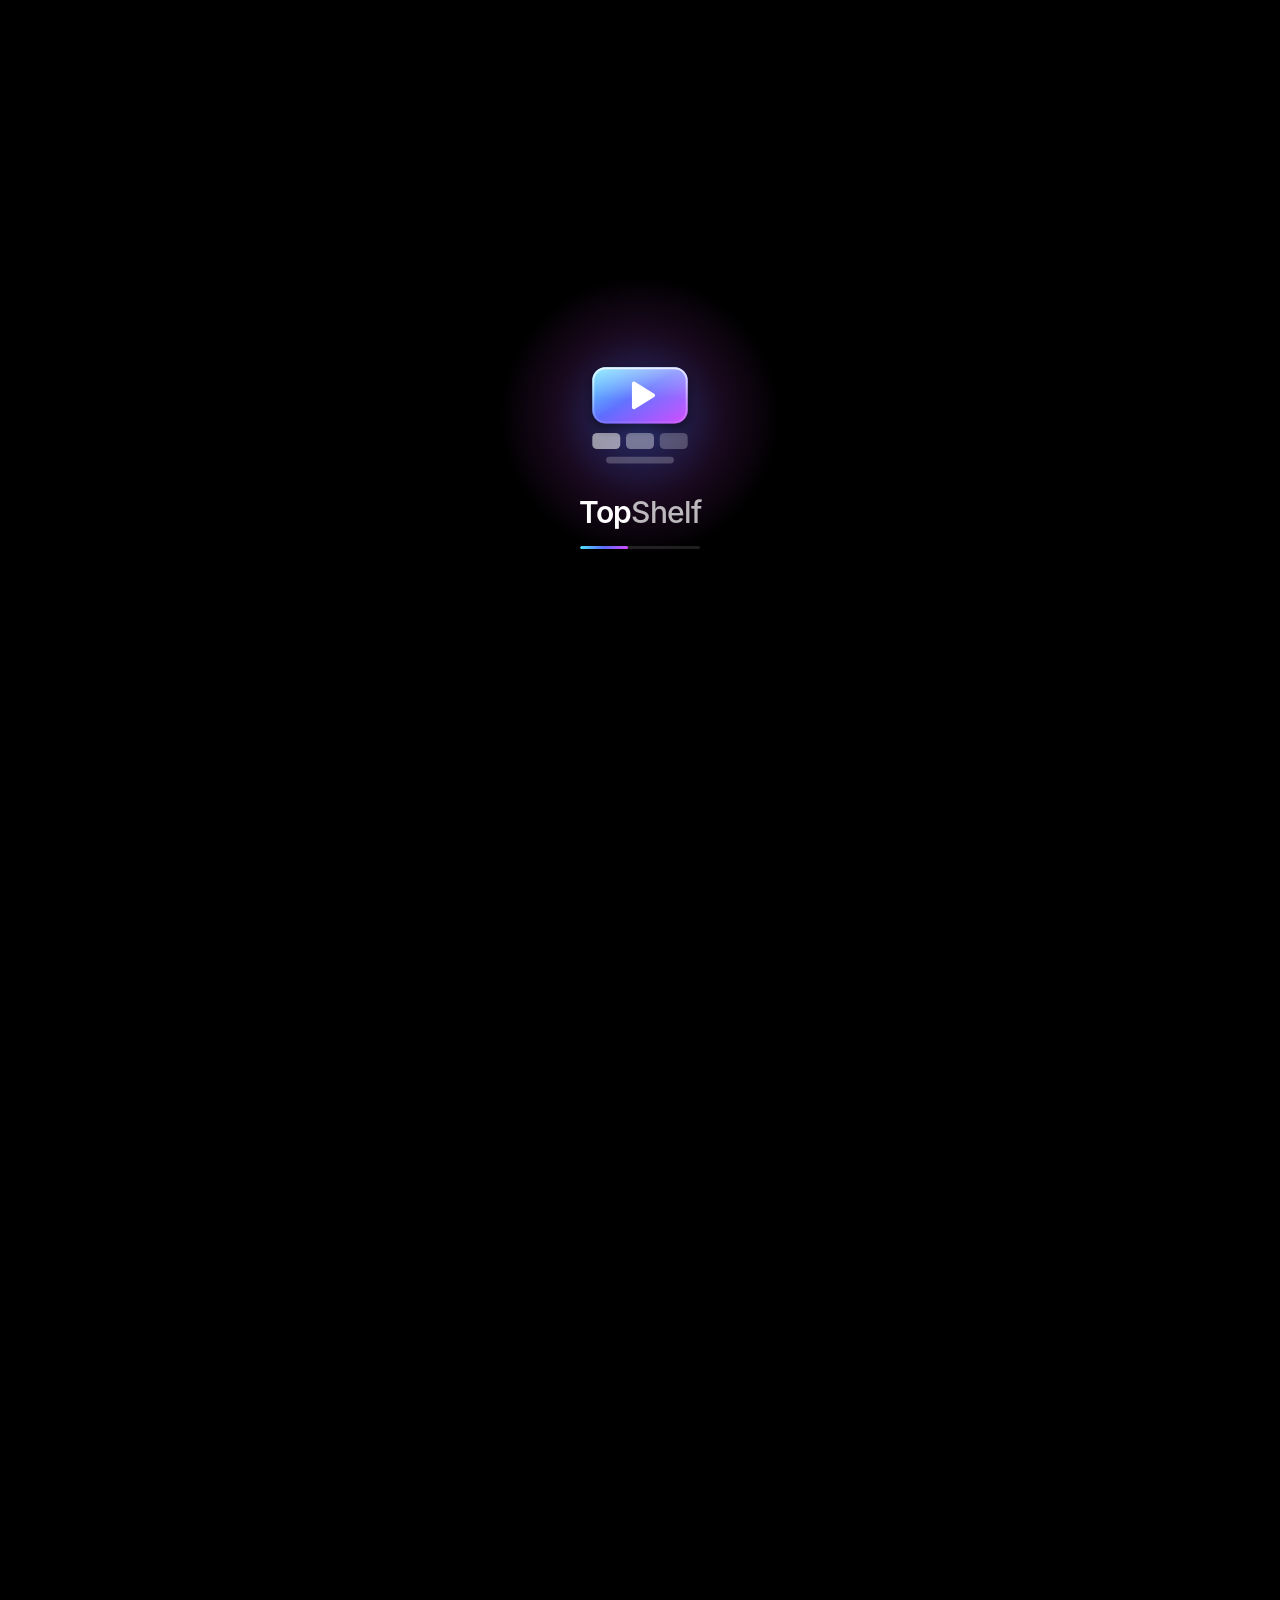
<file: app/src/main/assets/index.html>
<!doctype html>
<html lang="en">
<head>
<meta charset="utf-8">
<meta name="referrer" content="no-referrer">
<meta name="viewport" content="width=device-width, initial-scale=1, user-scalable=no">
<title>TopShelf</title>
<style>
@font-face { font-family: Inter; src: url(fonts/Inter-Regular.otf); font-weight: 400; }
@font-face { font-family: Inter; src: url(fonts/Inter-Medium.otf); font-weight: 500; }
@font-face { font-family: Inter; src: url(fonts/Inter-SemiBold.otf); font-weight: 600 700; }

:root {
  --ease: cubic-bezier(.2, .8, .2, 1);
  --spring: cubic-bezier(.34, 1.4, .5, 1);
  --tw: 19.4rem;              /* tile width: 5 across a 1920px screen */
  --th: calc(var(--tw) * 9 / 16);
  --glass: rgba(42, 42, 46, .58);
  --glass-hi: rgba(255, 255, 255, .14);
  --text-dim: rgba(255, 255, 255, .62);
  --scroll: 0rem;
}
/* 1rem = 16px on a 1920x1080 screen, always 16:9 */
html { font-size: min(calc(100vw / 120), calc(100vh / 67.5)); }
/* phone held upright: the screen is 64rem wide */
@media (max-aspect-ratio: 20/21) { html { font-size: min(calc(100vw / 64), calc(100vh / 100)); } }
html, body {
  margin: 0; height: 100%; overflow: hidden; overflow: clip;   /* clip: the page itself can never be scrolled */ background: #000; color: #fff;
  font-family: Inter, "Google Sans", system-ui, sans-serif;
  -webkit-font-smoothing: antialiased; cursor: none; user-select: none;
}
/* The stage fills the whole screen. 1rem is sized so a 16:9 area fits; wider screens (phones)
   get extra width, which the layout uses (more dock columns, wider guide). */
:root { --sw: 120; --sh: 67.5; --safe-l: 0px; --safe-r: 0px; --safe-t: 0px; --safe-b: 0px; }
/* The stage (all controls) stays clear of the camera cutout; the photo and full-screen video
   reach past it to the real screen edges. */
#stage {
  position: absolute; left: var(--safe-l); right: var(--safe-r); top: 0; bottom: 0; overflow: visible; background: #000;
  touch-action: none; -webkit-tap-highlight-color: transparent;
}

/* ---------- Background photos ---------- */
#bg {
  position: absolute; top: 0; bottom: 0; left: calc(-1 * var(--safe-l)); right: calc(-1 * var(--safe-r));
  overflow: hidden; transition: filter .6s var(--ease), scale .6s var(--ease);
}
.bgimg {
  position: absolute; inset: -3%; background: center / cover no-repeat;
  opacity: 0; transition: opacity 1.6s ease; will-change: opacity, transform;
}
.bgimg.show { opacity: 1; }
.bgimg.kb { animation: kb var(--kbdur, 40s) linear forwards; }
@keyframes kb {
  from { transform: scale(1.0) translate(0, 0); }
  to   { transform: scale(1.09) translate(var(--kx, -1%), var(--ky, -1%)); }
}
body.still .bgimg.kb, body.deep .bgimg.kb, body.paused .bgimg.kb { animation-play-state: paused; }
#aurora {
  position: absolute; inset: 0; opacity: 0; transition: opacity 1.2s ease;
  background:
    radial-gradient(60% 70% at 18% 20%, #2b4b9b 0%, transparent 60%),
    radial-gradient(55% 60% at 85% 15%, #6a2f8a 0%, transparent 60%),
    radial-gradient(70% 70% at 60% 85%, #0f5c6e 0%, transparent 65%),
    #0b0d18;
}
body.nophotos #aurora { opacity: 1; }
body.deep #bg { filter: brightness(.6) saturate(1.15); scale: 1.03; }
body.settings-open #bg { filter: brightness(.7); }

#scrim {
  position: absolute; top: 0; bottom: 0; left: calc(-1 * var(--safe-l)); right: calc(-1 * var(--safe-r)); pointer-events: none;
  background: linear-gradient(to bottom,
    rgba(0,0,0,.42) 0%, rgba(0,0,0,0) 16%, rgba(0,0,0,0) 38%,
    rgba(0,0,0,.08) 62%, rgba(0,0,0,.45) 100%);
  transition: opacity .6s var(--ease);
}
body.shelf #scrim { opacity: .55; }

/* ---------- Clock & caption ---------- */
#topbar {
  position: absolute; top: 2.6rem; right: 6rem; display: flex; align-items: center; gap: 1.1rem; z-index: 30;
}
.tb {
  position: relative; width: 3.8rem; height: 3.8rem; border-radius: 50%; display: grid; place-items: center;
  color: #fff; background: rgba(40, 40, 44, .42);
  backdrop-filter: blur(1.2rem) saturate(1.5); -webkit-backdrop-filter: blur(1.2rem) saturate(1.5);
  box-shadow: 0 .3rem 1rem rgba(0,0,0,.25), inset 0 0 0 1px rgba(255,255,255,.1);
  transition: scale .22s var(--ease), background .2s, color .2s, opacity .4s;
}
.tb svg { width: 1.9rem; height: 1.9rem; }
.tb .tip {
  position: absolute; top: 4.7rem; left: 50%; translate: -50% -.3rem; font-size: 1.05rem; font-weight: 500;
  white-space: nowrap; color: #fff; opacity: 0; transition: opacity .2s, translate .2s; text-shadow: 0 .1rem .6rem rgba(0,0,0,.6);
}
.tb.sel { background: #fff; color: #111; scale: 1.14; }
.tb.sel .tip { opacity: 1; translate: -50% 0; }
body.shelf .tb, body.shelf #topbar { opacity: 0; pointer-events: none; }
#clock {
  margin-left: .8rem; font-size: 2rem; font-weight: 500;
  letter-spacing: -.01em; text-shadow: 0 .1rem .8rem rgba(0,0,0,.45);
  font-variant-numeric: tabular-nums; transition: opacity .4s;
}
body.clock-off #clock { opacity: 0; }

#caption {
  position: absolute; left: 6rem; top: 37.6rem; translate: 0 -100%; max-width: 62rem;
  text-shadow: 0 .1rem 1rem rgba(0,0,0,.55);
  transition: opacity .5s var(--ease), top .6s var(--ease), translate .5s var(--ease);
}
#caption .sub { font-size: 1.05rem; font-weight: 600; letter-spacing: .08em; text-transform: uppercase; color: var(--text-dim); }
#caption .title {
  font-size: 2rem; font-weight: 600; letter-spacing: -.015em; line-height: 1.18; margin-top: .45rem;
  display: -webkit-box; -webkit-line-clamp: 2; -webkit-box-orient: vertical; overflow: hidden;
  transition: font-size .6s var(--ease);
}
#caption .by { font-size: 1.1rem; color: var(--text-dim); margin-top: .5rem; }
#caption.swap { opacity: 0; translate: 0 calc(-100% + .6rem); }
body.deep #caption { opacity: 0; }
body.shelf #caption { top: 60rem; }
/* The photo's title only shows in photo mode, not above the apps. */
body:not(.shelf) #caption { opacity: 0; }
body.shelf #caption .title { font-size: 3rem; }
body.nophotos #caption { opacity: 0; }

#shelfhint {
  position: absolute; right: 6rem; bottom: 5.4rem; font-size: 1.1rem; color: var(--text-dim);
  opacity: 0; transition: opacity .5s; text-shadow: 0 .1rem .6rem rgba(0,0,0,.6);
}
body.shelf #shelfhint { opacity: 1; }
#pausebadge {
  position: absolute; top: 3.2rem; left: 6rem; font-size: 1.1rem; font-weight: 600;
  padding: .5rem 1rem; border-radius: 2rem; background: var(--glass);
  backdrop-filter: blur(1.5rem); opacity: 0; transition: opacity .3s;
}
body.paused #pausebadge { opacity: 1; }

/* ---------- Home grid ---------- */
#content {
  position: absolute; inset: 0; translate: 0 0;
  transition: translate .55s var(--ease), opacity .45s var(--ease);
}
body.shelf #content { opacity: 0; translate: 0 10rem; pointer-events: none; }
body.deep #content { opacity: 0; translate: 0 6rem; pointer-events: none; }

/* All-apps drawer: hidden below the screen, slides up when you go down from the dock */
#drawer {
  position: absolute; left: 3rem; right: 3rem; top: 8.8rem; bottom: 2.2rem; border-radius: 3.4rem;
  overflow: hidden; translate: 0 calc(100% + 5rem); opacity: 0; z-index: 5;
}
body.deep #drawer { translate: 0 0; opacity: 1; }
body.shelf #drawer { opacity: 0; translate: 0 calc(100% + 5rem); }
#gridscroll {
  position: absolute; inset: 0; overflow-x: hidden; overflow-y: auto; overscroll-behavior: contain;
  touch-action: pan-y; scrollbar-width: none; overflow-anchor: none;
}
#gridscroll::-webkit-scrollbar { display: none; }
#gridwrap { position: relative; width: 100%; }
#dockcells { position: absolute; inset: 0; pointer-events: none; }
#dockcells .cell { pointer-events: auto; }

#hint {
  position: absolute; left: 50%; bottom: .55rem; translate: -50% 0; display: flex; align-items: center; gap: .35rem;
  font-size: .95rem; font-weight: 500; color: rgba(255,255,255,.72); text-shadow: 0 .1rem .5rem rgba(0,0,0,.6);
  opacity: 0; transition: opacity .4s; pointer-events: none;
}
#hint svg { width: 1rem; height: 1rem; animation: nudge 2.4s ease-in-out infinite; }
@keyframes nudge { 0%, 70%, 100% { translate: 0 0; } 82% { translate: 0 .25rem; } }
body.hasdrawer:not(.deep):not(.shelf) #hint { opacity: 1; pointer-events: auto; }

#dock {
  position: absolute; left: 0; right: 0; top: 39.4rem; height: calc(var(--th) + 6.2rem);
  background: linear-gradient(to bottom, rgba(255,255,255,.13), rgba(255,255,255,.07));
  backdrop-filter: blur(2.2rem) saturate(1.7);
  -webkit-backdrop-filter: blur(2.2rem) saturate(1.7);
  border-top: 1px solid rgba(255,255,255,.14);
  transition: opacity .5s var(--ease);
}
body.deep #dock, body.deep .cell.r0 { opacity: 0; }

.cell {
  position: absolute; left: 0; top: 0; width: var(--tw);
  translate: var(--x) var(--y);
  transition: translate .38s var(--ease), opacity .3s;
}
.tile {
  position: relative; width: var(--tw); height: var(--th); border-radius: .85rem; overflow: hidden;
  background: #232326; scale: 1; translate: 0 0;
  box-shadow: 0 .4rem 1rem rgba(0,0,0,.35);
  transition: scale .26s var(--ease), box-shadow .26s var(--ease), translate .2s var(--ease);
  will-change: scale;
}
img { -webkit-user-drag: none; user-select: none; pointer-events: none; }
.tile img.banner { position: absolute; inset: 0; width: 100%; height: 100%; object-fit: cover; }
.tile img.ico {
  position: absolute; left: 50%; top: 50%; height: 56%; translate: -50% -50%;
  filter: drop-shadow(0 .3rem .8rem rgba(0,0,0,.35));
}
.tile .glyph {
  position: absolute; inset: 0; display: grid; place-items: center;
  font-size: 4.2rem; font-weight: 600; letter-spacing: -.03em; color: rgba(255,255,255,.92);
}
.tile .gloss {
  position: absolute; inset: 0; pointer-events: none; opacity: 0; transition: opacity .3s;
  background: radial-gradient(130% 85% at 50% -15%, rgba(255,255,255,.28), rgba(255,255,255,0) 60%);
}
.tile .shine {
  position: absolute; inset: -10%; pointer-events: none; translate: -130% 0;
  background: linear-gradient(115deg, transparent 38%, rgba(255,255,255,.26) 50%, transparent 62%);
}
.label {
  position: absolute; left: -25%; width: 150%; top: calc(var(--th) * 1.06 + .9rem);
  text-align: center; font-size: 1.3rem; font-weight: 500; white-space: nowrap; overflow: hidden;
  text-overflow: ellipsis; opacity: 0; translate: 0 -.5rem;
  text-shadow: 0 .1rem .6rem rgba(0,0,0,.5);
  transition: opacity .22s var(--ease), translate .22s var(--ease);
}

.cell.focus { z-index: 10; }
.cell.focus .tile { scale: 1.12; box-shadow: 0 2.2rem 3rem rgba(0,0,0,.55), 0 0 0 1px rgba(255,255,255,.08); }
.cell.focus .gloss { opacity: 1; }
.cell.focus .shine { animation: shine 1s var(--ease) .12s 1 both; }
.cell.focus .label { opacity: 1; translate: 0 0; }
@keyframes shine { to { translate: 130% 0; } }

.cell.press .tile { scale: 1.04; transition-duration: .1s; }
.cell.bump-l .tile { animation: bumpL .32s var(--ease); }
.cell.bump-r .tile { animation: bumpR .32s var(--ease); }
.cell.bump-u .tile { animation: bumpU .32s var(--ease); }
.cell.bump-d .tile { animation: bumpD .32s var(--ease); }
@keyframes bumpL { 40% { translate: -.7rem 0; } }
@keyframes bumpR { 40% { translate: .7rem 0; } }
@keyframes bumpU { 40% { translate: 0 -.6rem; } }
@keyframes bumpD { 40% { translate: 0 .6rem; } }

.cell.moving { z-index: 20; transition: translate .2s var(--ease); }
.cell.moving .tile { scale: 1.16; animation: wiggle .26s ease-in-out infinite alternate; }
.cell.moving .label { opacity: 1; translate: 0 0; }
@keyframes wiggle { from { rotate: -1.3deg; } to { rotate: 1.3deg; } }
body.move .cell:not(.moving) { opacity: .55; }

.tile.gear { background: linear-gradient(160deg, #3a3a40, #1d1d21); }
.tile.gear svg { position: absolute; left: 50%; top: 50%; width: 4.4rem; translate: -50% -50%; opacity: .9; }

/* ---------- Context menu ---------- */
#menu {
  position: absolute; min-width: 19rem; padding: .7rem; border-radius: 1.4rem; z-index: 50;
  background: var(--glass); backdrop-filter: blur(2.6rem) saturate(1.6);
  -webkit-backdrop-filter: blur(2.6rem) saturate(1.6);
  box-shadow: 0 2rem 4rem rgba(0,0,0,.5);
  opacity: 0; scale: .92; pointer-events: none; transform-origin: top left;
  transition: opacity .2s var(--ease), scale .25s var(--spring);
}
#menu.open { opacity: 1; scale: 1; pointer-events: auto; }
.mi {
  display: flex; align-items: center; gap: 1rem; padding: 1rem 1.3rem; border-radius: .9rem;
  font-size: 1.35rem; font-weight: 500; transition: background .15s, color .15s, scale .2s var(--ease);
}
.mi svg { width: 1.5rem; height: 1.5rem; flex: none; }
.mi.sel { background: #fff; color: #111; scale: 1.03; }

/* ---------- Settings sheet ---------- */
#settings {
  position: absolute; top: 0; right: 0; bottom: 0; width: 44rem; z-index: 40;
  background: rgba(28, 28, 31, .72); backdrop-filter: blur(3rem) saturate(1.6);
  -webkit-backdrop-filter: blur(3rem) saturate(1.6);
  box-shadow: -2rem 0 5rem rgba(0,0,0,.4);
  padding: 4.5rem 3rem 3rem; box-sizing: border-box;
  translate: 105% 0; transition: translate .45s var(--ease);
}
body.settings-open #settings { translate: 0 0; }
#settings h1 { font-size: 2.6rem; font-weight: 600; letter-spacing: -.02em; margin: 0 0 2rem 1.4rem; }
.srow {
  display: flex; align-items: center; justify-content: space-between; gap: 1.5rem;
  padding: 1.15rem 1.4rem; border-radius: 1rem; font-size: 1.35rem; font-weight: 500;
  transition: background .15s, color .15s, scale .2s var(--ease);
}
.srow .val { color: var(--text-dim); display: flex; align-items: center; gap: .6rem; white-space: nowrap; }
.srow .val .ar { opacity: 0; font-weight: 600; transition: opacity .15s; }
.srow.sel { background: #fff; color: #111; scale: 1.02; }
.srow.sel .val { color: rgba(0,0,0,.6); }
.srow.sel .val .ar { opacity: 1; }
.srow.sec { padding-top: 1.35rem; padding-bottom: 1.35rem; }
.srow.sec > span:first-child { font-size: 1.5rem; font-weight: 600; white-space: nowrap; }
.srow.sec .val { font-size: 1.05rem; white-space: normal; text-align: right; max-width: 18rem; }
.srow .chev { font-size: 1.6rem; font-weight: 600; margin-left: .4rem; opacity: .6; }
#settings h1 .sback { display: block; font-size: 1.15rem; font-weight: 500; color: var(--text-dim); margin-bottom: .4rem; letter-spacing: 0; }
.srow.gap { margin-top: 1.4rem; }
.shead { font-size: 1.05rem; font-weight: 600; letter-spacing: .08em; text-transform: uppercase; color: var(--text-dim); padding: 1.6rem 1.4rem .5rem; }
.shead:first-child { padding-top: .2rem; }
.srow input {
  font: inherit; font-size: 1.35rem; width: 15rem; padding: .4rem .8rem; border-radius: .6rem;
  border: 2px solid #0a84ff; outline: none; background: #fff; color: #111;
}
#settings .foot { position: absolute; left: 4.4rem; right: 3rem; bottom: 2.4rem; font-size: 1rem; line-height: 1.4; color: var(--text-dim); }

/* ---------- Toast ---------- */
#toast {
  position: absolute; left: 50%; bottom: 4rem; translate: -50% 1rem; z-index: 60;
  padding: 1rem 1.8rem; border-radius: 2rem; font-size: 1.25rem; font-weight: 500;
  background: var(--glass); backdrop-filter: blur(2rem); -webkit-backdrop-filter: blur(2rem);
  opacity: 0; transition: opacity .3s, translate .3s var(--ease); pointer-events: none;
}
#toast.show { opacity: 1; translate: -50% 0; }
/* ==================== Liquid Glass ==================== */
@property --fx { syntax: '<percentage>'; inherits: true; initial-value: 10%; }
@property --la { syntax: '<angle>'; inherits: true; initial-value: 120deg; }
.glass {
  isolation: isolate;
  box-shadow: 0 1.8rem 4rem rgba(0,0,0,.30), inset 0 0 1.8rem rgba(255,255,255,.06);
  transition: --fx .55s var(--ease), --la .7s var(--ease), opacity .5s var(--ease), translate .5s var(--ease), scale .25s var(--spring);
}
/* bright rim of light around the glass edge; its angle follows your focus */
.glass::after {
  content: ''; position: absolute; inset: 0; border-radius: inherit; padding: .13rem; pointer-events: none; z-index: 2;
  background: linear-gradient(var(--la), rgba(255,255,255,.85), rgba(255,255,255,.16) 20%, rgba(255,255,255,0) 42%,
              rgba(255,255,255,.05) 68%, rgba(255,255,255,.5)) border-box;
  -webkit-mask: linear-gradient(#000 0 0) content-box, linear-gradient(#000 0 0);
  -webkit-mask-composite: xor; mask-composite: exclude;
}
body.glass-solid .glass::after { opacity: .35; }

#dock { left: 3rem; right: 3rem; border-radius: 3.4rem; border-top: none; }
/* soft specular glow inside the dock that slides to the focused app */
#dock::before {
  content: ''; position: absolute; inset: 0; border-radius: inherit; pointer-events: none;
  background: radial-gradient(30rem 11rem at var(--fx) -10%, rgba(255,255,255,.24), rgba(255,255,255,0) 70%);
}

#topbar { top: 2.3rem; right: 4.6rem; gap: .5rem; padding: .5rem 1.4rem .5rem .5rem; border-radius: 3rem; }
.tb { width: 3.8rem; height: 3.8rem; background: transparent; box-shadow: none; backdrop-filter: none; -webkit-backdrop-filter: none; }
.tb.sel { background: rgba(255,255,255,.95); color: #111; }
#clock { font-size: 1.75rem; margin-left: .6rem; }

#settings {
  top: 2rem; right: 2rem; bottom: 2rem; width: 42rem; border-radius: 3rem;
  padding: 3.6rem 2.6rem 2.6rem; translate: calc(100% + 3rem + var(--safe-r)) 0; box-shadow: 0 2rem 5rem rgba(0,0,0,.45);
}
.srow { border-radius: 1.5rem; padding-top: 1rem; padding-bottom: 1rem; }
#srows {
  max-height: calc(100% - 9.6rem); overflow-y: auto; overscroll-behavior: contain; touch-action: pan-y;
  scrollbar-width: none; margin: 0 -1rem; padding: .3rem 1rem; overflow-anchor: none;
}
#srows::-webkit-scrollbar { display: none; }
#settings h1 { margin-bottom: 1.4rem; }
#settings .foot { left: 4rem; bottom: 2.2rem; }
#menu { border-radius: 2.2rem; padding: .8rem; }
.mi { border-radius: 1.4rem; }
#toast { border-radius: 3rem; }
#pausebadge { border-radius: 3rem; }

/* glass edges on app tiles */
.tile .rim {
  position: absolute; inset: 0; border-radius: inherit; pointer-events: none; z-index: 3;
  box-shadow: inset 0 .1rem 0 rgba(255,255,255,.38), inset 0 0 0 .07rem rgba(255,255,255,.14), inset 0 -.1rem 0 rgba(0,0,0,.25);
}
.cell { perspective: 80rem; }
.tile { rotate: var(--rot, y 0deg); transition: scale .26s var(--ease), box-shadow .26s var(--ease), translate .2s var(--ease), rotate .5s var(--spring); }
.cell.focus .tile { box-shadow: 0 2.4rem 3.2rem rgba(0,0,0,.5), 0 0 0 .07rem rgba(255,255,255,.18), 0 0 3rem rgba(255,255,255,.08); }
.cell.focus.rev .shine { animation-name: shineRev; }
@keyframes shineRev { from { translate: 130% 0; } to { translate: -130% 0; } }
</style>
<link rel="stylesheet" href="live.css">
<link rel="stylesheet" href="vod.css">
<link rel="stylesheet" href="extra.css">
<link rel="stylesheet" href="themes.css">
<link rel="stylesheet" href="portrait.css">
<link rel="stylesheet" href="perf.css">
<link rel="stylesheet" href="sports.css">
<link rel="stylesheet" href="looks.css">
</head>
<body class="nophotos booting" data-theme="home">
<div id="splash"><div class="spm"><img src="logo.svg" alt=""></div><div class="spw">Top<span>Shelf</span></div><div class="spb"><i></i></div></div>
<div id="stage">
  <div id="bg">
    <div id="aurora"></div>
    <div class="bgimg"></div>
    <div class="bgimg"></div>
  </div>
  <div id="scrim"></div>
  <!-- each tab's own backdrop (Home keeps the Reddit photos) -->
  <div id="themebg"><div class="th th-movies"></div><div class="th th-series"></div><div class="th th-sports"></div><div class="th th-live"><i class="onair"></i></div><div class="grain"></div></div>

  <div id="content">
    <div id="tshelf"><div class="tsh"></div><div class="tss"><div class="tsin"></div></div></div>
    <div id="dock" class="glass" data-blur=".3" data-tint="rgba(255,255,255,.05)"></div>
    <div id="dockcells"></div>
    <div id="hint">All apps <svg viewBox="0 0 24 24" fill="none" stroke="currentColor" stroke-width="2.4" stroke-linecap="round" stroke-linejoin="round"><path d="M6 9l6 6 6-6"/></svg></div>
  </div>
  <div id="drawer" class="glass" data-lens="0" data-blur="1.6" data-tint="rgba(20,20,24,.3)"><div id="gridscroll"><div id="gridwrap"></div></div></div>
  <div id="live">
    <div id="lvlabel" class="tablabel"><i></i>Live TV</div>
    <div id="lcats" class="glass" data-lens="0" data-blur="1.8" data-tint="rgba(22,22,28,.62)"><div class="lh">Categories</div><div id="lcatlist"></div><div id="lcatmore">⌄</div></div>
    <div id="lguide" class="glass" data-lens="0" data-blur="1.4" data-tint="rgba(20,20,24,.34)">
      <div id="linfo"></div><div id="lgscroll"><div id="lgin"><div id="ltimes"></div><div id="lbody"><div id="lchcol"></div><div id="lrows"><div id="lnow"></div></div></div></div></div><div id="lempty"></div>
    </div>
  </div>
  <div id="sports"><div id="sphead"><div class="spt">Sports</div><div class="spupd"></div></div><div id="sprows"></div></div>
  <div id="vod"><div id="vlabel" class="tablabel"></div><div id="vbg"><div class="vbgi"></div><div class="vbgi"></div><div class="vamb"></div><div class="vamb"></div><div class="vtr" id="vtrbg"></div></div><div id="vhero"></div><div id="vrows"></div></div>
  <div id="player"><video id="video" playsinline></video><div id="mvgrid"></div><div id="pstats"></div><div id="lzap"><div class="lzh"></div><div id="lzlist"></div><div class="lzhint"></div></div><div id="ptune"><div class="ptl"></div><div class="ptc"></div><div class="ptp"></div><div class="ptb"><i></i></div></div><div id="perr"></div><div id="nvcues"></div><div id="osd" class="glass" data-blur="2" data-tint="rgba(12,12,16,.72)"></div></div>

  <div id="caption"><div class="sub"></div><div class="title"></div><div class="by"></div></div>
  <div id="tabs" class="glass" data-blur=".45" data-tint="rgba(255,255,255,.07)">
    <div class="tab active" data-tab="home"><svg class="ti" viewBox="0 0 24 24" fill="none" stroke="currentColor" stroke-width="1.9" stroke-linecap="round" stroke-linejoin="round"><path d="M3 10.5L12 3l9 7.5V20a1 1 0 0 1-1 1h-5v-6h-6v6H4a1 1 0 0 1-1-1z"/></svg><span>Home</span></div><div class="tab" data-tab="movies"><svg class="ti" viewBox="0 0 24 24" fill="none" stroke="currentColor" stroke-width="1.9" stroke-linecap="round" stroke-linejoin="round"><rect x="3" y="4" width="18" height="16" rx="2.5"/><path d="M7 4v16M17 4v16M3 9h4M3 15h4M17 9h4M17 15h4"/></svg><span>Movies</span></div><div class="tab" data-tab="series"><svg class="ti" viewBox="0 0 24 24" fill="none" stroke="currentColor" stroke-width="1.9" stroke-linecap="round" stroke-linejoin="round"><rect x="2.5" y="5" width="19" height="13" rx="2.5"/><path d="M8 21h8M8.5 1.8L12 5l3.5-3.2"/></svg><span>TV Shows</span></div><div class="tab" data-tab="sports"><svg class="ti" viewBox="0 0 24 24" fill="none" stroke="currentColor" stroke-width="1.9" stroke-linecap="round" stroke-linejoin="round"><circle cx="12" cy="12" r="9"/><path d="M12 3a9 9 0 0 1 0 18M3.5 9h17M3.5 15h17M12 3c-2.8 2.4-4 5.4-4 9s1.2 6.6 4 9"/></svg><span>Sports</span></div><div class="tab" data-tab="live"><svg class="ti" viewBox="0 0 24 24" fill="none" stroke="currentColor" stroke-width="1.9" stroke-linecap="round" stroke-linejoin="round"><circle cx="12" cy="12" r="2"/><path d="M16.2 7.8a6 6 0 0 1 0 8.4M7.8 16.2a6 6 0 0 1 0-8.4M19 5a10 10 0 0 1 0 14M5 19A10 10 0 0 1 5 5"/></svg><span>Live TV</span></div>
  </div>
  <div id="topbar" class="glass" data-blur=".45" data-tint="rgba(255,255,255,.07)">
    <div class="tb" data-act="remote" id="tbremote"><svg viewBox="0 0 24 24" fill="none" stroke="currentColor" stroke-width="1.8" stroke-linecap="round" stroke-linejoin="round"><rect x="7" y="2.5" width="10" height="19" rx="5"/><circle cx="12" cy="8" r="2"/><path d="M12 13.5v.01M12 17v.01"/></svg><span class="tip">TV remote</span></div>
    <div class="tb" data-act="search"><svg viewBox="0 0 24 24" fill="none" stroke="currentColor" stroke-width="2" stroke-linecap="round" stroke-linejoin="round"><circle cx="11" cy="11" r="7"/><path d="M20.5 20.5L16 16"/></svg><span class="tip">Search</span></div>
    <div class="tb" data-act="photos"><svg viewBox="0 0 24 24" fill="none" stroke="currentColor" stroke-width="1.8" stroke-linecap="round" stroke-linejoin="round"><rect x="3" y="4" width="18" height="16" rx="3"/><circle cx="9" cy="10" r="1.8"/><path d="M21 16l-5-5-9 9"/></svg><span class="tip">Photo mode</span></div>
    <div class="tb" data-act="settings"><svg viewBox="0 0 24 24" fill="none" stroke="currentColor" stroke-width="1.8" stroke-linecap="round" stroke-linejoin="round"><circle cx="12" cy="12" r="3.2"/><path d="M19.4 15a1.7 1.7 0 0 0 .3 1.8l.1.1a2 2 0 1 1-2.8 2.8l-.1-.1a1.7 1.7 0 0 0-1.8-.3 1.7 1.7 0 0 0-1 1.5V21a2 2 0 1 1-4 0v-.1a1.7 1.7 0 0 0-1.1-1.5 1.7 1.7 0 0 0-1.8.3l-.1.1a2 2 0 1 1-2.8-2.8l.1-.1a1.7 1.7 0 0 0 .3-1.8 1.7 1.7 0 0 0-1.5-1H3a2 2 0 1 1 0-4h.1a1.7 1.7 0 0 0 1.5-1.1 1.7 1.7 0 0 0-.3-1.8l-.1-.1a2 2 0 1 1 2.8-2.8l.1.1a1.7 1.7 0 0 0 1.8.3H9a1.7 1.7 0 0 0 1-1.5V3a2 2 0 1 1 4 0v.1a1.7 1.7 0 0 0 1 1.5 1.7 1.7 0 0 0 1.8-.3l.1-.1a2 2 0 1 1 2.8 2.8l-.1.1a1.7 1.7 0 0 0-.3 1.8V9a1.7 1.7 0 0 0 1.5 1H21a2 2 0 1 1 0 4h-.1a1.7 1.7 0 0 0-1.5 1z"/></svg><span class="tip">Settings</span></div>
    <div id="wx"></div><div id="clock"></div>
  </div>
  <div id="pausebadge" class="glass" data-blur=".8" data-tint="rgba(20,20,24,.3)">Slideshow paused</div>
  <div id="shelfhint"><span class="kh">◀ ▶ browse photos &nbsp;·&nbsp; OK pause &nbsp;·&nbsp; ▼ or Back to return</span><span class="th">Swipe to browse · tap to return</span></div>
  <div id="ticker" class="glass" data-lens="0" data-blur="1" data-tint="rgba(16,18,26,.55)"></div>
  <div id="bigclock"><div class="bt"></div><div class="bd"></div></div>

  <div id="menu" class="glass" data-blur="1" data-tint="rgba(24,24,28,.38)"></div>
  <div id="search" class="glass" data-lens="0" data-blur="1.6" data-tint="rgba(18,18,22,.72)">
    <div id="shead"><svg viewBox="0 0 24 24" fill="none" stroke="currentColor" stroke-width="2" stroke-linecap="round"><circle cx="11" cy="11" r="7"/><path d="M20.5 20.5L16 16"/></svg><input id="sq" type="search" placeholder="Search apps, movies, shows and channels" autocapitalize="off" autocomplete="off" spellcheck="false"><div id="smic"><svg viewBox="0 0 24 24" fill="none" stroke="currentColor" stroke-width="2" stroke-linecap="round" stroke-linejoin="round"><rect x="9" y="2.5" width="6" height="12" rx="3"/><path d="M5 11a7 7 0 0 0 14 0M12 18v3.5"/></svg></div><div id="sclose">✕</div></div>
    <div id="sres"></div>
  </div>
  <div id="link" class="glass" data-lens="0" data-blur="1.6" data-tint="rgba(18,18,22,.78)"><div id="lkhead"><b>Phone &amp; TV link</b><div id="lkclose">✕</div></div><div id="lkbody"></div></div>
  <div id="lkcode" class="glass" data-lens="0" data-blur="1.4" data-tint="rgba(18,18,22,.8)"></div>
  <div id="perfhud"></div>
  <div id="sheet" class="glass" data-lens="0" data-blur="1.6" data-tint="rgba(16,16,20,.82)"><div class="shh"></div><div class="shb"></div><div class="shbtns"></div></div>
  <div id="icpick" class="glass" data-lens="0" data-blur="1.6" data-tint="rgba(18,18,22,.74)"><div id="ictitle"></div><div id="icstrip"></div><div id="ichint"></div><div id="icdone">Cancel</div></div>
  <div id="spick" class="glass" data-lens="0" data-blur="1.6" data-tint="rgba(18,18,22,.72)">
    <div id="spickhead"><svg viewBox="0 0 24 24" fill="none" stroke="currentColor" stroke-width="2" stroke-linecap="round"><circle cx="11" cy="11" r="7"/><path d="M20.5 20.5L16 16"/></svg><input id="spq" type="search" placeholder="Find a team" autocapitalize="off" autocomplete="off" spellcheck="false"><div id="spdone">Done</div></div>
    <div id="spres"></div>
  </div>
  <div id="settings" class="glass" data-lens="0" data-blur="1.3" data-tint="rgba(22,22,26,.5)"><h1>Settings</h1><div id="srows"></div><div class="foot"></div></div>
  <div id="launch"><div class="lxbg"></div><div class="lxc"><div class="lxi"></div><div class="lxt"></div><div class="lxs"></div><div class="lxb"><i></i></div></div></div>
  <div id="toast" class="glass" data-blur=".9" data-tint="rgba(24,24,28,.4)"></div>
</div>

<script>
'use strict';
/* =====================================================================
   TopShelf home screen. Runs inside the Android WebView, where
   window.TopShelf is the native bridge. In a normal browser a mock
   bridge is used so the layout can be previewed.
   ===================================================================== */

const B = window.TopShelf || mockBridge();
const $ = s => document.querySelector(s);
const body = document.body;

// ---- Layout (rem; 1rem = 16px at 1080p). Landscape keeps one tile size on every screen;
// a phone held upright (portrait) gets 3 bigger columns and a tab bar along the bottom. ----
let GAP = 2.75, TW = 19.4, TH = TW * 9 / 16, DOCK_PANEL_H = TH + 6.2, PITCH = TH + 5.8;
let SW = 120, SH = 67.5, COLS = 5, M = 6, DOCK_PANEL_Y = 0, DOCK_Y = 0, DRAWER_X = 3, DRAWER_Y = 8.8;
let PORTRAIT = false, SAFE_T = 0, SAFE_B = 0;      // SAFE_*: camera cutout, in px
const TABBAR_SPACE = 13;                          // rem kept free for the bottom tab bar (portrait)
function remProbe() {
  let p = document.getElementById('remprobe');
  if (!p) {
    p = document.createElement('div');
    p.id = 'remprobe';
    p.style.cssText = 'position:absolute;left:-9999px;top:0;width:100rem;height:0;visibility:hidden;pointer-events:none';
    document.body.appendChild(p);
  }
  return p.getBoundingClientRect().width / 100 || 16;
}
let REM = 0;
function computeLayout() {
  const r = REM = remProbe();
  const st = document.getElementById('stage');
  const w = (st && st.clientWidth) || window.innerWidth, h = (st && st.clientHeight) || window.innerHeight;
  PORTRAIT = !!(w && h && h > w * 1.05);
  document.body.classList.toggle('portrait', PORTRAIT);
  if (PORTRAIT) {
    SW = w / r; SH = h / r;
    COLS = 3; GAP = 2.2;
    TW = (SW - 8 - (COLS - 1) * GAP) / COLS;
  } else {
    SW = w && h ? Math.max(120, w / r) : 120;
    SH = w && h ? Math.max(67.5, h / r) : 67.5;
    GAP = 2.75; TW = 19.4;
    COLS = Math.max(5, Math.min(8, Math.floor((SW - 9 + GAP) / (TW + GAP))));   // at least ~4.5rem side margins
  }
  TH = TW * 9 / 16; DOCK_PANEL_H = TH + 6.2; PITCH = TH + 5.8;
  document.documentElement.style.setProperty('--tw', TW.toFixed(3) + 'rem');
  M = (SW - COLS * TW - (COLS - 1) * GAP) / 2;     // centre the columns
  const bottomRes = PORTRAIT ? TABBAR_SPACE + SAFE_B / r : 0;
  DOCK_PANEL_Y = SH - 2.8 - DOCK_PANEL_H - bottomRes;   // dock sits at the bottom of the screen (above the tab bar)
  DRAWER_Y = PORTRAIT ? 11 + SAFE_T / r : 8.8;
  DRAWER_X = Math.max(1.2, Math.min(3, M - 3));     // panels keep ~3rem of glass around the tiles
  DOCK_Y = DOCK_PANEL_Y + 1.6;                     // top of dock tiles
  document.documentElement.style.setProperty('--sw', SW.toFixed(3));
  document.documentElement.style.setProperty('--sh', SH.toFixed(3));
}
computeLayout();
const GRID_Y = 3;                                 // first row inside the drawer
let gridOff = 0;                                  // how far the drawer is scrolled

// ---- Settings ----
// photo sources that aren't Reddit (Reddit shut its open feeds in 2026): Wikimedia Commons' featured pictures, Bing
const PHOTO_SOURCES = { '@landscapes': 'Landscapes', '@mountains': 'Mountains', '@water': 'Lakes & coasts', '@night': 'Night skies', '@cities': 'Cities', '@featured': 'Featured pictures', '@bing': 'Bing photo of the day' };
function srcLabel(sub) { return PHOTO_SOURCES[sub] ? PHOTO_SOURCES[sub] + (sub === '@bing' ? '' : ' · Wikimedia') : 'r/' + sub; }
const SUB_PRESETS = ['EarthPorn', 'wallpapers', 'SkyPorn', 'CityPorn', 'spaceporn', 'WidescreenWallpaper', 'ExposurePorn'];
const SORTS = [['top-week', 'Top this week'], ['top-month', 'Top this month'], ['top-year', 'Top this year'],
               ['top-all', 'Top of all time'], ['hot', 'Hot right now'], ['new', 'Newest']];
const EVERY = [[15, '15 seconds'], [30, '30 seconds'], [60, '1 minute'], [120, '2 minutes'], [300, '5 minutes']];
const HOME_STYLES = [['classic', 'Classic (widgets & apps)'], ['gallery', 'Gallery (just your photo)'], ['billboard', 'Featured (movies, shows & games)']];
const MENU_STYLES = [['panel', 'Glass panel (original)'], ['rail', 'Icon rail'], ['card', 'Floating card'], ['glance', "Menu + what's on"]];
const BAR_STYLES = [['classic', 'Two pills (original)'], ['float', 'Floating'], ['strip', 'Glass strip'], ['capsule', 'One capsule']];
const CLOCKS = [['12', '12-hour'], ['24', '24-hour'], ['off', 'Hidden']];

const DEFAULTS = { sub: '@landscapes', subs: SUB_PRESETS.slice(), sort: 'top-week', every: 30, motion: true, clock: '12', glass: 'liquid' };
let S = Object.assign({}, DEFAULTS, readJSON('settings', {}));
let order = readJSON('order', []);
let hidden = readJSON('hidden', []);

// Apps that land in the dock by default (first launch only), matched on name.
const DOCK_HINTS = ['youtube', 'nuvio', 'netflix', 'plex', 'disney', 'max', 'prime video', 'hulu', 'stremio',
                    'apple tv', 'jellyfin', 'kodi', 'spotify', 'paramount', 'peacock', 'twitch'];

// ---- State ----
let apps = [];        // from Android
let items = [];       // what's on screen (apps + settings tile)
let focus = 0;
let mode = 'grid';
let tab = 'home';       // home | live
// modes: grid | shelf | menu | settings | move | edit | top | live | player
const isVodTab = () => tab === 'movies' || tab === 'series';
const isVodMode = () => mode === 'vod';
function baseMode() { return tab === 'live' ? 'live' : isVodTab() ? 'vod' : tab === 'sports' ? 'sports' : 'grid'; }
let cellEls = new Map();
const SETTINGS_ITEM = { id: '__settings', label: 'Settings', special: true };

function readJSON(key, fallback) {
  try { const v = B.getPref(key); return v ? JSON.parse(v) : fallback; } catch (e) { return fallback; }
}
function writeJSON(key, v) { try { B.setPref(key, JSON.stringify(v)); } catch (e) {} }

/* =========================== Apps =========================== */

function loadApps() {
  try { apps = JSON.parse(B.getApps()) || []; } catch (e) { apps = []; }
  if (!order.length) {
    // First run: favourites first, then alphabetical.
    const rank = a => {
      const l = a.label.toLowerCase();
      const i = DOCK_HINTS.findIndex(h => l === h || l.startsWith(h + ' ') || l.startsWith(h));
      return i < 0 ? 999 : i;
    };
    apps.sort((a, b) => rank(a) - rank(b) || a.label.localeCompare(b.label));
    order = apps.map(a => a.id);
    writeJSON('order', order);
  }
  buildItems();
}

function buildItems() {
  const byId = new Map(apps.map(a => [a.id, a]));
  const hid = new Set(hidden);
  const list = [];
  for (const id of order) if (byId.has(id)) { if (!hid.has(id)) list.push(byId.get(id)); byId.delete(id); }
  for (const a of apps) if (byId.has(a.id) && !hid.has(a.id)) list.push(a);   // newly installed apps go last
  items = list.concat([SETTINGS_ITEM]);
}

function saveOrder() {
  const shown = items.filter(i => !i.special).map(i => i.id);
  const rest = order.filter(id => !shown.includes(id));
  order = shown.concat(rest);
  writeJSON('order', order);
}

function iconUrl(a, banner) {
  return 'https://topshelf.local/icon/' + encodeURIComponent(a.id) + (banner ? '?b=1' : '');
}

function shade(hex, amt) {
  const n = parseInt((hex || '#2a2a2e').slice(1), 16);
  const f = c => Math.max(0, Math.min(255, Math.round(c + (amt > 0 ? (255 - c) * amt : c * amt))));
  return `rgb(${f(n >> 16 & 255)},${f(n >> 8 & 255)},${f(n & 255)})`;
}

const GEAR = '<svg viewBox="0 0 24 24" fill="none" stroke="#fff" stroke-width="1.6" stroke-linecap="round" stroke-linejoin="round"><circle cx="12" cy="12" r="3.2"/><path d="M19.4 15a1.7 1.7 0 0 0 .3 1.8l.1.1a2 2 0 1 1-2.8 2.8l-.1-.1a1.7 1.7 0 0 0-1.8-.3 1.7 1.7 0 0 0-1 1.5V21a2 2 0 1 1-4 0v-.1a1.7 1.7 0 0 0-1.1-1.5 1.7 1.7 0 0 0-1.8.3l-.1.1a2 2 0 1 1-2.8-2.8l.1-.1a1.7 1.7 0 0 0 .3-1.8 1.7 1.7 0 0 0-1.5-1H3a2 2 0 1 1 0-4h.1a1.7 1.7 0 0 0 1.5-1.1 1.7 1.7 0 0 0-.3-1.8l-.1-.1a2 2 0 1 1 2.8-2.8l.1.1a1.7 1.7 0 0 0 1.8.3H9a1.7 1.7 0 0 0 1-1.5V3a2 2 0 1 1 4 0v.1a1.7 1.7 0 0 0 1 1.5 1.7 1.7 0 0 0 1.8-.3l.1-.1a2 2 0 1 1 2.8 2.8l-.1.1a1.7 1.7 0 0 0-.3 1.8V9a1.7 1.7 0 0 0 1.5 1H21a2 2 0 1 1 0 4h-.1a1.7 1.7 0 0 0-1.5 1z"/></svg>';

function makeCell(a) {
  const cell = document.createElement('div');
  cell.className = 'cell';
  const tile = document.createElement('div');
  tile.className = 'tile';
  if (a.special) {
    tile.classList.add('gear');
    tile.innerHTML = GEAR;
  } else if (typeof customTile === 'function' && customTile(tile, a)) {
    // a look you picked (Change icon)
  } else if (a.banner) {
    const img = new Image();
    img.className = 'banner';
    img.decoding = 'async';
    img.src = iconUrl(a, true);
    img.onerror = () => { img.remove(); fillIcon(tile, a); };
    tile.appendChild(img);
  } else {
    fillIcon(tile, a);
  }
  tile.insertAdjacentHTML('beforeend', '<div class="gloss"></div><div class="shine"></div><div class="rim"></div>');
  const label = document.createElement('div');
  label.className = 'label';
  label.textContent = a.label;
  cell.append(tile, label);
  return cell;
}

function fillIcon(tile, a) {
  tile.style.background = `linear-gradient(160deg, ${shade(a.tint, .18)}, ${shade(a.tint, -.25)})`;
  if (a.mock) {
    tile.insertAdjacentHTML('afterbegin', `<div class="glyph">${esc(a.label.slice(0, 1))}</div>`);
    return;
  }
  const img = new Image();
  img.className = 'ico';
  img.decoding = 'async';
  img.src = iconUrl(a, false);
  img.onerror = () => { img.remove(); tile.insertAdjacentHTML('afterbegin', `<div class="glyph">${esc(a.label.slice(0, 1))}</div>`); };
  tile.prepend(img);
}

function esc(s) { return String(s).replace(/[&<>"]/g, c => ({ '&': '&amp;', '<': '&lt;', '>': '&gt;', '"': '&quot;' }[c])); }

// Position inside the cell's own container (the dock, or the drawer's scrolling grid).
function pos(i) {
  const r = Math.floor(i / COLS), c = i % COLS;
  return r === 0 ? { x: M + c * (TW + GAP), y: DOCK_Y }
                 : { x: M - DRAWER_X + c * (TW + GAP), y: GRID_Y + (r - 1) * PITCH };
}
// Scroll the drawer just enough to show a row (remote control); touch scrolls it natively.
function revealDrawerRow(rr) {
  const sc = $('#gridscroll'), r = remPx();
  if (!sc || !sc.clientHeight) return;
  const top = (GRID_Y + rr * PITCH - 1.5) * r, bot = (GRID_Y + rr * PITCH + PITCH) * r;
  if (top < sc.scrollTop) sc.scrollTo({ top: Math.max(0, top), behavior: 'smooth' });
  else if (bot > sc.scrollTop + sc.clientHeight) sc.scrollTo({ top: bot - sc.clientHeight, behavior: 'smooth' });
}
// Position on screen (for placing the app menu next to a tile).
function screenPos(i) {
  const r = Math.floor(i / COLS), c = i % COLS;
  gridOff = ($('#gridscroll').scrollTop || 0) / remPx();
  return { x: M + c * (TW + GAP), y: r === 0 ? DOCK_Y : DRAWER_Y + GRID_Y + (r - 1) * PITCH - gridOff };
}

function render() {
  const dockWrap = $('#dockcells'), gridWrap = $('#gridwrap');
  const keep = new Set(items.map(i => i.id));
  for (const [id, el] of cellEls) if (!keep.has(id)) { el.remove(); cellEls.delete(id); }
  items.forEach((a, i) => {
    let el = cellEls.get(a.id);
    if (!el) { el = makeCell(a); cellEls.set(a.id, el); }
    const home = i < COLS ? dockWrap : gridWrap;
    if (el.parentNode !== home) home.appendChild(el);
    const p = pos(i);
    el.classList.toggle('r0', i < COLS);
    el.style.setProperty('--x', p.x + 'rem');
    el.style.setProperty('--y', p.y + 'rem');
  });
  $('#gridwrap').style.height = (GRID_Y + Math.max(1, Math.ceil((items.length - COLS) / COLS)) * PITCH + 1) + 'rem';
  focus = Math.max(0, Math.min(focus, items.length - 1));
  applyFocus();
}

function applyFocus() {
  if (typeof moveLight === 'function') moveLight();
  items.forEach((a, i) => cellEls.get(a.id).classList.toggle('focus', i === focus && tab === 'home' && mode !== 'shelf' && mode !== 'top'));
  const row = Math.floor(focus / COLS);
  const deep = row >= 1 && mode !== 'shelf' && tab === 'home';
  body.classList.toggle('deep', deep);
  body.classList.toggle('hasdrawer', items.length > COLS);
  if (deep) revealDrawerRow(row - 1);
  if (window.tshelfUpdate) tshelfUpdate();
}

function bump(dir) {
  const el = cellEls.get(items[focus].id);
  const cls = 'bump-' + dir;
  el.classList.remove('bump-l', 'bump-r', 'bump-u', 'bump-d');
  void el.offsetWidth;
  el.classList.add(cls);
  setTimeout(() => el.classList.remove(cls), 340);
}

function moveFocus(dir) {
  const n = items.length, c = focus % COLS;
  let next = focus;
  if (dir === 'l') { if (c > 0) next = focus - 1; }
  else if (dir === 'r') { if (c < COLS - 1 && focus + 1 < n) next = focus + 1; }
  else if (dir === 'u') {
    if (focus >= COLS) next = focus - COLS;
    else { if (window.tshelfEnter && tshelfEnter()) return; return enterTop(); }
  }
  else if (dir === 'd') {
    if (focus + COLS < n) next = focus + COLS;
    else if (Math.floor(focus / COLS) < Math.floor((n - 1) / COLS)) next = n - 1;
  }
  if (next === focus) return bump(dir);
  focus = next;
  applyFocus();
  tilt(dir);
}

function activate() {
  const a = items[focus];
  if (!a) return;
  if (a.special) return openSettings();
  const el = cellEls.get(a.id);
  el.classList.add('press');
  setTimeout(() => el.classList.remove('press'), 160);
  openApp(a);
}
/* Opens an app behind a short launch screen (its icon on a dimmed backdrop). */
function openApp(a) {
  if (typeof showLaunch === 'function') showLaunch({ app: a, title: a.label, sub: 'Opening…' });
  setTimeout(() => {
    let ok = false;
    try { ok = B.launch(a.id); } catch (e) {}
    if (!ok) { if (typeof hideLaunch === 'function') hideLaunch(); toast(`Couldn't open ${a.label}`); }
  }, 140);
}

/* ---- Move mode (rearrange) ---- */
function startMove() {
  if (items[focus].special) return;
  mode = 'move';
  body.classList.add('move');
  cellEls.get(items[focus].id).classList.add('moving');
  toast('Use the arrows to move · OK when done');
}
function moveItem(dir) {
  const last = items.length - 2;        // settings tile stays last
  const c = focus % COLS;
  let to = focus;
  if (dir === 'l' && c > 0) to = focus - 1;
  if (dir === 'r' && c < COLS - 1 && focus + 1 <= last) to = focus + 1;
  if (dir === 'u' && focus >= COLS) to = focus - COLS;
  if (dir === 'd') to = Math.min(focus + COLS, last);
  if (to === focus) return bump(dir);
  const [it] = items.splice(focus, 1);
  items.splice(to, 0, it);
  focus = to;
  render();
}
function endMove() {
  const el = cellEls.get(items[focus].id);
  if (el) el.classList.remove('moving');
  body.classList.remove('move');
  mode = 'grid';
  saveOrder();
  applyFocus();
}

/* =========================== Context menu =========================== */

const ICONS = {
  move: '<svg viewBox="0 0 24 24" fill="none" stroke="currentColor" stroke-width="2" stroke-linecap="round" stroke-linejoin="round"><path d="M5 9l-3 3 3 3M9 5l3-3 3 3M15 19l-3 3-3-3M19 9l3 3-3 3M2 12h20M12 2v20"/></svg>',
  info: '<svg viewBox="0 0 24 24" fill="none" stroke="currentColor" stroke-width="2" stroke-linecap="round"><circle cx="12" cy="12" r="10"/><path d="M12 16v-4M12 8h.01"/></svg>',
  hide: '<svg viewBox="0 0 24 24" fill="none" stroke="currentColor" stroke-width="2" stroke-linecap="round" stroke-linejoin="round"><path d="M17.9 17.9A10.1 10.1 0 0 1 12 20c-7 0-11-8-11-8a18.5 18.5 0 0 1 5.1-5.9M9.9 4.2A9 9 0 0 1 12 4c7 0 11 8 11 8a18.5 18.5 0 0 1-2.2 3.2M1 1l22 22"/><path d="M14.1 14.1a3 3 0 1 1-4.2-4.2"/></svg>',
  dock: '<svg viewBox="0 0 24 24" fill="none" stroke="currentColor" stroke-width="2" stroke-linecap="round" stroke-linejoin="round"><path d="M12 19V5M5 12l7-7 7 7"/></svg>',
  open: '<svg viewBox="0 0 24 24" fill="none" stroke="currentColor" stroke-width="2" stroke-linecap="round" stroke-linejoin="round"><path d="M14 4h6v6M20 4l-9 9M18 14v5a1 1 0 0 1-1 1H5a1 1 0 0 1-1-1V7a1 1 0 0 1 1-1h5"/></svg>',
  play: '<svg viewBox="0 0 24 24" fill="currentColor"><path d="M7 4.5v15a1 1 0 0 0 1.5.86l12.5-7.5a1 1 0 0 0 0-1.72L8.5 3.64A1 1 0 0 0 7 4.5z"/></svg>',
  add: '<svg viewBox="0 0 24 24" fill="none" stroke="currentColor" stroke-width="2.2" stroke-linecap="round"><path d="M12 5v14M5 12h14"/></svg>',
  check: '<svg viewBox="0 0 24 24" fill="none" stroke="currentColor" stroke-width="2.2" stroke-linecap="round" stroke-linejoin="round"><path d="M5 12.5l4.5 4.5L19 7.5"/></svg>',
  star: '<svg viewBox="0 0 24 24" fill="none" stroke="currentColor" stroke-width="2" stroke-linejoin="round"><path d="M12 3l2.8 5.7 6.2.9-4.5 4.4 1.1 6.2L12 17.3 6.4 20.2l1.1-6.2L3 9.6l6.2-.9z"/></svg>',
  ext: '<svg viewBox="0 0 24 24" fill="none" stroke="currentColor" stroke-width="2" stroke-linecap="round" stroke-linejoin="round"><rect x="3" y="5" width="18" height="14" rx="2.5"/><path d="M10 9.5v5l4-2.5z"/></svg>'
};
let menuSel = 0, menuItems = [], menuFrom = 'grid';

/* A small menu of actions (hold OK / long-press). Opens beside `anchor` (an element) on a TV or
   landscape phone; a phone held upright gets it as a sheet along the bottom. */
function showMenu(entries, anchor, title) {
  if (!entries.length) return;
  menuItems = entries;
  menuSel = 0;
  menuFrom = mode === 'menu' ? menuFrom : mode;
  const m = $('#menu');
  m.innerHTML = (title ? `<div class="mh">${esc(title)}</div>` : '') +
    menuItems.map(([k, t], i) => `<div class="mi${i === 0 ? ' sel' : ''}">${ICONS[k] || ''}<span>${esc(t)}</span></div>`).join('');
  const r = remPx(), st = stageEl.getBoundingClientRect();
  const w = 22, h = menuItems.length * 4.1 + (title ? 3.4 : 0) + 2.5;
  let left = SW / 2 - w / 2, top = SH / 2 - h / 2;
  if (anchor) {
    const b = anchor.getBoundingClientRect();
    const ax = (b.left - st.left) / r, ar = (b.right - st.left) / r, ay = (b.top - st.top) / r;
    left = ar + 1.6; top = ay;
    if (left + w > SW - 1) { left = ax - w - 1.6; m.style.transformOrigin = 'top right'; } else m.style.transformOrigin = 'top left';
    if (left < 1) { left = Math.max(1, Math.min(SW - w - 1, (ax + ar) / 2 - w / 2)); top = (b.bottom - st.top) / r + 1; }
  }
  top = Math.max(2, Math.min(top, SH - h - 1));
  m.style.left = left + 'rem';
  m.style.top = top + 'rem';
  mode = 'menu';
  styleGlass(m);
  m.classList.add('open');
  body.classList.add('menu-open');
  try { B.haptic && B.haptic(); } catch (e) {}
}
function openMenu() {
  const a = items[focus];
  if (!a || a.special) return;
  showMenu([
    ['move', 'Move', startMove],
    ...(focus >= COLS ? [['dock', 'Move to front', () => { const [it] = items.splice(focus, 1); items.unshift(it); focus = 0; render(); saveOrder(); }]] : []),
    ['brush', 'Change icon', () => setTimeout(() => icOpen(a), 30)],
    ['info', 'App info', () => B.appInfo(a.id)],
    ['hide', 'Hide from home', () => hideApp(a)]
  ], cellEls.get(a.id) && cellEls.get(a.id).querySelector('.tile'), PORTRAIT ? a.label : '');
}
function menuMove(d) {
  menuSel = (menuSel + d + menuItems.length) % menuItems.length;
  [...$('#menu').querySelectorAll('.mi')].forEach((el, i) => el.classList.toggle('sel', i === menuSel));
}
function closeMenu() {
  $('#menu').classList.remove('open');
  body.classList.remove('menu-open');
  mode = menuFrom && menuFrom !== 'menu' ? menuFrom : baseMode();
  if (isVodTab() && typeof vMark === 'function') vMark();
  if (tab === 'live' && typeof lvDraw === 'function') lvDraw();
  if (tab === 'sports' && typeof spMark === 'function') spMark();
  if (window.tshelfUpdate) tshelfUpdate();
}
function menuPick() {
  const it = menuItems[menuSel];
  closeMenu();
  if (it) it[2]();
}
function hideApp(a) {
  hidden = hidden.concat([a.id]);
  writeJSON('hidden', hidden);
  buildItems();
  render();
  toast(`${a.label} hidden · unhide in Settings`);
}

/* =========================== Background photos =========================== */

let photos = [], pIndex = -1, slideTimer = null, layer = 0, reqId = 0, lastFetch = 0, paused = false, showToken = 0;

function cleanTitle(t) {
  return String(t || '')
    .replace(/\[[^\]]*\]/g, '')
    .replace(/\((?:oc|[^)]*\d{3,5}\s*[x×]\s*\d{3,5}[^)]*)\)/gi, '')
    .replace(/\b\d{3,5}\s*[x×]\s*\d{3,5}\b/g, '')
    .replace(/\bOC\b/g, '')
    .replace(/\s+([,.!?])/g, '$1')
    .replace(/[\s,;:|-]+$/g, '')
    .replace(/\s{2,}/g, ' ')
    .trim();
}

let photoStatus = 'Loading…';

function loadPhotos(force) {
  const now = Date.now();
  if (!force && now - lastFetch < 45 * 60 * 1000) return;
  lastFetch = now;
  let cached = null;
  try { cached = B.getCachedPhotos(S.sub, S.sort); } catch (e) {}
  if (cached) { try { setPhotos(JSON.parse(cached), false); } catch (e) {} }
  photoStatus = 'Loading…';
  const id = String(++reqId);
  try { B.fetchPhotos(S.sub, S.sort, id); } catch (e) { window.tsPhotos(id, null, 'bridge error'); }
}

window.tsRedditSignedIn = () => {
  toast('Signed in to Reddit');
  if (!PHOTO_SOURCES[S.sub]) { photos = []; lastFetch = 0; loadPhotos(true); }
  refreshSettings();
};
window.tsPhotos = (id, json, err) => {
  if (id !== String(reqId)) return;
  if (json) {
    const list = JSON.parse(json);
    let note = ''; try { note = B.photoNote ? B.photoNote() : ''; } catch (e) {}
    photoStatus = `${list.length} photos${note}`;
    setPhotos(list, true);
    refreshSettings();
    return;
  }
  photoStatus = `Failed — ${err || 'unknown error'}`;
  if (!photos.length) body.classList.add('nophotos');
  toast(`Couldn't load ${srcLabel(S.sub)} — details in Settings`);
  refreshSettings();
};

function setPhotos(list, fresh) {
  if (!Array.isArray(list) || !list.length) return;
  const same = photos.length === list.length && photos.every((p, i) => p.img === list[i].img);
  if (same) return;
  const hadPhotos = photos.length > 0 && !body.classList.contains('nophotos');
  photos = list.slice();
  for (let i = photos.length - 1; i > 0; i--) { const j = Math.floor(Math.random() * (i + 1)); [photos[i], photos[j]] = [photos[j], photos[i]]; }
  pIndex = -1;
  if (!hadPhotos || !fresh) showPhoto(1);
  else scheduleSlide();
}

let imgFailures = 0;
function showPhoto(step, tries = 0) {
  if (!photos.length) return;
  if (tries >= Math.min(photos.length, 8)) {
    photoStatus = `${photos.length} photos found, but the images wouldn't load`;
    if (body.classList.contains('nophotos')) toast('Photos found but images failed to load — see Settings');
    refreshSettings();
    return;
  }
  pIndex = (pIndex + step + photos.length) % photos.length;
  const p = photos[pIndex];
  const token = ++showToken;
  // screen-sized copy first (much lighter for the TV), then the original links
  const urls = [photoSized(p.img), p.img, p.full ? photoSized(p.full) : null, p.full].filter((u, i, a) => u && a.indexOf(u) === i);
  const tryUrl = url => {
    const img = new Image();
    img.decoding = 'async';
    img.referrerPolicy = 'no-referrer';
    img.onload = () => {
      if (token !== showToken) return;          // a newer photo was requested meanwhile
      const layers = document.querySelectorAll('.bgimg');
      const next = layers[layer ^ 1], cur = layers[layer];
      next.style.backgroundImage = `url("${url.replace(/"/g, '%22')}")`;
      next.style.setProperty('--kbdur', (S.every + 6) + 's');
      next.style.setProperty('--kx', (Math.random() * 3 - 1.5).toFixed(2) + '%');
      next.style.setProperty('--ky', (Math.random() * 2 - 1).toFixed(2) + '%');
      next.classList.remove('kb');
      void next.offsetWidth;
      if (S.motion) next.classList.add('kb');
      next.classList.add('show');
      cur.classList.remove('show');
      layer ^= 1;
      body.classList.remove('nophotos');
      if (window.onPhotoShown) onPhotoShown();
      setCaption(p);
      if ((S.look || 'glass') === 'ink') lookInk(img);       // (Photo Ink: the panels take this photo's colour)
      scheduleSlide();
    };
    img.onerror = () => {
      if (token !== showToken) return;
      const nextUrl = urls[urls.indexOf(url) + 1];
      if (nextUrl) return tryUrl(nextUrl);                     // refused: try the next link
      showPhoto(step >= 0 ? 1 : -1, tries + 1);
    };
    img.src = url;
  };
  tryUrl(urls[0]);
  // preload the one after
  const after = photos[(pIndex + 1) % photos.length];
  if (after) { const pre = new Image(); pre.referrerPolicy = 'no-referrer'; pre.src = photoSized(after.img); }
}

function photoSized(u) {
  try { return u && B.photoSizing && B.photoSizing() ? 'https://topshelf.local/photo?u=' + encodeURIComponent(u) : u; } catch (e) { return u; }
}

function refreshSettings() { if (mode === 'settings') { buildSettings(); drawSettings(); } }

function setCaption(p) {
  const c = $('#caption');
  c.classList.add('swap');
  setTimeout(() => {
    c.querySelector('.sub').textContent = p.src ? p.src : 'r/' + (p.sub || S.sub);
    c.querySelector('.title').textContent = cleanTitle(p.title);
    c.querySelector('.by').textContent = p.author ? (p.src ? 'by ' : 'u/') + p.author : '';
    c.classList.remove('swap');
  }, 350);
}

function scheduleSlide() {
  clearTimeout(slideTimer);
  if (paused || document.hidden || !photos.length) return;
  slideTimer = setTimeout(() => showPhoto(1), S.every * 1000);
}

/* =========================== Top bar (photo mode + settings) =========================== */

let topSel = 0;
const topEls = () => [...document.querySelectorAll('#tabs .tab, #topbar .tb')].filter(el => el.dataset.act !== 'remote' || (typeof lkOn === 'function' && lkOn()));
function drawTop() {
  topEls().forEach((el, i) => el.classList.toggle('sel', mode === 'top' && i === topSel));
}
function enterTop() {
  mode = 'top';
  topSel = Math.max(0, topEls().findIndex(el => el.dataset.tab === tab));
  drawTop(); applyFocus();
  if (tab === 'live') lvDraw();
  if (isVodTab()) vMark();
}
function exitTop() { mode = baseMode(); drawTop(); applyFocus(); if (tab === 'live') { lvDraw(); if (LV.zone === 'guide') lvSchedulePreview(); } if (isVodTab()) vFocus(true); if (tab === 'sports') spMark(); }
function topActivate(i) {
  const el = topEls()[i];
  if (!el) return;
  if (el.dataset.tab) {                         // OK on a tab: go there and step into its content
    if (el.dataset.tab === tab) { if (mode === 'top') exitTop(); return; }
    switchTab(el.dataset.tab, false);
    return;
  }
  if (mode === 'top') exitTop();
  if (el.dataset.act === 'photos') enterShelf(); else if (el.dataset.act === 'search') openSearch(); else if (el.dataset.act === 'remote') openLink(); else openSettings();
}

/* =========================== Shelf (photo) mode =========================== */

function enterShelf() {
  if (!photos.length || body.classList.contains('nophotos')) { toast('No photos loaded yet — see Settings'); return; }
  mode = 'shelf';
  body.classList.add('shelf');
  applyFocus();
}
function exitShelf() {
  mode = baseMode();
  body.classList.remove('shelf');
  if (paused) togglePause();
  applyFocus();
  if (tab === 'live') lvDraw();
}
function togglePause() {
  paused = !paused;
  body.classList.toggle('paused', paused);
  scheduleSlide();
}

/* =========================== Settings =========================== */

let sRows = [], sSel = 0, editing = null;

function homeLabel() {
  let st = 'off';
  try { st = B.homeStatus(); } catch (e) {}
  let how = ''; try { how = B.homeMode ? B.homeMode() : ''; } catch (e) {}
  if (st === 'on' && how === 'watcher') return 'On · a picture of Home covers Google\'s screen while TopShelf comes back';
  return { default: 'TopShelf is home', on: 'On · straight to TopShelf', paused: 'Redirect paused', off: 'Not set up' }[st] || st;
}

function buildAllSettings() {
  const subs = Array.from(new Set(Object.keys(PHOTO_SOURCES).concat([S.sub], S.subs || SUB_PRESETS)));
  sRows = [
    { label: 'Photos from', value: () => srcLabel(S.sub), cycle: d => { const i = subs.indexOf(S.sub); S.sub = subs[(i + d + subs.length) % subs.length]; changedPhotos(); },
      edit: { get: () => S.sub, set: setSub } },
    ...(B.redditSignIn ? [{ label: 'Reddit account', value: () => { let on = false; try { on = B.redditSignedIn(); } catch (e) {} return on ? 'Signed in' : 'Not signed in'; },
      ok: () => { let on = false; try { on = B.redditSignedIn(); } catch (e) {}
        if (on) { B.redditSignOut(); toast('Signed out of Reddit'); refreshSettings(); } else { B.redditSignIn(); } } }] : []),
    { label: 'Photos', value: () => photoStatus.startsWith('Failed') || photoStatus.includes("wouldn't") ? 'Failed (details below)' : photoStatus.split(' · ')[0] + (photoStatus.includes(' · ') ? ' (see below)' : ''),
      okLabel: 'Reload the photos now', ok: () => { photos = []; lastFetch = 0; body.classList.add('nophotos'); loadPhotos(true); toast('Reloading photos…'); } },
    { label: 'Show', value: () => SORTS.find(s => s[0] === S.sort)[1], cycle: d => { S.sort = step(SORTS, S.sort, d); changedPhotos(); } },
    { label: 'Menu', value: () => S.nav === 'top' ? 'Bar across the top' : 'Side menu',
      cycle: () => { S.nav = S.nav === 'top' ? 'side' : 'top'; save(); toast(S.nav === 'top' ? 'Switching to the bar across the top…' : 'Switching to the side menu…'); } },
    { label: 'Home style', value: () => (HOME_STYLES.find(x => x[0] === (S.homeStyle || 'classic')) || HOME_STYLES[0])[1],
      cycle: d => { S.homeStyle = step(HOME_STYLES, S.homeStyle || 'classic', d || 1); save(); toast('Home: ' + HOME_STYLES.find(x => x[0] === S.homeStyle)[1] + '…'); } },
    ...(S.nav !== 'top' ? [{ label: 'Side menu style', value: () => (MENU_STYLES.find(x => x[0] === (S.menuStyle || 'panel')) || MENU_STYLES[0])[1],
      cycle: d => { S.menuStyle = step(MENU_STYLES, S.menuStyle || 'panel', d || 1); save(); toast('Side menu: ' + MENU_STYLES.find(x => x[0] === S.menuStyle)[1] + '…'); } }] : []),
    ...(S.nav === 'top' ? [{ label: 'Bar style', value: () => (BAR_STYLES.find(x => x[0] === (S.barStyle || 'classic')) || BAR_STYLES[0])[1],
      cycle: d => { S.barStyle = step(BAR_STYLES, S.barStyle || 'classic', d || 1); save(); toast('Bar style: ' + BAR_STYLES.find(x => x[0] === S.barStyle)[1]); } }] : []),
    ...(IS_TV ? [{ label: 'App bar', value: () => S.dock ? 'Shown' : 'Hidden', cycle: () => { S.dock = !S.dock; save(); } }] : []),
    { label: 'Change photo every', value: () => EVERY.find(s => s[0] === S.every)[1], cycle: d => { S.every = step(EVERY, S.every, d); save(); scheduleSlide(); } },
    ...(IS_TV && B.nhSetOff ? [{ label: 'Home screen', value: () => (typeof NH !== 'undefined' && NH.on) ? 'Android (smooth)' : 'Web page (older)',
      cycle: () => { const on = typeof NH !== 'undefined' && NH.on; B.nhSetOff(on); toast(on ? 'Switching to the page version…' : 'Switching to the Android version…'); setTimeout(() => location.reload(), 400); } }] : []),
    { label: 'Look', value: () => (LOOKS.find(x => x[0] === (S.look || 'glass')) || LOOKS[0])[1], chevron: true,
      ok: () => showMenu(LOOKS.map(x => ['check', (x[0] === (S.look || 'glass') ? '✓ ' : '') + x[1] + ' · ' + x[2], () => { if ((S.look || 'glass') === x[0]) return; S.look = x[0]; save(); applyGlassMode(); toast(`Look: ${x[1]} · Home redraws in a moment`); }]), null, 'Look') },
    { label: 'Glass', value: () => (S.look && S.look !== 'glass' ? 'Not used with this look · ' : '') + (({ liquid: 'Liquid', frosted: 'Frosted', solid: 'Solid' })[S.glass] || 'Liquid'),
      cycle: d => { S.glass = step([['liquid'], ['frosted'], ['solid']], S.glass, d); save(); applyGlassMode(); } },
    { label: 'Slow zoom', value: () => S.motion ? 'On' : 'Off', cycle: () => { S.motion = !S.motion; save(); applyMotion(); } },
    { label: 'Clock', value: () => CLOCKS.find(s => s[0] === S.clock)[1], cycle: d => { S.clock = step(CLOCKS, S.clock, d); save(); tick(); } },
    { label: 'Home widgets', value: () => ({ all: "Time, weather and what's next", clock: 'Just the time', off: 'Off' })[S.widgets || 'all'],
      cycle: d => { S.widgets = step([['all'], ['clock'], ['off']], S.widgets || 'all', d); save(); } },
    { id: 'weather', label: 'Weather', value: () => S.wxName || 'Off',
      edit: { wide: true, type: 'text', ph: 'City or ZIP code (leave empty for off)', get: () => S.wxQuery || '', set: v => wxSetPlace(v) } },
    { label: 'Temperature', value: () => S.wxUnit === 'c' ? 'Celsius (°C)' : 'Fahrenheit (°F)', cycle: () => { S.wxUnit = S.wxUnit === 'c' ? 'f' : 'c'; save(); wxFetch(true); } },
    { label: 'Screensaver', value: () => (SAVER_TIMES.find(t => t[0] === saverMinutes()) || SAVER_TIMES[0])[1],
      cycle: d => { S.saver = step(SAVER_TIMES, S.saver != null ? S.saver : (IS_TV ? 10 : 0), d); save(); } },
    { label: 'Bedtime', value: () => (BED_TIMES.find(t => t[0] === bedStart()) || BED_TIMES[0])[1] + (bedNow() ? ' · on now' : ''),
      cycle: d => { S.bedtime = step(BED_TIMES, bedStart(), d); save(); bedApply(); } },
    { id: 'posters', label: 'Movie & TV poster URL', gap: true, value: () => S.posterUrl ? urlLabel(S.posterUrl, 'Custom') : 'Default posters',
      edit: { wide: true, get: () => S.posterUrl || '', set: v => {
        v = (v || '').trim();
        if (v && !/\{(imdb_id|imdbId|imdb|id|tmdb_id|tmdbId|tmdb)\}/.test(v)) { toast('That link has no {imdb_id} or {tmdb_id} in it'); return; }
        S.posterUrl = v; save(); if (typeof vRefreshPosters === 'function') vRefreshPosters();
        toast(v ? 'Posters will use your poster service' : 'Back to default posters');
      } } },
    { label: 'Movies & TV look', value: () => S.vodLook === 'classic' ? 'Classic posters' : 'Shelves',
      cycle: () => { S.vodLook = S.vodLook === 'classic' ? 'shelves' : 'classic'; save(); } },
    { id: 'tmdb', label: 'TMDB key', value: () => S.tmdbKey ? 'Added' : 'Not added · more rows',
      edit: { wide: true, ph: 'Paste your TMDB API key (themoviedb.org › Settings › API)', get: () => S.tmdbKey || '', set: v => {
        v = (v || '').trim();
        if (v && !/^[0-9a-f]{32}$/i.test(v) && !/^eyJ[\w-]+\.[\w-]+\.[\w-]+$/.test(v)) { toast("That doesn't look like a TMDB API key"); return; }
        S.tmdbKey = v; save();
        toast(v ? 'TMDB rows will appear in Movies & TV Shows' : 'TMDB rows removed');
      } } },
    { label: 'Phone & TV link', value: () => IS_TV ? (lkInfo().paired || []).length ? `${lkInfo().paired.length} phone(s) linked` : 'Link your phone' : lkOn() ? `Linked to ${lkTvName()}` : 'Not linked',
      ok: () => { closeSettings(); openLink(); } },
    { label: 'Game alerts', value: () => S.gameAlerts === false ? 'Off' : 'On', cycle: () => { S.gameAlerts = S.gameAlerts === false; save(); if (window.spTick) spTick(); } },
    { label: 'Alert position', value: () => S.alertPlace === 'bottom' ? 'Bottom middle' : 'Top right',
      cycle: () => { S.alertPlace = S.alertPlace === 'bottom' ? 'top' : 'bottom'; save(); } },
    { label: 'Red zone alerts', value: () => S.gameAlerts === false ? 'Off (game alerts are off)' : S.redZone === false ? 'Off' : 'On · your team inside the 20',
      cycle: () => { S.redZone = S.redZone === false; save(); } },
    // on the phone: set it up for the linked TV (its setup page opens in the phone's browser)
    ...(!IS_TV && typeof lkOn === 'function' && lkOn() ? [
      { label: 'Fantasy players', value: () => `Pick your players for ${lkTvName()}'s alerts`, chevron: true, ok: async () => {
          toast(`Asking ${lkTvName()}…`);
          const r = await lkSend({ type: 'fantasy', page: 'players' });
          if (!r) return;
          if (!r.url) { toast(`${lkTvName()} isn't on your home network right now (or needs an update)`); return; }
          if (B.openWeb) B.openWeb(r.url); else toast('Open ' + r.url + ' in your browser');
        } },
      { label: 'Yahoo Fantasy', value: () => `Alerts on ${lkTvName()} · set up here`, chevron: true, ok: async () => {
          toast(`Asking ${lkTvName()}…`);
          const r = await lkSend({ type: 'fantasy' });
          if (!r) return;
          if (!r.url) { toast(`${lkTvName()} isn't on your home network right now`); return; }
          if (B.openWeb) B.openWeb(r.url); else toast('Open ' + r.url + ' in your browser');
        } }
    ] : []),
    ...(IS_TV && B.fantasyStatus ? [
      { label: 'Yahoo Fantasy', value: () => { const f = fyStat(); return !f.connected ? (f.players ? `My players · ${f.players} picked` : f.error && /403/.test(f.error) ? 'Yahoo refused access (403) · pick your players instead' : 'Not connected · alerts for your players') : f.error ? 'Problem: ' + f.error.slice(0, 48) : (f.teams || 'Connected'); },
        chevron: true, ok: () => { const f = fyStat(); if (!f.connected) {
            if (!B.fantasyPlayers) { B.fantasySetup(); return; }
            showMenu([['tv', f.players ? `Change my players (${f.players}) on my phone` : 'Pick my players on my phone', () => B.fantasyPlayers()],
                      ['open', 'Connect Yahoo (needs Yahoo’s approval)', () => B.fantasySetup()],
                      ...(f.players ? [['hide', 'Clear my players', () => { B.fantasyClearPlayers(); refreshSettings(); toast('Players cleared'); }]] : [])], null, 'Fantasy alerts');
            return; }
          showMenu([['open', 'Check for news now', () => { B.fantasyRefresh(); toast('Checking your players…'); }],
                    ['tv', 'Set up again (new QR code)', () => B.fantasySetup()],
                    ['hide', 'Disconnect Yahoo Fantasy', () => { B.fantasyDisconnect(); refreshSettings(); toast('Yahoo Fantasy disconnected'); }]], null, 'Yahoo Fantasy'); } },
      ...(B.fantasyScoring ? [{ label: 'Fantasy scoring', value: () => ({ half: 'Half PPR (Yahoo default)', ppr: 'PPR (a point a catch)', std: 'Standard (no points a catch)' })[B.fantasyScoring()] || 'Half PPR',
        cycle: () => { B.fantasyScoringNext(); refreshSettings(); }, ok: () => { B.fantasyScoringNext(); refreshSettings(); } }] : []),
      ...[['scoring', 'Fantasy · scoring plays'], ['big', 'Fantasy · big plays'], ['injury', 'Fantasy · injury news'], ['final', 'Fantasy · final results']].map(([k, label]) => (
        { label, value: () => fyStat().on && fyStat().on[k] === false ? 'Off' : 'On', cycle: () => { B.fantasyToggle(k); refreshSettings(); }, ok: () => { B.fantasyToggle(k); refreshSettings(); } }))
    ] : []),
    { label: 'Sports & teams', value: () => { const n = Object.values(SP.prefs.teams).reduce((a, l) => a + l.length, 0); return SP.prefs.leagues.length ? `${SP.prefs.leagues.length} sports · ${n} teams` : 'Not set up'; },
      ok: () => { closeSettings(); spPickOpen(); } },
    { label: 'Top Shelf', value: () => (TS_MODES.find(t => t[0] === tshelfSetting()) || TS_MODES[0])[1],
      cycle: d => { S.topShelf = step(TS_MODES, tshelfSetting(), d); save(); tshelfUpdate(); } },
    { label: 'Trailer previews', value: () => ({ card: 'In the poster', bg: 'Behind the title', off: 'Off' })[S.trailers || 'card'],
      cycle: d => { S.trailers = step([['card'], ['bg'], ['off']], S.trailers || 'card', d); save(); if (typeof vTrStop === 'function') vTrStop(); } },
    { label: 'Header trailer', value: () => S.trailerFit === 'fit' ? 'In place of the picture' : 'Rows slide down',
      cycle: () => { S.trailerFit = S.trailerFit === 'fit' ? 'slide' : 'fit'; save(); if (typeof vTrFitClass === 'function') vTrFitClass(); } },
    { label: 'Trailer starts after', value: () => (S.trailerDelay || 5) + ' seconds',
      cycle: d => { const o = [2, 3, 5, 8, 12]; const i = o.indexOf(S.trailerDelay || 5); S.trailerDelay = o[((i < 0 ? 2 : i) + (d < 0 ? -1 : 1) + o.length) % o.length]; save(); } },
    { label: 'Trailer sound', value: () => S.trailerSound ? 'On' : 'Off', cycle: () => { S.trailerSound = !S.trailerSound; save(); } },
    /* Featured trailers' black bars: lit from the picture's edges (a smooth glow, or a blurred reflection of the edge), or left black */
    { label: 'Ambient light on trailers', value: () => S.ambientBars === false ? 'Off' : S.ambientStyle === 'reflection' ? 'Reflection · a blurred mirror of the edge' : 'Glow · the edge\'s colours',
      cycle: d => { const o = ['glow', 'reflection', 'off'], cur = S.ambientBars === false ? 'off' : S.ambientStyle === 'reflection' ? 'reflection' : 'glow';
        const n = o[(o.indexOf(cur) + (d < 0 ? -1 : 1) + o.length) % o.length]; S.ambientBars = n !== 'off'; if (n !== 'off') S.ambientStyle = n; save(); } },
    /* YouTube trailers that run on into the channel's outro: stopped where SponsorBlock says it starts, or this many
       seconds before the end when nobody has marked it (Apple TV's trailers have no outro). */
    { label: 'Trailer outro', value: () => { const t = typeof S.trailerTail === 'number' ? S.trailerTail : 10; return t ? 'Skip marked outro, else last ' + t + ' s' : 'Skip marked outro only'; },
      cycle: d => { const o = [0, 5, 10, 15, 20]; const t = typeof S.trailerTail === 'number' ? S.trailerTail : 10; const i = o.indexOf(t); S.trailerTail = o[((i < 0 ? 2 : i) + (d < 0 ? -1 : 1) + o.length) % o.length]; save(); } },
    { label: 'Subtitle size', value: () => ({ s: 'Small', m: 'Medium', l: 'Large', xl: 'Extra large' })[S.subSize || 'm'],
      cycle: d => { S.subSize = step([['s'], ['m'], ['l'], ['xl']], S.subSize || 'm', d); save(); } },
    { label: 'Subtitle background', value: () => S.subBg === 'shadow' ? 'Shadow only' : 'Dark box', cycle: () => { S.subBg = S.subBg === 'shadow' ? 'box' : 'shadow'; save(); } },
    ...(IS_TV ? [{ label: 'Match frame rate', value: () => S.matchRate === false ? 'Off' : 'On', cycle: () => { S.matchRate = S.matchRate === false; save(); } },
      { label: 'Next episode', value: () => S.autoNext === false ? 'Ask each time' : 'Automatic', cycle: () => { S.autoNext = S.autoNext === false; save(); } }] : []),
    { id: 'playlist', label: 'Live TV playlist', value: () => { const m = liveInfo().m3u || ''; return m.includes('|') ? m.split('|').length + ' playlists' : urlLabel(m, 'Not set'); },
      edit: { wide: true, ph: 'M3U link (several playlists: separate the links with | )', get: () => liveInfo().m3u || '', set: v => { const i = liveInfo(); const c = String(v || '').split('|').map(x => cleanUrl(x)).filter(Boolean).join('|'); B.liveSetUrls(c, i.epg || ''); if (c) liveRefreshNow(); else { lvLoad(); } } } },
    ...(IS_TV ? [{ label: 'Xtream login', value: () => { const m = (liveInfo().m3u || '').match(/^(https?:\/\/[^/?#|]+)[^|]*get\.php\?[^|]*username=([^&|]+)/i); return m ? decodeURIComponent(m[2]) + ' on ' + m[1].replace(/^https?:\/\//, '') : 'Server, username and password (instead of a link)'; },
      edit: { wide: true, type: 'text', ph: 'server:port  username  password', get: () => '', set: v => {
        const p = String(v || '').trim().split(/\s+/);
        if (p.length < 3) { toast('Type the server, your username and your password, with spaces between them'); return; }
        let srv = /^https?:\/\//i.test(p[0]) ? p[0] : 'http://' + p[0]; srv = srv.replace(/\/+$/, '').replace(/\/(get|player_api)\.php.*$/i, '');
        const u = encodeURIComponent(p[1]), pw = encodeURIComponent(p.slice(2).join(' '));
        B.liveSetUrls(`${srv}/get.php?username=${u}&password=${pw}&type=m3u_plus&output=ts`, `${srv}/xmltv.php?username=${u}&password=${pw}`);
        liveRefreshNow(); toast('Signing in to your service…'); } } }] : []),
    { id: 'epg', label: 'Live TV guide (EPG)', value: () => urlLabel(liveInfo().epg, 'From playlist'),
      edit: { wide: true, get: () => liveInfo().epg || '', set: v => { const i = liveInfo(); B.liveSetUrls(i.m3u || '', cleanUrl(v)); if (i.m3u) liveRefreshNow(); } } },
    { label: 'Live TV plays in', value: () => S.livePlayer === 'external' ? 'Another app' : 'TopShelf',
      cycle: () => { S.livePlayer = S.livePlayer === 'external' ? 'builtin' : 'external'; save(); } },
    { label: 'TopShelf updates', value: () => { if (typeof updInfo !== 'function' || !B.updInfo) return 'Not available'; const i = updInfo(); return !i.token ? 'Not set up' : UPD.latest && UPD.latest.newer ? `${UPD.latest.name} ready — install` : `Up to date (${(B.getVersion && B.getVersion()) || '?'})`; },
      ok: () => { if (!updReady()) return updSetupSheet(); if (UPD.latest && UPD.latest.newer) { closeSettings(); updInstall(); } else updCheck(true); } },
    { label: 'Go back to the previous version', value: () => UPD.latest && UPD.latest.fallback ? 'TopShelf ' + (UPD.latest.fallback.of || 'before this one') : (UPD.latest ? 'None kept for this version' : 'Checking…'),
      ok: () => { if (!UPD.latest) return updCheck(true); if (!UPD.latest.fallback) return toast('There\'s no previous version kept for this one');
        sheetOpen('Go back to the previous version?', `<p class="shsm">This puts back TopShelf ${esc(UPD.latest.fallback.of || '')}, the version before the latest. Your settings stay as they are. The next update brings you forward again.</p>`,
          [['Go back', () => { closeSettings(); toast('Getting the previous version…'); B.updInstall(UPD.latest.fallback.apk || 'TopShelf-fallback.apk'); }], ['Cancel', null]]); } },
    { label: 'Updates access token', value: () => typeof updInfo === 'function' && B.updInfo && updInfo().token ? 'Set ' + (updInfo().tokenHint || '') : 'Not set',
      edit: { wide: true, type: 'text', ph: 'GitHub fine-grained token (github_pat_…)', get: () => '', set: v => updSetToken(v) } },
    { label: 'Remove updates access token', value: () => typeof updInfo === 'function' && B.updInfo && updInfo().token ? 'Set ' + (updInfo().tokenHint || '') : 'No token saved',
      ok: () => updRemoveToken() },
    { label: 'Live TV video', value: () => typeof NV === 'undefined' || !IS_TV ? 'Web page' : S.liveEngine === 'web' ? 'Web page (older)' : NV.ok ? "TV's player" : "TV's player (unavailable)",
      cycle: () => { if (!IS_TV) return; S.liveEngine = S.liveEngine === 'web' ? 'tv' : 'web'; save(); try { B.nvSetOff(false); NV.ok = S.liveEngine !== 'web' && B.nvOk(); NV.fails = 0; NV.bad.clear(); } catch (e) {} if (LV.playing) { const ch = LV.playing, full = LV.full; lvStop(); lvPlay(ch, full); } } },
    { label: 'Channel preview', value: () => S.livePreview === false ? 'Off' : 'On',
      cycle: () => { S.livePreview = S.livePreview === false; save(); if (S.livePreview === false) { lvStop(); lvSetPlayer(''); } } },
    { label: 'Pause & rewind', value: () => S.timeshift === false ? 'Off' : 'On · last 30 min',
      cycle: () => { S.timeshift = S.timeshift === false; save(); try { B.nhReload('settings'); } catch (e) {} } },
    { label: 'Turn on to Live TV', value: () => S.liveWake === false ? 'Off · always Home' : 'On · the channel you were watching',
      cycle: () => { S.liveWake = S.liveWake === false; save(); } },
    { label: 'Hidden channels', value: () => { const n = readJSON('liveHiddenChans', []).length; return n ? `${n} hidden` : 'None · hold OK on a channel to hide it'; },
      ok: () => lvHiddenChansMenu() },
    { label: 'Channel group order', value: () => readJSON('liveCatOrder', []).length ? 'Your order · OK puts back the playlist\'s' : "Playlist's order · hold OK on a group › Move",
      ok: () => { if (!readJSON('liveCatOrder', []).length) { toast('In Live TV, hold OK on a group and choose Move'); return; } writeJSON('liveCatOrder', []); try { B.nhLiveGroups && B.nhLiveGroups(); } catch (e) {} refreshSettings(); toast("Groups are back in the playlist's order"); } },
    ...(IS_TV && B.ringStatus ? [{ label: 'Ring doorbell', value: () => { try { const r = JSON.parse(B.ringStatus()); return r.connected ? (r.listening ? 'On' : 'Connecting') + (r.name ? ' · ' + r.name : '') : r.state || 'Not connected'; } catch (e) { return ''; } },
      chevron: true, ok: () => { let r = {}; try { r = JSON.parse(B.ringStatus()); } catch (e) {}
        if (!r.connected) { B.ringSetup(); return; }
        showMenu([['play', 'Try it (the doorbell card, with a fresh picture)', () => B.ringTest()],
                  ['tv', 'Sign in again (new QR code)', () => B.ringSetup()],
                  ['hide', 'Disconnect Ring', () => { B.ringDisconnect(); refreshSettings(); toast('Ring disconnected'); }]], null, 'Ring doorbell'); } }] : []),
    ...(IS_TV && B.cwClear ? [{ label: 'Continue watching', value: () => { const n = B.cwCount(); return n ? `${n} title${n === 1 ? '' : 's'} · OK to clear` : 'Empty'; },
      ok: () => { const n = B.cwCount(); if (!n) { toast('Continue watching is already empty'); return; }
        showMenu([['hide', `Clear all ${n} title${n === 1 ? '' : 's'}`, () => { B.cwClear(); refreshSettings(); toast('Continue watching cleared · watching something brings it back'); }],
                  ['check', 'Keep them', () => {}]], null, 'Clear Continue watching?'); } }] : []),
    ...(IS_TV && B.traktStatus ? [{ label: 'Trakt', value: () => { try { const t = JSON.parse(B.traktStatus()); return t.connected ? 'Connected' + (t.user ? ' · ' + t.user : '') + (t.err ? ' · problem: ' + t.err.slice(0, 40) : '') : t.err ? t.err.slice(0, 60) : 'Not connected'; } catch (e) { return ''; } },
      chevron: true, ok: () => { let t = {}; try { t = JSON.parse(B.traktStatus()); } catch (e) {}
        if (!t.connected) { B.traktSetup(); return; }
        showMenu([['open', 'Sync now', () => { B.traktSync(); toast('Syncing with Trakt…'); }],
                  ['tv', 'Set up again (new QR code)', () => B.traktSetup()],
                  ['hide', 'Disconnect Trakt', () => { B.traktDisconnect(); refreshSettings(); toast('Trakt disconnected'); }]], null, 'Trakt'); } }] : []),
    ...(!IS_TV && typeof lkOn === 'function' && lkOn() ? [{ label: 'Trakt', value: () => `For ${lkTvName()} · set up here`, chevron: true, ok: async () => {
          toast(`Asking ${lkTvName()}…`);
          const r = await lkSend({ type: 'trakt' });
          if (!r) return;
          if (!r.url) { toast(`${lkTvName()} isn't on your home network right now (or needs an update)`); return; }
          if (B.openWeb) B.openWeb(r.url); else toast('Open ' + r.url + ' in your browser');
        } }] : []),
    ...(B.addonsOpen ? [{ label: 'Addons', value: () => { try { const i = JSON.parse(B.addonsInfo()); return i.count ? `${i.on} on${i.count > i.on ? ' · ' + (i.count - i.on) + ' off' : ''}${i.streams ? ' · streams' : ''}` : 'None yet'; } catch (e) { return ''; } },
      chevron: true, ok: () => { closeSettings(); setTimeout(() => B.addonsOpen(), 250); } }] : []),
    ...(!IS_TV && typeof lkOn === 'function' && lkOn() ? [{ label: 'Addons on the TV', value: () => `On ${lkTvName()} · add and manage`, chevron: true, ok: async () => {
          toast(`Asking ${lkTvName()}…`);
          const r = await lkSend({ type: 'addons' });
          if (!r) return;
          if (!r.url) { toast(`${lkTvName()} isn't on your home network right now (or needs an update)`); return; }
          if (B.openWeb) B.openWeb(r.url); else toast('Open ' + r.url + ' in your browser');
        } }] : []),
    ...(IS_TV && B.driveStatus ? [
      { label: 'Google Drive', value: () => { const d = gdStat(); return !d.connected ? (d.err ? 'Signed out' : 'Not set up') : !d.on ? 'Connected · uploads off' : (d.email || 'Connected') + (d.queue ? ' · uploading' : '') + (d.free > 0 ? ` · ${Math.round(d.free / 1073741824)} GB free` : ''); },
        chevron: true, ok: () => { const d = gdStat(); if (!d.connected) { B.driveSetup(); return; }
          showMenu([['tv', d.on ? 'Stop uploading recordings' : 'Upload recordings', () => { B.driveToggle('on'); refreshSettings(); }],
                    ['hide', d.delLocal ? 'Keep a copy on the TV too' : 'Delete from the TV once on Drive', () => { B.driveToggle('delLocal'); refreshSettings(); }],
                    ['open', 'Set up again (new QR code)', () => B.driveSetup()],
                    ['hide', 'Disconnect Google Drive', () => { B.driveDisconnect(); refreshSettings(); toast('Google Drive disconnected (recordings already there stay)'); }]], null, 'Google Drive'); } }] : []),
    ...(!IS_TV && typeof lkOn === 'function' && lkOn() ? [
      { label: 'Recordings', value: () => `On ${lkTvName()} · see and manage`, chevron: true, ok: () => { closeSettings(); lkRecList(); } },
      { label: 'Google Drive', value: () => `Recordings on ${lkTvName()} · set up here`, chevron: true, ok: async () => {
          toast(`Asking ${lkTvName()}…`);
          const r = await lkSend({ type: 'drive' });
          if (!r) return;
          if (!r.url) { toast(`${lkTvName()} isn't on your home network right now`); return; }
          if (B.openWeb) B.openWeb(r.url); else toast('Open ' + r.url + ' in your browser');
        } }] : []),
    ...(IS_TV && B.recInfo ? [{ label: 'Recordings', value: () => { try { const i = JSON.parse(B.recInfo()); return `${i.done || 0} recorded · ${(i.next || 0) + (i.now || 0)} coming up · ${i.storage}`; } catch (e) { return ''; } },
      ok: () => toast('Recordings are in Live TV › Categories › Recordings. A USB drive is used when one is plugged in.') }] : []),
    { label: 'Reminders', value: () => REMS.list.length ? `${REMS.list.length} upcoming` : 'None', ok: () => remMenu() },
    { label: 'Channel groups', value: () => { const n = lvHiddenCats().size; return n ? `${n} hidden` : 'All shown'; }, chevron: true, ok: () => settingsSub('groups') },
    { label: 'Refresh Live TV', value: () => LV.refreshing ? (LV.progress || 'Loading…') : shortStatus(liveInfo().status), ok: () => liveRefreshNow() },
    { label: 'Backup & restore', gap: true, value: () => IS_TV ? 'Save or restore settings' : 'Save, restore or copy to TV', ok: () => bkMenu() },
    ...(IS_TV ? [{ label: 'Icon pack', value: () => icPackLabel(), cycle: d => icPackCycle(d), ok: () => icPackCycle(1) }] : []),
    ...(!IS_TV && lkOn() ? [{ label: 'TV app icons', value: () => 'Send a photo to ' + lkTvName(), ok: () => { closeSettings(); icTvApps(); } }] : []),
    ...(IS_TV ? [{ label: 'Reset custom icons', value: () => { const n = Object.keys(ICN).length; return n ? `${n} customized` : ''; }, ok: () => icResetAll() }] : []),
    ...(IS_TV ? [{ label: 'Home button', value: homeLabel, ok: homeButton, cycle: homeButton }] : []),
    ...(IS_TV && B.keepReady ? [{ label: 'Keep TopShelf ready', value: () => B.keepReady() ? 'On · Home comes straight back' : 'Off',
      ok: () => { B.keepReadySet(!B.keepReady()); drawSettings(); }, cycle: () => { B.keepReadySet(!B.keepReady()); drawSettings(); } }] : []),
    ...(IS_TV ? [{ label: hidden.length ? `Show ${hidden.length} hidden app${hidden.length > 1 ? 's' : ''}` : 'No hidden apps', value: () => '',
      ok: () => { if (!hidden.length) return; hidden = []; writeJSON('hidden', hidden); buildItems(); render(); buildSettings(); drawSettings(); toast('All apps shown'); } }] : []),
    ...(IS_TV ? [{ label: 'Reset app order', value: () => '', ok: () => { order = []; writeJSON('order', []); loadApps(); focus = 0; render(); toast('App order reset'); } }] : []),
    ...(B.displayInfo ? [{ label: 'Screen', value: () => { try { return B.displayInfo().replace('x', '×').replace(' @', ' · ') ; } catch (e) { return ''; } }, ok: () => {} }] : []),
    ...(IS_TV && B.tryRenderScale ? [{ label: 'Picture sharpness', value: () => renderScaleName(B.getRenderScale()), cycle: d => renderScaleStep(d), ok: () => renderScaleStep(1) }] : []),
    { label: 'Speed test', value: () => 'Measure this TV', ok: () => setTimeout(speedTest, 200) },
    ...(IS_TV ? [{ label: 'Diagnostic report', value: () => 'Run a test', ok: () => setTimeout(() => diagRun('tv'), 200) }] : []),
    ...(IS_TV && B.aiInfo ? [
      { label: 'Anthropic API key', value: () => { let i = {}; try { i = JSON.parse(B.aiInfo()); } catch (e) {} return i.key ? 'Added · Claude answers voice requests' : 'Not added (console.anthropic.com)'; },
        edit: { wide: true, type: 'text', ph: 'Paste your Anthropic API key (sk-ant-…)', get: () => '', set: v => {
          v = (v || '').trim();
          if (!B.aiSetKey(v)) { toast("That doesn't look like an Anthropic API key (it starts with sk-ant-)"); return; }
          toast(v ? 'Claude is ready: press the mic and ask' : 'Key removed');
        } } },
      { label: 'Claude model', value: () => { let i = {}; try { i = JSON.parse(B.aiInfo()); } catch (e) {} return i.model === 'haiku' ? 'Haiku · fastest, simplest answers' : i.model === 'opus' ? 'Opus · smartest, slower and costs most' : 'Sonnet · smart and quick (recommended)'; },
        cycle: () => { let i = {}; try { i = JSON.parse(B.aiInfo()); } catch (e) {} const n = { haiku: 'sonnet', sonnet: 'opus', opus: 'haiku' }[i.model || 'sonnet']; if (B.aiSetModel) B.aiSetModel(n); } },
      { label: 'Voice requests', value: () => { let i = {}; try { i = JSON.parse(B.aiInfo()); } catch (e) {} return i.voice === false ? 'Off · the mic only searches' : 'On · “put on the Falcons game”, “what did I miss”'; },
        cycle: () => { let i = {}; try { i = JSON.parse(B.aiInfo()); } catch (e) {} B.aiSetVoice(i.voice === false); } },
      { label: 'Read answers aloud', value: () => { let i = {}; try { i = JSON.parse(B.aiInfo()); } catch (e) {} return i.speak === false ? 'Off · answers only on screen' : 'On · in the TV’s own voice'; },
        cycle: () => { let i = {}; try { i = JSON.parse(B.aiInfo()); } catch (e) {} B.aiSetSpeak(i.speak === false); } },
      { label: 'Voice', value: () => { let i = {}; try { i = JSON.parse(B.aiInfo()); } catch (e) {} return i.voiceName || 'The TV’s usual voice'; },
        ok: () => {
          let vs = []; try { vs = JSON.parse(B.aiVoices()); } catch (e) {}
          if (!vs.length) { toast('Getting the TV’s voices… press OK again in a moment'); return; }
          // (the list stays open after a pick, so voices can be tried one after another; Back when you've chosen)
          const open = () => { let l = []; try { l = JSON.parse(B.aiVoices()); } catch (e) {}
            // (the list starts at the voice in use, the next ones after it: trying them in turn is one press down each)
            const at = l.findIndex(v => v.on); if (at > 0) l = l.slice(at).concat(l.slice(0, at));
            showMenu(l.map(v => ['', (v.on ? '✓  ' : '') + v.label, () => { B.aiSetVoiceName(v.name); setTimeout(() => { refreshSettings(); open(); }, 250); }]), null, 'Voice · OK to hear one · Back when done'); };
          open();
        } },
      { label: 'Speaking speed', value: () => { let i = {}; try { i = JSON.parse(B.aiInfo()); } catch (e) {} return i.rate || 'Normal'; },
        ok: () => { if (B.aiNextRate) B.aiNextRate(); setTimeout(drawSettings, 300); } },
      { label: 'Ask from the remote', value: () => { let i = {}; try { i = JSON.parse(B.aiInfo()); } catch (e) {} return i.star === false ? '★ button: Google TV’s own' : '★ button asks Claude (needs the Home button set-up)'; },
        cycle: () => { let i = {}; try { i = JSON.parse(B.aiInfo()); } catch (e) {} if (B.aiSetStar) B.aiSetStar(i.star === false); } },
    ] : []),
    ...(IS_TV && B.selfCheck ? [{ label: 'Run a self-check', value: () => 'TopShelf tests its own screens (about a minute)', ok: () => { closeSettings(); setTimeout(() => B.selfCheck(), 600); } }] : []),
    ...(!IS_TV && typeof lkOn === 'function' && lkOn() ? [{ label: 'Report a glitch on the TV', value: () => `When ${lkTvName()}'s screen looks wrong`,
      ok: async () => { const r = await lkSend({ type: 'glitch' }); if (r) toast(r.ok ? `${lkTvName()} is sending what just happened` : `${lkTvName()} needs an update first`); } }] : []),
    ...(IS_TV && B.reportGlitch ? [{ label: 'Report a glitch', value: () => 'Send what just happened', ok: () => { closeSettings(); setTimeout(() => B.reportGlitch(''), 400); toast('Sending what just happened…'); } }] : []),
    ...(!IS_TV && lkOn() ? [{ label: 'TV diagnostic report', value: () => 'Test ' + lkTvName() + ' and send the report', ok: () => showMenu([
        ['play', 'Run a new test on the TV', () => diagFromPhone(false)],
        ['save', 'Get the last report from the TV', () => diagFromPhone(true)]], null, 'TV diagnostic report') }] : []),
    { label: 'Show frame rate', value: () => HUD.on ? 'On' : 'Off', cycle: () => { hudToggle(); }, ok: () => { hudToggle(); refreshSettings(); } },
    ...(IS_TV ? [{ label: 'Open Google TV home', gap: true, value: () => '', ok: () => { closeSettings(); B.openStockHome(); } }] : []),
    { label: 'Android settings', value: () => '', ok: () => { closeSettings(); B.openSettings(); } }
  ];
}
const IS_TV = (() => { try { return !!(B.isTv && B.isTv()); } catch (e) { return false; } })();
function rotation() { try { return B.getRotation ? B.getRotation() : (S.rotate || 'auto'); } catch (e) { return 'auto'; } }
function liveInfo() { try { return JSON.parse(B.liveInfo()) || {}; } catch (e) { return {}; } }
function cleanUrl(v) {
  v = (v || '').replace(/\s+/g, '');                                   // pasted links can carry spaces/line breaks
  v = v.replace(/^(?:https?:?\/*)+(?=https?:\/\/)/i, '');               // "http://https://…" → "https://…"
  v = v.replace(/^(https?)\/\//i, '$1://').replace(/^(https?):\/(?!\/)/i, '$1://');   // "https//…", "https:/…"
  if (v && !/^https?:\/\//i.test(v) && /\./.test(v)) v = 'http://' + v;
  return /^https?:\/\/$/i.test(v) ? '' : v;
}
function urlLabel(u, none) {
  if (!u) return none;
  try { const x = new URL(u); return x.host; } catch (e) { return u.slice(0, 24); }
}
function shortStatus(st) { return !st ? '' : (st.length > 34 ? st.slice(0, 33) + '…' : st); }
function setSub(raw) {
  const v = (raw || '').trim().replace(/^\/?r\//i, '').replace(/[^A-Za-z0-9_]/g, '');
  if (v && v.toLowerCase() !== S.sub.toLowerCase()) {
    S.sub = v;
    S.subs = Array.from(new Set([v].concat(S.subs || SUB_PRESETS))).slice(0, 12);
    changedPhotos();
  }
}
function step(list, cur, d) { const i = list.findIndex(s => s[0] === cur); return list[(Math.max(0, i) + d + list.length) % list.length][0]; }
function save() { writeJSON('settings', S); }
function gdStat() { try { return JSON.parse(B.driveStatus()); } catch (e) { return {}; } }
function changedPhotos() { save(); photos = []; lastFetch = 0; loadPhotos(true); }
function applyMotion() { body.classList.toggle('still', !S.motion); }

function homeButton() {
  let st = 'off';
  try { st = B.homeStatus(); } catch (e) {}
  if (st === 'off') { toast('Turn on “TopShelf home button” in Accessibility'); B.openAccessibilitySettings(); return; }
  if (st === 'default') { toast('TopShelf is already the home app'); return; }
  B.setRedirect(st !== 'on');
  drawSettings();
}

/* Settings come in sections (a short list first; OK opens one, Back returns to the list). */
const SET = { sec: null, from: 0 };
/* The sections, and inside each the groups of settings in the order they're shown (by each row's
   label: text, or a pattern for the ones whose label changes). A setting no group names lands in
   System › Other, so nothing goes missing. */
/* Settings › Home › Look: TopShelf's own looks for its panels (and glass, as before) */
const LOOKS = [['glass', 'Glass', 'the blurred photo'], ['shelf', 'Backlit Shelf', 'lit edges, warm at night'], ['ink', 'Photo Ink', 'colours from the photo'],
               ['air', 'On Air', 'broadcast graphics'], ['spot', 'Spotlight', 'no panels, just shade']];
const SET_SECTIONS = [
  { name: 'Home', about: 'Photos, look, apps, clock and weather', groups: [
    ['Photos', ['Photos from', 'Reddit account', 'Show', 'Change photo every', 'Photos', 'Slow zoom']],
    ['Look', ['Look', 'Home style', 'Menu', 'Side menu style', 'Bar style', 'Glass', 'App bar', 'Top Shelf', 'Home screen', 'Sideways layout', 'Upright layout']],
    ['Apps', ['Icon pack', 'TV app icons', 'Reset custom icons', /hidden app/, 'Reset app order']],
    ['Clock & weather', ['Clock', 'Home widgets', 'Weather', 'Temperature']] ] },
  { name: 'Movies & TV', about: 'Look, where titles come from, trailers and playback', groups: [
    ['Look', ['Movies & TV look', 'Movie & TV poster URL']],
    ['Sources', ['Addons', 'Addons on the TV', 'Trakt', /^TMDB key/]],
    ['Trailers', ['Trailer previews', 'Trailer starts after', 'Header trailer', 'Trailer sound', 'Ambient light on trailers', 'Trailer outro']],
    ['Playback', ['Continue watching', 'Next episode', 'Subtitle size', 'Subtitle background', 'Match frame rate']] ] },
  { name: 'Live TV', about: 'Your service, watching, channels and recordings', groups: [
    ['Your service', ['Live TV playlist', 'Xtream login', 'Live TV guide (EPG)', 'Refresh Live TV']],
    ['Watching', ['Channel preview', 'Pause & rewind', 'Turn on to Live TV', 'Live TV plays in', 'Live TV video']],
    ['Channels', ['Channel groups', 'Channel group order', 'Hidden channels', 'Reminders']],
    ['Recording', ['Recordings', 'Google Drive']] ] },
  { name: 'Sports', about: 'Your teams, game alerts and fantasy', groups: [
    ['', ['Sports & teams', 'Game alerts', 'Red zone alerts', 'Alert position']],
    ['Fantasy', ['Yahoo Fantasy', 'Fantasy players', 'Fantasy scoring', /^Fantasy · /]] ] },
  { name: 'Screen & sleep', about: 'Screensaver, bedtime and picture', groups: [
    ['', ['Screensaver', 'Bedtime']],
    ['Picture', ['Picture sharpness', 'Screen', 'Screen rotation']] ] },
  { name: 'Remote & phone', about: 'The Home button and your phone', groups: [
    ['', ['Home button', 'Keep TopShelf ready', 'Phone & TV link', 'Ring doorbell']],
    ['The TV, from your phone', ['Report a glitch on the TV', 'TV diagnostic report']] ] },
  { name: 'System', about: 'Updates, backup and help', groups: [
    ['Updates', ['TopShelf updates', 'Go back to the previous version', 'Updates access token', 'Remove updates access token']],
    ['Your settings', ['Backup & restore']],
    ['Help', ['Diagnostic report', 'Run a self-check', 'Report a glitch', 'Speed test']],
    ['Assistant', ['Anthropic API key', 'Claude model', 'Voice requests', 'Read answers aloud', 'Voice', 'Speaking speed', 'Ask from the remote']],
    ['Advanced', ['Show frame rate', 'Open Google TV home', 'Android settings']] ] }
];
const setMatch = (it, label) => typeof it === 'string' ? it === label : it.test(label);
/* where a row goes: [section, group] (unnamed rows: System › Other) */
function settingsPlace(label) {
  for (let i = 0; i < SET_SECTIONS.length; i++) {
    const gs = SET_SECTIONS[i].groups;
    for (let g = 0; g < gs.length; g++) if (gs[g][1].some(it => setMatch(it, label))) return [i, g];
  }
  return [SET_SECTIONS.length - 1, -1];
}
/* a section's rows: each group under its heading, in the order the group names them */
/* a phone: settings that only do something on a TV (Home's photos and TV layout, its widgets and weather, the
   screensaver and bedtime) aren't listed, and a section left with nothing isn't either (Chad picked it from a sketch) */
const PHONE_HIDE = ['Photos from', 'Reddit account', 'Show', 'Change photo every', 'Photos', 'Slow zoom', 'Menu', 'Home style',
  'Side menu style', 'Bar style', 'Top Shelf', 'Home widgets', 'Weather', 'Temperature', 'Screensaver', 'Bedtime'];
const PHONE_ABOUT = { 'Home': 'Look and clock', 'Screen & sleep': 'Screen' };
function settingsSectionRows(i) {
  const out = [];
  const add = (head, rs) => { if (!rs.length) return; if (head) out.push({ head: true, label: head, value: () => '' }); rs.forEach(r => out.push(Object.assign({}, r, { gap: false }))); };
  SET_SECTIONS[i].groups.forEach(([head, items], g) => {
    const rs = [];
    for (const it of items) for (const r of SET.all) if (setMatch(it, r.label) && settingsPlace(r.label)[1] === g && settingsPlace(r.label)[0] === i && !rs.includes(r) && (IS_TV || !PHONE_HIDE.includes(r.label))) rs.push(r);
    add(head, rs);
  });
  if (i === SET_SECTIONS.length - 1) add('Other', SET.all.filter(r => settingsPlace(r.label)[1] === -1 && (IS_TV || !PHONE_HIDE.includes(r.label))));
  return out;
}
function settingsFootPhotos() {
  let v = 'dev'; try { v = B.getVersion(); } catch (e) {}
  $('#settings .foot').textContent = photoStatus.startsWith('Failed') || photoStatus.includes("wouldn't") || photoStatus.includes(' · ')
    ? `TopShelf ${v} · ${photoStatus}` : `TopShelf ${v} · OK on “Photos from” to type a subreddit · OK on “Photos” to reload`;
}
function fyStat() { try { return JSON.parse(B.fantasyStatus() || '{}'); } catch (e) { return {}; } }
function settingsSectionOf(row) { return settingsPlace(row.label)[0]; }
function buildSettings() {
  buildAllSettings();
  SET.all = sRows;
  if (SET.sec == null) {
    sRows = SET_SECTIONS.map((x, i) => ({ section: i, label: x.name, chevron: true,
      value: () => i === SET_SECTIONS.length - 1 && typeof UPD !== 'undefined' && UPD.latest && UPD.latest.newer ? `Update ${UPD.latest.name} ready` : (!IS_TV && PHONE_ABOUT[x.name]) || x.about,
      ok: () => settingsEnter(i) }));
    if (!IS_TV) sRows = sRows.filter(r => settingsSectionRows(r.section).length > 0);
  } else if (SET.sub === 'groups') {
    sRows = lgRows();
  } else {
    sRows = settingsSectionRows(SET.sec);
  }
  sSel = Math.min(sSel, Math.max(0, sRows.length - 1));
  while (sRows[sSel] && sRows[sSel].head && sSel < sRows.length - 1) sSel++;      // (a heading is never chosen)
  const h = $('#settings h1');
  if (h) h.innerHTML = SET.sec == null ? 'Settings' : SET.sub ? `<span class="sback">‹ ${esc(SET_SECTIONS[SET.sec].name)}</span>${esc(settingsSubName())}` : `<span class="sback">‹ Settings</span>${esc(SET_SECTIONS[SET.sec].name)}`;
  const f = $('#settings .foot');
  if (f && SET.sec !== 0) { let v = 'dev'; try { v = B.getVersion(); } catch (e) {} f.textContent = `TopShelf ${v} · ${SET.sec == null ? 'OK opens a section · Back closes' : 'Back returns to all settings'}`; }
  else if (f) settingsFootPhotos();
}
/* a page inside a section (Live TV › Channel groups) */
function settingsSubName() { return SET.sub === 'groups' ? 'Channel groups' : ''; }
function settingsSub(id) {
  SET.subFrom = sSel; SET.sub = id; sSel = 0;
  if (id === 'groups') { LG.q = ''; LG.dirty = false; }
  buildSettings(); drawSettings();
}
function settingsEnter(i) {
  SET.from = sSel; SET.sec = i; sSel = 0;
  buildSettings(); drawSettings();
}
function settingsBack() {
  if (editing !== null) return cancelEdit();
  if (SET.sub) {
    if (SET.sub === 'groups' && typeof lgDone === 'function') lgDone();
    SET.sub = null; sSel = SET.subFrom || 0;
    buildSettings(); drawSettings();
    return;
  }
  if (SET.sec == null) return closeSettings();
  SET.sec = null; sSel = SET.from || 0;
  buildSettings(); drawSettings();
}
/* jump straight to a row (e.g. "Live TV playlist" when no playlist is set) */
function settingsShowRow(id) {
  buildAllSettings();
  const r = sRows.find(x => x.id === id);
  SET.sub = null;
  SET.sec = r ? settingsSectionOf(r) : null;
  buildSettings();
  const i = sRows.findIndex(x => x.id === id);
  if (i >= 0) sSel = i;
  drawSettings();
}

function drawSettings() {
  $('#srows').innerHTML = sRows.map((r, i) => {
    if (r.head) return `<div class="shead">${esc(r.label)}</div>`;
    const v = typeof r.value === 'function' ? r.value() : '';
    const isEdit = editing === i;
    const val = isEdit ? `<input id="edinput"${r.edit.wide ? ` class="wide" type="${r.edit.type || 'url'}"` : ''} value="${esc(r.edit.get())}" placeholder="${r.edit.ph ? esc(r.edit.ph) : r.id === 'posters' ? 'Paste your Poster URL (with {imdb_id})' : r.edit.wide ? 'Paste link (http://…)' : ''}" autocapitalize="off" autocomplete="off" spellcheck="false">`
      : (r.cycle && v ? `<span class="ar">‹</span>${esc(v)}<span class="ar">›</span>` : esc(v) + (r.chevron ? '<span class="chev">›</span>' : ''));
    return `<div class="srow${i === sSel ? ' sel' : ''}${r.gap ? ' gap' : ''}${r.chevron ? ' sec' : ''}"><span>${esc(r.label)}</span><span class="val">${val}</span></div>`;
  }).join('');
  const sel = $('#srows').children[sSel];
  if (sel && typeof lvRevealIn === 'function') lvRevealIn($('#srows'), sel);
}

function openSettings() {
  SET.sec = null; SET.sub = null;
  sSel = 0;
  buildSettings();
  drawSettings();
  mode = 'settings';
  body.classList.add('settings-open');
}
function closeSettings() {
  if (editing !== null) cancelEdit();
  if (SET.sub === 'groups' && typeof lgDone === 'function') lgDone();
  SET.sub = null;
  mode = baseMode();
  body.classList.remove('settings-open');
  if (tab === 'live') lvDraw();
  if (isVodTab()) vMark();
  if (tab === 'sports') spMark();
}
/* A setting with three or more choices opens a list of them (OK), instead of stepping through them one at a time
   with ◀ ▶ (which still works). The choices are found by stepping the setting quietly all the way round — no
   messages, nothing reloaded — and it's left where it started. Settings that change the TV itself as they step
   (sharpness, the icon pack, the Home button) keep stepping. Two choices (On / Off) just flip. */
function settingsQuiet(fn) {
  const t0 = toast, cp0 = changedPhotos, sv0 = save;
  toast = () => {}; changedPhotos = () => {}; save = () => {};
  try { return fn(); } finally { toast = t0; changedPhotos = cp0; save = sv0; }
}
function settingsChoices(r) {
  if (!r.cycle || typeof r.value !== 'function') return null;
  if (/\bB\.(?!ai)|icPack|renderScale|homeButton|hudToggle|location\.reload|refreshSettings/.test(String(r.cycle))) return null;
  return settingsQuiet(() => {
    const first = String(r.value()), labels = [first];
    for (let n = 0; n < 14; n++) { r.cycle(1); const v = String(r.value()); if (v === first) return labels; labels.push(v); }
    for (let n = 0; n < 14; n++) r.cycle(-1);          // (it never came round: put back, and keep stepping)
    return null;
  });
}
function settingsChoose(r) {
  const o = settingsChoices(r);
  if (!o || o.length < 3) return false;
  const pick = i => {
    if (i > 1) settingsQuiet(() => { for (let n = 0; n < i - 1; n++) r.cycle(1); });
    if (i > 0) r.cycle(1);
    refreshSettings();
  };
  const items = o.map((l, i) => ['', (i === 0 ? '✓  ' : '') + l, () => pick(i)]);
  if (r.ok && r.okLabel) items.push(['', r.okLabel, () => { r.ok(); refreshSettings(); }]);
  showMenu(items, null, r.label);
  return true;
}
function settingsKey(k) {
  const r = sRows[sSel];
  if (k === 'u' || k === 'd') {
    // up and down step over the group headings
    for (let n = 0; n < sRows.length; n++) { sSel = (sSel + (k === 'd' ? 1 : -1) + sRows.length) % sRows.length; if (!sRows[sSel].head) break; }
  }
  else if (k === 'l' && r.cycle) r.cycle(-1);
  else if (k === 'r' && r.cycle) r.cycle(1);
  else if (k === 'ok') { if (r.edit) startEdit(sSel); else if (r.cycle && (!r.ok || r.okLabel || String(r.ok).replace(/\s/g, '').includes('cycle')) && settingsChoose(r)) return; else if (r.ok) r.ok(); else if (r.cycle) r.cycle(1); }
  if (mode === 'settings' && editing === null) drawSettings();
}

function startEdit(i) {
  editing = i;
  drawSettings();
  const inp = $('#edinput');
  inp.focus({ preventScroll: true });
  const n = inp.value.length;
  if (inp.value.startsWith('http') && inp.value.length > 8) inp.select(); else inp.setSelectionRange(n, n);
  mode = 'edit';
}
function commitEdit() {
  const inp = $('#edinput');
  const r = sRows[editing];
  const v = inp ? inp.value : '';
  editing = null;
  mode = 'settings';
  if (inp) inp.blur();
  if (r && r.edit) r.edit.set(v);
  buildSettings();
  drawSettings();
}
function cancelEdit() {
  const inp = $('#edinput');
  if (inp) inp.blur();
  editing = null;
  mode = 'settings';
  drawSettings();
}

/* =========================== Clock & toast =========================== */

function tick() {
  body.classList.toggle('clock-off', S.clock === 'off');
  const d = new Date();
  let h = d.getHours(), m = String(d.getMinutes()).padStart(2, '0');
  if (S.clock === '12') { h = h % 12 || 12; }
  else h = String(h).padStart(2, '0');
  $('#clock').textContent = `${h}:${m}`;
  const bc = $('#bigclock');
  bc.querySelector('.bt').textContent = `${h}:${m}`;
  bc.querySelector('.bd').textContent = d.toLocaleDateString(undefined, { weekday: 'long', month: 'long', day: 'numeric' }) + (window.wxLine ? wxLine() : '');
}
let toastTimer;
function toast(msg) {
  const t = $('#toast');
  t.textContent = msg;
  styleGlass(t);
  t.classList.add('show');
  clearTimeout(toastTimer);
  toastTimer = setTimeout(() => t.classList.remove('show'), 3200);
}
window.tsToast = toast;

/* =========================== Keys =========================== */

const KEYMAP = { ArrowLeft: 'l', ArrowRight: 'r', ArrowUp: 'u', ArrowDown: 'd', Enter: 'ok', NumpadEnter: 'ok', ' ': 'ok',
                 Escape: 'back', Backspace: 'back', GoBack: 'back', BrowserBack: 'back', ContextMenu: 'menu' };
let lastArrow = 0, okTimer = null, okLong = false, okDown = false;

document.addEventListener('keydown', e => {
  let k = KEYMAP[e.key] || (e.keyCode === 23 ? 'ok' : null);
  if (mode === 'edit') {
    if (k === 'ok') { e.preventDefault(); commitEdit(); }
    else if (e.key === 'Escape') { e.preventDefault(); cancelEdit(); }
    return;                                   // let the keyboard type
  }
  if (mode === 'search') return searchKeyDown(k, e);
  if (mode === 'tshelf') return tshelfKey(k, e);
  if (mode === 'spick') return spPickKey(k, e);
  if (mode === 'link') return linkKey(k, e);
  if (mode === 'icpick') return icKey(k, e);
  if (mode === 'sheet') return sheetKey(k, e);
  if (mode === 'sports') return spKeyDown(k, e);
  if (mode === 'multi') { if (k) e.preventDefault(); return mvKeyDown(k, e); }
  if (!k) return;
  e.preventDefault();
  if (k === 'back') return window.tsBack();
  if (k === 'menu') return window.tsMenu();
  if (isVodMode()) return vodKeyDown(k, e);
  if (mode === 'live' || mode === 'player') return liveKeyDown(k, e);

  if (k === 'ok') {
    if (mode === 'grid') {                   // short press = open, long press = menu
      if (okDown) return;
      okDown = true; okLong = false;
      okTimer = setTimeout(() => { okLong = true; openMenu(); }, 600);
      return;
    }
    if (e.repeat) return;
    if (mode === 'menu') return menuPick();
    if (mode === 'settings') return settingsKey('ok');
    if (mode === 'move') return endMove();
    if (mode === 'shelf') return togglePause();
    if (mode === 'top') return topActivate(topSel);
    return;
  }

  const now = performance.now();
  if (e.repeat && now - lastArrow < 110) return;
  lastArrow = now;
  if (mode === 'grid') moveFocus(k);
  else if (mode === 'move') moveItem(k);
  else if (mode === 'menu') { if (k === 'u') menuMove(-1); else if (k === 'd') menuMove(1); else closeMenu(); }
  else if (mode === 'settings') settingsKey(k);
  else if (mode === 'top') {
    if (k === 'l' || k === 'r') {
      const n = k === 'l' ? topSel - 1 : topSel + 1; if (n < 0 || n >= topEls().length) return; topSel = n; drawTop();
      // resting on a tab opens it, with the top bar still selected
      clearTimeout(window.topHoverT);
      const el = topEls()[topSel];
      if (el && el.dataset.tab && el.dataset.tab !== tab) { const id = el.dataset.tab; window.topHoverT = setTimeout(() => { if (mode === 'top' && topEls()[topSel] === el) switchTab(id, true); }, 350); }
    }
    else if (k === 'd') { clearTimeout(window.topHoverT); exitTop(); }
  }
  else if (mode === 'shelf') {
    if (k === 'l') showPhoto(-1);
    else if (k === 'r') showPhoto(1);
    else if (k === 'd') exitShelf();
  }
});

document.addEventListener('keyup', e => {
  const k = KEYMAP[e.key] || (e.keyCode === 23 ? 'ok' : null);
  if (k === 'ok' && typeof LV !== 'undefined' && mode !== 'live' && mode !== 'player') LV.okDown = false;   // a hold that opened a menu
  if (mode === 'search') return searchKeyUp(k, e);
  if (mode === 'tshelf') return tshelfKeyUp(k, e);
  if (mode === 'sports') return spKeyUp(k, e);
  if (mode === 'multi') return mvKeyUp(k);
  if (mode === 'spick') return;
  if (isVodMode()) return;
  if (mode === 'live' || mode === 'player') { liveKeyUp(k); return; }
  if (k !== 'ok' || !okDown) return;
  okDown = false;
  clearTimeout(okTimer);
  if (!okLong && mode === 'grid') activate();
});

/* ---- Called by Android ---- */
window.tsBack = () => {
  if (mode === 'edit') return cancelEdit();
  if (mode === 'search') return searchBack();
  if (mode === 'tshelf') return tshelfLeave();
  if (mode === 'spick') return spPickClose();
  if (mode === 'link') return closeLink();
  if (mode === 'icpick') return icKey('back', { preventDefault() {} });
  if (mode === 'sheet') return sheetClose();
  if (mode === 'sports') return spBack();
  if (mode === 'multi') return mvBack();
  if (mode === 'menu') return closeMenu();
  if (mode === 'settings') return settingsBack();
  if (mode === 'move') return endMove();
  if (mode === 'shelf') return exitShelf();
  if (mode === 'top') return exitTop();
  if (isVodMode()) return vodBack();
  if (mode === 'live' || mode === 'player') return liveBack();
  if (focus >= COLS) { focus = focus % COLS; applyFocus(); return; }   // jump back up to the dock
  bump('u');
};
window.tsMenu = () => {
  if (isVodMode()) return;
  if (mode === 'live' || mode === 'player') { if (LV.list[LV.row]) lvToggleFav(LV.row); return; }
  if (mode === 'top') { exitTop(); openSettings(); }
  else if (mode === 'grid') { if (items[focus].special) openSettings(); else openMenu(); }
  else if (mode === 'menu') closeMenu();
};
window.tsHome = () => {
  if (mode === 'edit') cancelEdit();
  if (mode === 'multi') mvClose(false);
  if (mode === 'search') closeSearch();
  if (tab !== 'home') switchTab('home');
  if (mode === 'menu') closeMenu();
  if (mode === 'settings') closeSettings();
  if (mode === 'move') endMove();
  if (mode === 'shelf') exitShelf();
  if (mode === 'top') exitTop();
  focus = 0;
  applyFocus();
};
window.tsResume = () => {
  if (window.onAppResume) onAppResume();
  tick();
  if (mode === 'settings') { buildSettings(); drawSettings(); }
  loadPhotos(false);
  scheduleSlide();
};
window.tsPause = () => { if (window.onAppPause) onAppPause(); clearTimeout(slideTimer); if (window.livePause) livePause(); if (typeof vTrStop === 'function') vTrStop(); };
window.tsAppsChanged = () => {
  const cur = items[focus] && items[focus].id;
  loadApps();
  render();
  const i = items.findIndex(a => a.id === cur);
  if (i >= 0) { focus = i; applyFocus(); }
};
document.addEventListener('visibilitychange', () => { if (document.hidden) { clearTimeout(slideTimer); if (typeof vTrStop === 'function') vTrStop(); } else scheduleSlide(); });

/* =========================== Touch (phones & tablets) =========================== */
// Tap opens, hold opens the app menu, swipe up/down moves between rows,
// tap the photo (or swipe down from the dock) for photo mode.
const stageEl = $('#stage');
let tp = null, holdTimer = null, held = false, lastScrollTs = 0, lastTapXFrac = .5;
let lastDragEnd = -1e9, dragged = false;
/* Only momentum from a real finger drag counts as "the list is moving" (not our own animated scrolls). */
function noteScroll() { const n = performance.now(); if (tp || n - lastDragEnd < 2500) lastScrollTs = n; }
['#gridscroll', '#srows', '#sres'].forEach(s => $(s).addEventListener('scroll', noteScroll, { passive: true }));

function remPx() { return REM || (REM = remProbe()); }
function cellIndexOf(t) {
  const c = t && t.closest ? t.closest('.cell') : null;
  return c ? items.findIndex(a => cellEls.get(a.id) === c) : -1;
}
stageEl.addEventListener('dragstart', e => e.preventDefault());
stageEl.addEventListener('pointerdown', e => {
  tp = { x: e.clientX, y: e.clientY, target: e.target, flinging: performance.now() - lastScrollTs < 140, ts: e.timeStamp };
  const sb = stageEl.getBoundingClientRect();
  lastTapXFrac = (e.clientX - sb.left) / sb.width;
  held = false;
  clearTimeout(holdTimer);
  const i = cellIndexOf(e.target);
  if (i >= 0 && mode === 'grid' && !items[i].special) {
    holdTimer = setTimeout(() => { held = true; focus = i; applyFocus(); openMenu(); }, 550);
  } else if (mode === 'search' && e.target.closest && e.target.closest('.si')) {
    const tgt = e.target;
    holdTimer = setTimeout(() => { held = searchHold(tgt); }, 600);
  } else if (isVodTab() && mode === 'vod' && e.target.closest && e.target.closest('.vp')) {
    const tgt = e.target;
    holdTimer = setTimeout(() => { held = vodHold(tgt); }, 600);
  } else if (mode === 'multi' && e.target.closest && e.target.closest('.mvt') && !LV.zap) {
    const tgt = e.target;
    holdTimer = setTimeout(() => { held = mvHold(tgt); }, 600);
  } else if (tab === 'live' && mode === 'player' && e.target.closest && e.target.closest('#player') && !e.target.closest('#osd')) {
    holdTimer = setTimeout(() => { held = true; lvPlayerMenu(); }, 600);
  } else if (tab === 'live' && mode === 'live' && e.target.closest && e.target.closest('.lcat')) {
    const ci = +e.target.closest('.lcat').dataset.cat;
    holdTimer = setTimeout(() => { held = true; lvCatMenu(ci); }, 600);
  } else if (tab === 'sports' && mode === 'sports' && e.target.closest && e.target.closest('#sprows .gc')) {
    const tgt = e.target;
    holdTimer = setTimeout(() => { held = true; spAt(tgt); spOpen(spCur(), tgt.closest('.gc')); }, 600);
  } else if (tab === 'home' && mode === 'grid' && e.target.closest && e.target.closest('.tsc')) {
    const tgt = e.target;
    holdTimer = setTimeout(() => { held = tshelfHold(tgt); }, 600);
  } else if (tab === 'live' && mode === 'live' && liveRowOf(e.target) >= 0) {
    const r = liveRowOf(e.target);
    holdTimer = setTimeout(() => { held = true; lvMenu(r, e.target); }, 600);
  }
});
stageEl.addEventListener('pointermove', e => {
  if (tp && Math.hypot(e.clientX - tp.x, e.clientY - tp.y) > 12) { clearTimeout(holdTimer); dragged = true; }
});
stageEl.addEventListener('pointercancel', () => { clearTimeout(holdTimer); tp = null; });
stageEl.addEventListener('pointerup', e => {
  clearTimeout(holdTimer);
  if (dragged) { lastDragEnd = performance.now(); dragged = false; }
  // A busy page can run the hold timer late: if the finger really lifted quickly, it was a tap after all.
  if (tp && held && e.timeStamp - tp.ts < 450) {
    held = false;
    if (mode === 'menu') closeMenu();
  }
  if (!tp || held) { tp = null; return; }
  const dx = e.clientX - tp.x, dy = e.clientY - tp.y, t = tp.target, flinging = tp.flinging;
  tp = null;
  if (flinging && Math.hypot(dx, dy) < 12) return;     // that tap just caught a moving list
  const r = remPx();
  if (Math.abs(dx) > 4 * r || Math.abs(dy) > 4 * r) {
    swipe(Math.abs(dx) > Math.abs(dy) ? (dx < 0 ? 'l' : 'r') : (dy < 0 ? 'u' : 'd'), t, Math.max(Math.abs(dx), Math.abs(dy)) / r);
  } else {
    const box = stageEl.getBoundingClientRect();
    tap(t, (e.clientY - box.top) / r);
  }
});

function swipe(dir, t, distRem) {           // dir = the way the finger moved
  if (mode === 'search' || mode === 'menu' || mode === 'spick' || mode === 'link' || mode === 'icpick' || mode === 'sheet') return;
  if (isVodTab() || tab === 'sports') return;   // lists scroll natively there
  if (tab === 'live' && (mode === 'live' || mode === 'player' || mode === 'multi')) { liveSwipe(dir, t, distRem); return; }
  if (mode === 'shelf') {
    if (dir === 'l') showPhoto(1); else if (dir === 'r') showPhoto(-1); else exitShelf();
    return;
  }
  if (mode !== 'grid') return;
  const row = Math.floor(focus / COLS);
  if (dir === 'u') moveFocus('d');
  else if (dir === 'd') { if (row === 0) enterShelf(); else moveFocus('u'); }
}

function tap(t, yRem) {
  if (mode === 'search') return searchTap(t);
  if (mode === 'spick') return spPickTap(t);
  if (mode === 'link') return linkTap(t);
  if (mode === 'icpick') return icTap(t);
  if (mode === 'sheet') return sheetTap(t);
  if (mode === 'menu') {
    const mi = t.closest('.mi');
    if (mi) { menuSel = [...$('#menu').querySelectorAll('.mi')].indexOf(mi); menuPick(); } else if (!t.closest('#menu')) closeMenu();
    return;
  }
  if (mode === 'settings' || mode === 'edit') {
    if (!t.closest('#settings')) return closeSettings();
    if (t.closest('.sback')) return settingsBack();
    const row = t.closest('.srow');
    if (!row || mode === 'edit') return;
    sSel = [...$('#srows').children].indexOf(row);
    const r = sRows[sSel];
    if (r.edit) startEdit(sSel);
    else if (r.cycle && (!r.ok || r.okLabel) && settingsChoose(r)) return;
    else if (sSel !== 0 && r.cycle && t.closest('.val')) r.cycle(1);
    else if (r.ok) r.ok();
    else if (r.cycle) r.cycle(1);
    if (mode === 'settings') drawSettings();
    return;
  }
  if (mode === 'shelf') return exitShelf();
  if (mode === 'move') return endMove();
  const tb = t.closest('.tb, .tab');
  if (tb) { if (mode === 'top') exitTop(); return topActivate(topEls().indexOf(tb)); }
  if (mode === 'top') exitTop();
  if (tab === 'live') { liveTap(t); return; }
  if (isVodTab()) { vodTap(t); return; }
  if (tab === 'sports') { spTap(t); return; }
  if (t.closest('#hint')) { if (items.length > COLS) { focus = COLS; applyFocus(); } return; }
  if (t.closest('.tsc')) { tshelfTap(t); return; }
  const i = cellIndexOf(t);
  if (i >= 0) { focus = i; applyFocus(); activate(); return; }
  if (body.classList.contains('deep')) {             // tapped outside the drawer: close it
    if (!t.closest('#drawer')) { focus = focus % COLS; applyFocus(); }
    return;
  }
  if (yRem < DOCK_PANEL_Y - 1) enterShelf();
}

/* =========================== Liquid Glass =========================== */
// Each glass panel gets an SVG displacement filter used as its backdrop-filter: the photo
// behind the panel is bent toward the middle near the rounded edges, like thick glass.
const SVG_NS = 'http://www.w3.org/2000/svg';
const glassDefs = (() => {
  const svg = document.createElementNS(SVG_NS, 'svg');
  svg.setAttribute('width', '0'); svg.setAttribute('height', '0');
  svg.style.position = 'absolute';
  const defs = document.createElementNS(SVG_NS, 'defs');
  svg.appendChild(defs);
  document.body.appendChild(svg);
  return defs;
})();
const glassKeys = new WeakMap();

const LENSMAPS = new Map();
function lensMap(w, h, r, bezel) {
  const k = 0.5, cw = Math.max(2, Math.round(w * k)), ch = Math.max(2, Math.round(h * k));
  const c = document.createElement('canvas');
  c.width = cw; c.height = ch;
  const ctx = c.getContext('2d');
  const img = ctx.createImageData(cw, ch), D = img.data;
  const hw = w / 2, hh = h / 2, rr = Math.min(r, hw, hh);
  for (let y = 0; y < ch; y++) {
    for (let x = 0; x < cw; x++) {
      const px = (x + .5) / k - hw, py = (y + .5) / k - hh;
      const qx = Math.abs(px) - (hw - rr), qy = Math.abs(py) - (hh - rr);
      let nx, ny, dist;
      if (qx > 0 && qy > 0) { const l = Math.hypot(qx, qy) || 1; dist = rr - l; nx = qx / l; ny = qy / l; }
      else if (qx > qy) { dist = rr - qx; nx = 1; ny = 0; }
      else { dist = rr - qy; nx = 0; ny = 1; }
      nx *= px < 0 ? -1 : 1; ny *= py < 0 ? -1 : 1;
      let m = 0;
      if (dist >= 0 && dist < bezel) { const t = 1 - dist / bezel; m = t * t; }
      const i = (y * cw + x) * 4;
      D[i] = 128 - nx * m * 127; D[i + 1] = 128 - ny * m * 127; D[i + 2] = 128; D[i + 3] = 255;
    }
  }
  ctx.putImageData(img, 0, 0);
  return c.toDataURL();
}

function liquid(el, blurRem) {
  const w = el.offsetWidth, h = el.offsetHeight;
  if (!w || !h) return false;
  const rem = remPx();
  const r = parseFloat(getComputedStyle(el).borderTopLeftRadius) || rem * 2;
  const id = 'lq-' + el.id;
  const key = `${w}x${h}x${r}`;
  if (glassKeys.get(el) !== key) {
    glassKeys.set(el, key);
    let f = document.getElementById(id);
    if (!f) { f = document.createElementNS(SVG_NS, 'filter'); f.id = id; glassDefs.appendChild(f); }
    for (const [a, v] of [['x', 0], ['y', 0], ['width', w], ['height', h], ['filterUnits', 'userSpaceOnUse'],
                          ['primitiveUnits', 'userSpaceOnUse'], ['color-interpolation-filters', 'sRGB']]) f.setAttribute(a, v);
    const bezel = Math.min(r * 1.2, h * 0.45, rem * 3);
    const q = v => Math.ceil(v / 64) * 64;
    const mk = `${q(w)}x${q(h)}x${Math.round(r)}x${Math.round(bezel)}`;
    const map = LENSMAPS.get(mk) || (LENSMAPS.set(mk, lensMap(q(w), q(h), r, bezel)), LENSMAPS.get(mk));
    f.innerHTML = `<feImage href="${map}" x="0" y="0" width="${w}" height="${h}" preserveAspectRatio="none" result="map"/>` +
                  `<feDisplacementMap in="SourceGraphic" in2="map" scale="${Math.round(rem * 3.4)}" xChannelSelector="R" yChannelSelector="G"/>`;
  }
  const bf = `url(#${id}) blur(${(blurRem * rem).toFixed(1)}px) saturate(1.9) brightness(1.06)`;
  el.style.backdropFilter = bf;
  el.style.webkitBackdropFilter = bf;
  return true;
}

/* Settings › Home › Look on the page's own panels (the phone held upright): the same five looks as the app */
function lookPanel(el) {
  const lk = S.look || 'glass';
  if (lk === 'glass') { if (el.dataset.looked) { el.style.boxShadow = ''; el.style.borderRadius = ''; delete el.dataset.looked; } return false; }
  el.dataset.looked = '1';
  el.style.backdropFilter = el.style.webkitBackdropFilter = 'none';
  if (lk === 'air') { el.style.background = 'rgba(11,11,13,.94)'; el.style.borderRadius = '0'; el.style.boxShadow = 'inset .42rem 0 0 #E8412F'; }
  else if (lk === 'shelf') {
    el.style.background = 'rgba(21,18,23,.97)'; el.style.borderRadius = '.55rem';
    el.style.boxShadow = 'inset 0 .24rem 0 var(--look-light, #FFC983), inset 0 4.6rem 3.4rem -3.2rem color-mix(in srgb, var(--look-light, #FFC983) 55%, transparent), inset 0 -.12rem 0 color-mix(in srgb, var(--look-light, #FFC983) 45%, transparent)';
  }
  else if (lk === 'ink') { el.style.background = 'var(--look-ink, #1F2E45)'; el.style.borderRadius = '.9rem'; el.style.boxShadow = '.5rem .5rem 0 color-mix(in srgb, var(--look-ink, #1F2E45) 45%, #000), inset 0 0 0 .12rem color-mix(in srgb, var(--look-paper, #F4E3C8) 35%, transparent)'; }
  else if (lk === 'spot') { el.style.background = 'radial-gradient(ellipse at 50% 45%, rgba(6,8,16,.84), rgba(6,8,16,.62) 55%, rgba(6,8,16,.2))'; el.style.boxShadow = 'none'; }
  return true;
}
/* the look's colours: the shelf's light by the time of day, the ink and paper from the photo on screen */
function applyLook() {
  const lk = S.look || 'glass';
  ['glass', 'shelf', 'ink', 'air', 'spot'].forEach(x => body.classList.toggle('look-' + x, x === lk));
  const hr = new Date().getHours();
  body.style.setProperty('--look-light', hr >= 7 && hr < 17 ? '#D3E4FF' : '#FFC983');
  if (lk === 'ink') lookInk();
}
let lookImg = null;
function lookInk(img) {
  if (img) lookImg = img; else img = lookImg;
  try {
    if (!img || !img.naturalWidth) return;
    const cv = document.createElement('canvas'); cv.width = 32; cv.height = 18;
    const x = cv.getContext('2d'); x.drawImage(img, 0, 0, 32, 18);
    const d = x.getImageData(0, 0, 32, 18).data;         // (throws for a picture from a site that doesn't allow it: the default ink stays)
    let cx = 0, cy = 0, ws = 0, ss = 0, n = 0;
    for (let i = 0; i < d.length; i += 4) {
      const r = d[i] / 255, g = d[i + 1] / 255, b = d[i + 2] / 255, mx = Math.max(r, g, b), mn = Math.min(r, g, b), v = mx, s = mx ? (mx - mn) / mx : 0;
      let hh = 0; if (mx !== mn) hh = mx === r ? ((g - b) / (mx - mn)) % 6 : mx === g ? (b - r) / (mx - mn) + 2 : (r - g) / (mx - mn) + 4;
      hh *= 60; const w = s * (.35 + v);
      cx += Math.cos(hh * Math.PI / 180) * w; cy += Math.sin(hh * Math.PI / 180) * w; ws += w; ss += s; n++;
    }
    const hue = ws < .001 ? 220 : (Math.atan2(cy, cx) * 180 / Math.PI + 360) % 360;
    const sat = Math.max(.45, Math.min(.8, ss / n * 1.3 * 1.25));
    body.style.setProperty('--look-ink', `hsl(${hue.toFixed(0)} ${(sat * 100 * .62).toFixed(0)}% 24%)`);
    body.style.setProperty('--look-paper', `hsl(${hue.toFixed(0)} 40% 92%)`);
  } catch (e) {}
}
function styleGlass(el) {
  if (lookPanel(el)) return;
  const blur = parseFloat(el.dataset.blur || '.4');
  const tint = el.dataset.tint || 'rgba(255,255,255,.06)';
  if (S.glass === 'solid') {
    el.style.backdropFilter = el.style.webkitBackdropFilter = 'none';
    el.style.background = 'rgba(30,30,34,.94)';
    return;
  }
  el.style.background = tint;
  try { if (S.glass === 'liquid' && el.dataset.lens !== '0' && liquid(el, blur)) return; } catch (e) { /* fall back to frosted */ }
  const bf = `blur(${Math.max(blur, 1.4)}rem) saturate(1.7)`;
  el.style.backdropFilter = el.style.webkitBackdropFilter = bf;
}

function applyGlassMode() {
  applyLook();
  body.classList.remove('glass-liquid', 'glass-frosted', 'glass-solid');
  body.classList.add('glass-' + S.glass);
  document.querySelectorAll('.glass').forEach(styleGlass);
}
/* Re-measure whenever the screen area changes size. Android's web view can start before it
   knows its real size, so this also runs right after start-up. */
let lastLayoutKey = '';
function relayout() {
  computeLayout();
  const key = SW.toFixed(2) + 'x' + SH.toFixed(2);
  if (key === lastLayoutKey) return;
  lastLayoutKey = key;
  const turned = lastPortrait !== PORTRAIT;
  lastPortrait = PORTRAIT;
  placeDock();
  render();
  applyGlassMode();
  if (turned) { if (mode === 'menu') closeMenu(); if (window.onTurn) onTurn(); }
  if (typeof tab !== 'undefined' && tab === 'live' && window.lvRenderWindow) lvRenderWindow();
}
let lastPortrait = null;
function placeDock() {
  $('#dock').style.top = DOCK_PANEL_Y + 'rem';
  for (const id of ['#dock', '#drawer']) { $(id).style.left = $(id).style.right = DRAWER_X + 'rem'; }
  $('#hint').style.top = PORTRAIT ? (DOCK_PANEL_Y - 3.2) + 'rem' : '';
  const ts = $('#tshelf');
  ts.style.top = (DOCK_PANEL_Y - (PORTRAIT ? 28 : 18.2)) + 'rem';
  ts.style.left = ts.style.right = DRAWER_X + 'rem';
}
function applyInsets(l, r, t, b) {
  const root = document.documentElement.style;
  root.setProperty('--safe-l', (+l || 0) + 'px');
  root.setProperty('--safe-r', (+r || 0) + 'px');
  root.setProperty('--safe-t', (+t || 0) + 'px');
  root.setProperty('--safe-b', (+b || 0) + 'px');
  SAFE_T = +t || 0; SAFE_B = +b || 0;
  lastLayoutKey = '';
  requestAnimationFrame(relayout);
}
window.tsInsets = (l, r, t, b) => applyInsets(l, r, t, b);
try { const v = (B.safeInsets ? B.safeInsets() : '0,0,0,0').split(','); applyInsets(v[0], v[1], v[2], v[3]); } catch (e) {}
window.addEventListener('resize', () => requestAnimationFrame(relayout));
// belt and braces: if anything ever nudges the page itself, put it back
window.addEventListener('scroll', () => { if (window.scrollX || window.scrollY) window.scrollTo(0, 0); });
document.getElementById('stage').addEventListener('scroll', e => { const s = e.currentTarget; if (s.scrollLeft || s.scrollTop) { s.scrollLeft = 0; s.scrollTop = 0; } });
if (window.ResizeObserver) new ResizeObserver(() => requestAnimationFrame(relayout)).observe(document.getElementById('stage'));
window.addEventListener('load', relayout);
[100, 500, 1500].forEach(ms => setTimeout(relayout, ms));

/* Light follows focus: the dock's glow and every rim highlight swing toward the focused app. */
function moveLight() {
  const col = focus % COLS;
  const dock = $('#dock');
  dock.style.setProperty('--fx', (10 + col * 80 / Math.max(1, COLS - 1)) + '%');
  document.documentElement.style.setProperty('--la', (100 + col * 88 / Math.max(1, COLS - 1)) + 'deg');
}

/* A small tvOS-style tilt toward the direction you moved, springing back to flat. */
function tilt(dir) {
  const el = cellEls.get(items[focus].id);
  if (!el) return;
  const rot = { l: 'y -5deg', r: 'y 5deg', u: 'x 5deg', d: 'x -5deg' }[dir];
  el.classList.toggle('rev', dir === 'l');
  if (!rot) return;
  el.style.setProperty('--rot', rot);
  setTimeout(() => el.style.setProperty('--rot', 'y 0deg'), 140);
}

/* =========================== Start =========================== */

placeDock();
applyMotion();
applyGlassMode();
tick();
setInterval(tick, 5000);
loadApps();
render();
loadPhotos(true);

/* =========================== Browser preview =========================== */
function mockBridge() {
  const store = {};
  try { Object.assign(store, JSON.parse(localStorage.getItem('topshelf-mock') || '{}')); } catch (e) {}
  const persist = () => { try { localStorage.setItem('topshelf-mock', JSON.stringify(store)); } catch (e) {} };
  const names = [['YouTube', '#c4302b'], ['Nuvio', '#5b3fd1'], ['Netflix', '#8f0a12'], ['Plex', '#c98b06'], ['Disney+', '#123b8f'],
    ['Max', '#2d2fd6'], ['Prime Video', '#0f79af'], ['Spotify', '#178a42'], ['Hulu', '#11865a'], ['Twitch', '#6441a5'],
    ['Kodi', '#1f6f99'], ['Photos', '#c2410c'], ['Play Store', '#0b8043'], ['Files', '#3b5bdb'], ['Stremio', '#4b3b8f'], ['Chrome', '#1a73e8']];
  const list = names.map(([label, tint], i) => ({ id: 'mock/' + i, pkg: 'mock' + i, label, banner: false, tint, mock: true }));
  return {
    getApps: () => JSON.stringify(list),
    launch: id => { toast('Would open ' + (list.find(a => a.id === id) || {}).label); return true; },
    appInfo: () => toast('Would open App info'),
    openSettings: () => toast('Would open Android settings'),
    openAccessibilitySettings: () => {},
    openStockHome: () => toast('Would open Google TV home'),
    homeStatus: () => 'off',
    setRedirect: () => {},
    getPref: k => store[k] || null,
    setPref: (k, v) => { store[k] = v; persist(); },
    getVersion: () => 'preview',
    getCachedPhotos: () => null,
    liveInfo: () => JSON.stringify({ m3u: store.m3u || '', epg: store.epg || '', status: '', updated: 0 }),
    liveSetUrls: (m, e) => { store.m3u = m; store.epg = e; persist(); },
    liveChannels: () => '[]',
    livePrograms: () => '{}',
    liveRefresh: () => setTimeout(() => window.tsLiveDone(false, 'Failed: preview has no Android bridge'), 300),
    openExternal: () => toast('Would open another player'),
    openInStremioApp: () => '', openTrailer: () => toast('Would open the trailer'), safeInsets: () => '0,0',
    fetchPhotos: (sub, sort, id) => setTimeout(() => window.tsPhotos(id, null, 'no Android bridge'), 0)
  };
}
</script>
<script src="live.js"></script>
<script src="vod.js"></script>
<script src="search.js"></script>
<script src="extras.js"></script>
<script src="guide.js"></script>
<script src="topshelf.js"></script>
<script src="sports.js"></script>
<script src="link.js"></script>
<script src="playeropts.js"></script>
<script src="backup.js"></script>
<script src="icons.js"></script>
<script src="homefix.js"></script>
<script src="perf.js"></script>
<script src="diag.js"></script>
<script src="multiview.js"></script>
<script src="nativeplayer.js"></script>
<script src="updates.js"></script>
<script src="setinfo.js"></script>
<script src="nativehome.js"></script>
</body>
</html>
</file>
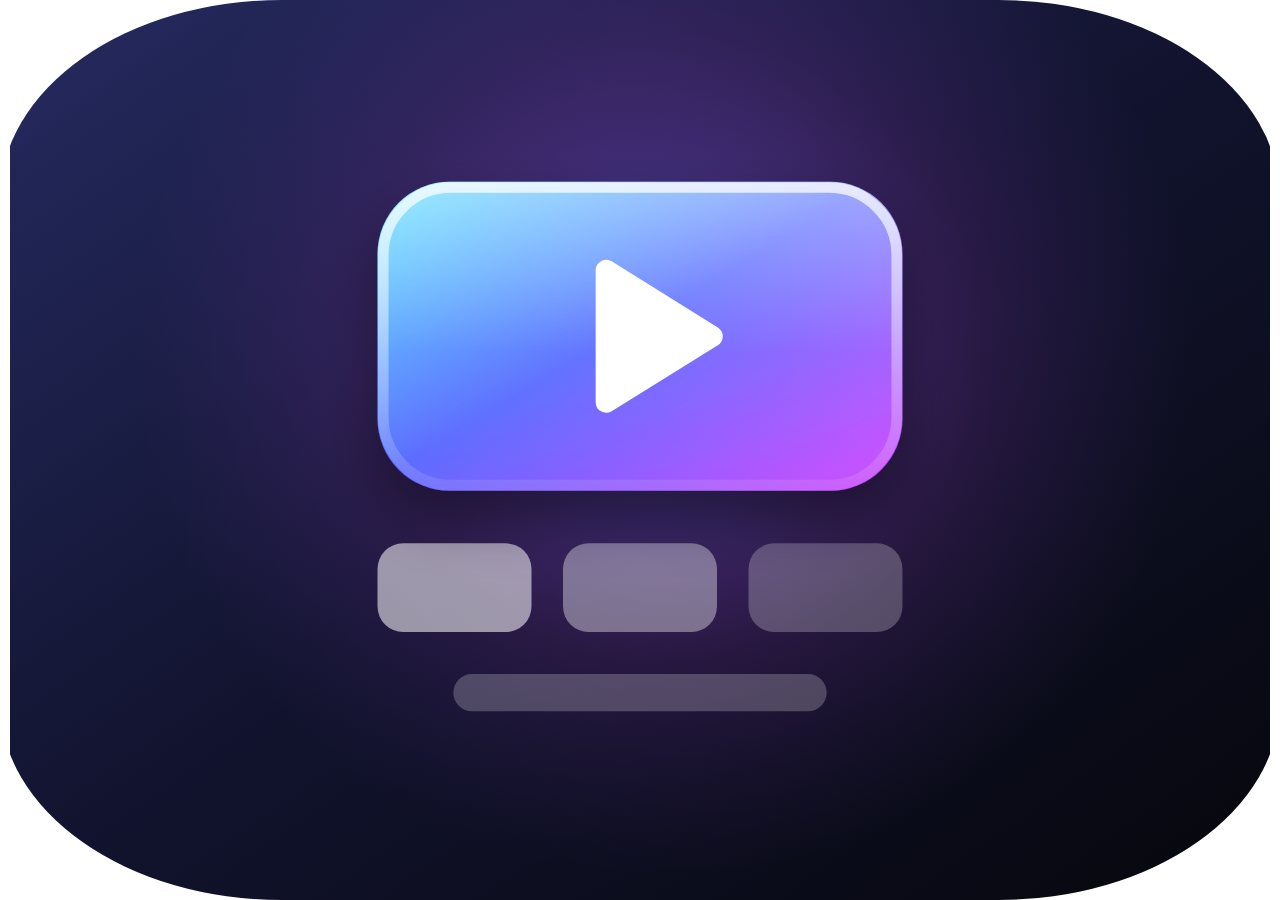
<file: design/legacy.html>
<html><body style="margin:0;background:transparent"><div style="width:100vw;height:100vh;border-radius:22%;overflow:hidden;position:relative">
<img src="bg.svg" style="position:absolute;left:-20%;top:-20%;width:140%;height:140%"><img src="mark.svg" style="position:absolute;left:-20%;top:-20%;width:140%;height:140%"></div></body></html>
</file>
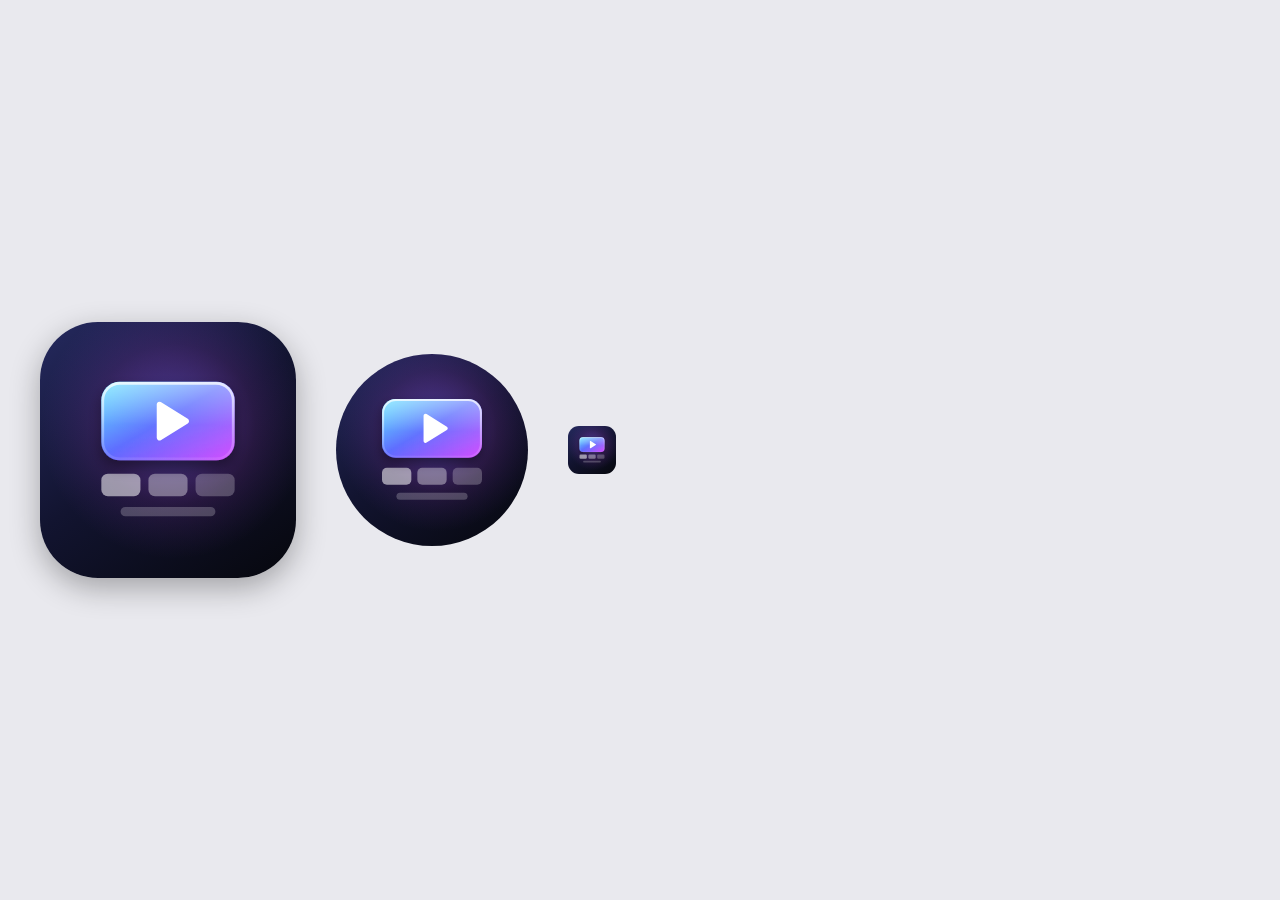
<file: design/preview.html>
<html><body style="margin:0;background:#e9e9ee;display:flex;gap:40px;padding:40px;align-items:center;font-family:sans-serif">
<div style="width:256px;height:256px;border-radius:58px;overflow:hidden;position:relative;box-shadow:0 10px 30px rgba(0,0,0,.3)">
 <img src="bg.svg" style="position:absolute;inset:-12.5%;width:125%;height:125%"><img src="mark.svg" style="position:absolute;inset:-12.5%;width:125%;height:125%"></div>
<div style="width:192px;height:192px;border-radius:50%;overflow:hidden;position:relative">
 <img src="bg.svg" style="position:absolute;inset:-12.5%;width:125%;height:125%"><img src="mark.svg" style="position:absolute;inset:-12.5%;width:125%;height:125%"></div>
<div style="width:48px;height:48px;border-radius:11px;overflow:hidden;position:relative">
 <img src="bg.svg" style="position:absolute;inset:-12.5%;width:125%;height:125%"><img src="mark.svg" style="position:absolute;inset:-12.5%;width:125%;height:125%"></div>
</body></html>
</file>
<file: app/src/main/assets/live.css>
/* ==================== Tabs ==================== */
#tabs {
  position: absolute; top: 2.3rem; left: 50%; translate: -50% 0; display: flex; gap: .3rem;
  padding: .5rem; border-radius: 3rem; z-index: 30; transition: opacity .4s;
}
.tab {
  padding: .95rem 2.1rem; border-radius: 2.4rem; font-size: 1.35rem; font-weight: 600; white-space: nowrap;
  color: rgba(255,255,255,.78); transition: background .2s, color .2s, scale .2s var(--ease);
}
.tab.active { background: rgba(255,255,255,.2); color: #fff; }
.tab.sel { background: #fff; color: #111; scale: 1.06; }
body.shelf #tabs, body.playing-fs #tabs, body.playing-fs #topbar { opacity: 0; pointer-events: none; }

/* ==================== Live TV layout ==================== */
#live { position: absolute; inset: 0; opacity: 0; pointer-events: none; transition: opacity .4s; }
body.live #live { opacity: 1; pointer-events: auto; }
body.live #content, body.live #drawer, body.live #hint { opacity: 0 !important; pointer-events: none !important; }
body.live #bg { filter: brightness(.5) saturate(1.1); }
body.live .bgimg.kb { animation-play-state: paused; }
body.shelf #live, body.shelf #player.pv { opacity: 0; pointer-events: none; }
body.shelf.live #bg { filter: none; }

/* Categories: a panel that slides out over the guide (Left on the remote, or tap the category button). */
#lcats {
  position: absolute; left: 3rem; top: 8.8rem; bottom: 2.2rem; width: 24rem; border-radius: 3rem; overflow: hidden; z-index: 20;
  translate: calc(-100% - 4rem) 0; opacity: 0; pointer-events: none;
  box-shadow: 1.5rem 0 4rem rgba(0,0,0,.5);
  transition: translate .42s var(--ease), opacity .3s;
}
body.lcats-open #lcats { translate: 0 0; opacity: 1; pointer-events: auto; }
#lguide::after {          /* dims the guide while the panel is out */
  content: ''; position: absolute; inset: 0; background: rgba(0,0,0,.35); opacity: 0; pointer-events: none;
  transition: opacity .35s; z-index: 15; border-radius: inherit;
}
body.lcats-open #lguide::after { opacity: 1; }
#lcats .lh {
  position: absolute; left: 2.2rem; top: 1.9rem; font-size: 1.05rem; font-weight: 600;
  letter-spacing: .08em; text-transform: uppercase; color: var(--text-dim);
}
#lcatlist {
  position: absolute; left: 1rem; right: 1rem; top: 4.6rem; bottom: 1rem; overflow-y: auto; overscroll-behavior: contain;
  touch-action: pan-y; scrollbar-width: none; padding: .2rem 0; overflow-anchor: none;
}
#lcatlist::-webkit-scrollbar { display: none; }
.lcat {
  position: relative; height: 3.5rem; margin: 0 .2rem .4rem; display: flex; align-items: center; justify-content: space-between;
  padding: 0 1.2rem; border-radius: 1.4rem; font-size: 1.25rem; font-weight: 500; color: rgba(255,255,255,.82);
  transition: background .15s, color .15s, scale .2s var(--ease);
}
.lcat span { overflow: hidden; text-overflow: ellipsis; white-space: nowrap; }
.lcat b { font-weight: 500; font-size: 1rem; color: var(--text-dim); margin-left: .8rem; flex: none; }
.lcat.cur { background: rgba(255,255,255,.14); color: #fff; }
.lcat.f { background: #fff; color: #111; scale: 1.03; }
.lcat.f b { color: rgba(0,0,0,.55); }
#lcatmore { position: absolute; bottom: .7rem; left: 50%; translate: -50% 0; font-size: 1.2rem; color: var(--text-dim); transition: opacity .3s; }

#lguide { position: absolute; left: 3rem; right: 3rem; top: 8.8rem; bottom: 2.2rem; border-radius: 3rem; overflow: hidden; }
#linfo { position: absolute; left: 2.4rem; top: 2.2rem; width: 80rem; height: 14rem; }
.lic { font-size: 1.1rem; color: var(--text-dim); font-weight: 500; white-space: nowrap; overflow: hidden; text-overflow: ellipsis; }
.lic span { margin-left: .8rem; padding: .15rem .7rem; border-radius: 1rem; background: rgba(255,255,255,.12); font-size: .9rem; }
.lit { font-size: 2.3rem; font-weight: 600; letter-spacing: -.02em; margin-top: .5rem; white-space: nowrap; overflow: hidden; text-overflow: ellipsis; }
.lim { font-size: 1.15rem; color: rgba(255,255,255,.75); margin-top: .4rem; }
.lbar { height: .35rem; width: 22rem; border-radius: 1rem; background: rgba(255,255,255,.2); margin-top: .7rem; overflow: hidden; }
.lbar i { display: block; height: 100%; background: #fff; border-radius: 1rem; }
.lid {
  font-size: 1.05rem; color: rgba(255,255,255,.7); margin-top: .8rem; line-height: 1.4;
  display: -webkit-box; -webkit-line-clamp: 3; -webkit-box-orient: vertical; overflow: hidden;
}

/* The guide grid is a native scroll area: rows scroll up/down, programmes left/right,
   the channel column and time bar stay pinned (position: sticky). */
#lgscroll {
  position: absolute; left: 2rem; right: 1.4rem; top: 17.4rem; bottom: 1.4rem; overflow: auto;
  overscroll-behavior: contain; touch-action: pan-x pan-y; scrollbar-width: none; border-radius: 1.4rem;
  overflow-anchor: none;   /* rows are added/removed while scrolling: never let the browser shift the view */
}
#lgscroll::-webkit-scrollbar { display: none; }
#lgin { position: relative; min-height: 100%; }
#ltimes { position: sticky; top: 0; z-index: 7; height: 2.8rem; width: 100%; background: rgb(27,27,32); box-shadow: 0 .4rem .8rem rgba(0,0,0,.3); }
.lday {
  position: sticky; left: 0; z-index: 2; display: inline-flex; align-items: center; width: calc(var(--lchw, 22rem) - .6rem); height: 100%;
  box-sizing: border-box; background: rgb(27,27,32);
}
/* the category button in the guide's top-left corner */
.lcb {
  display: flex; align-items: center; gap: .55rem; height: 2.3rem; max-width: 20.8rem; padding: 0 .9rem 0 .7rem;
  border-radius: 1.2rem; background: rgba(255,255,255,.12); font-size: 1rem; font-weight: 600; color: #fff;
  box-sizing: border-box; transition: background .15s, color .15s;
}
.lcb svg { width: 1.15rem; height: 1.15rem; flex: none; }
.lcb span { overflow: hidden; text-overflow: ellipsis; white-space: nowrap; }
.lcb.f { background: #fff; color: #111; }
.lslot { position: absolute; top: .55rem; font-size: 1.05rem; color: var(--text-dim); padding-left: .5rem; border-left: 1px solid rgba(255,255,255,.2); white-space: nowrap; }
/* Rows area and channel column. The column is ONE pinned layer (cheap for the GPU);
   only the rows near the screen exist at any time. */
#lbody { position: relative; display: flex; align-items: flex-start; }
#lchcol { position: sticky; left: 0; z-index: 5; flex: none; width: var(--lchw, 22rem); contain: layout; background: rgb(27,27,32); }
#lrows { position: relative; flex: none; contain: layout; }
.lrow { position: absolute; left: 0; right: 0; height: calc(var(--lrowh, 5.7rem) - .4rem); }
.lch {
  position: absolute; left: 0; width: calc(var(--lchw, 22rem) - .6rem); height: calc(var(--lrowh, 5.7rem) - .4rem); display: flex; align-items: center; gap: .7rem;
  padding: 0 .9rem; box-sizing: border-box; border-radius: 1.2rem; background: rgb(40,40,46);
}
.lch.cur { background: rgb(72,72,80); }
.lch.on { box-shadow: inset .28rem 0 0 #ff453a; }
.lnum { min-width: 1.6rem; max-width: 3.4rem; overflow: hidden; font-size: .92rem; color: var(--text-dim); text-align: right; flex: none; font-variant-numeric: tabular-nums; }
.llogo { width: 3.4rem; height: 2.5rem; object-fit: contain; flex: none; }
.llogo.ph { display: grid; place-items: center; background: rgba(255,255,255,.12); border-radius: .6rem; font-weight: 600; font-size: 1.2rem; }
.lname {
  font-size: 1.05rem; font-weight: 500; line-height: 1.22; flex: 1; min-width: 0; overflow: hidden; word-break: break-word;
  display: -webkit-box; -webkit-line-clamp: 2; -webkit-box-orient: vertical;
}
.lch em { font-style: normal; color: #ffd60a; font-size: .95rem; flex: none; }
.lps { position: absolute; left: 0; right: 0; top: 0; bottom: 0; }
.lp {
  position: absolute; top: 0; bottom: 0; padding: .75rem 1rem; box-sizing: border-box; border-radius: 1.2rem;
  background: rgba(255,255,255,.08); overflow: clip; transition: background .15s, color .15s;
}
.lpx { max-width: 100%; transition: transform .25s var(--ease); }
.lp.live { background: rgba(255,255,255,.13); }
.lp.past { opacity: .5; }
.lp.none { background: rgba(255,255,255,.04); }
.lpt { font-size: 1.12rem; font-weight: 600; white-space: nowrap; overflow: hidden; text-overflow: ellipsis; }
.lpm { font-size: .92rem; color: var(--text-dim); margin-top: .25rem; white-space: nowrap; overflow: hidden; text-overflow: ellipsis; }
.lp.f { background: #fff; color: #111; z-index: 2; box-shadow: 0 .5rem 1.4rem rgba(0,0,0,.35); opacity: 1; }
.lp.f .lpm { color: rgba(0,0,0,.6); }
#lnow {
  position: absolute; top: 0; bottom: 0; width: .18rem; translate: -50% 0; z-index: 3; pointer-events: none;
  background: #ff453a; border-radius: .2rem; box-shadow: 0 0 .6rem rgba(255,69,58,.6);
}

#lempty {
  position: absolute; inset: 2rem; display: none; flex-direction: column; align-items: center; justify-content: center;
  text-align: center; gap: .4rem; font-size: 1.25rem; color: rgba(255,255,255,.75); line-height: 1.55; padding: 0 8rem;
}
#lempty b { font-size: 2.1rem; color: #fff; font-weight: 600; display: block; margin-bottom: .6rem; }
.spin {
  width: 2.8rem; height: 2.8rem; border-radius: 50%; border: .3rem solid rgba(255,255,255,.2); border-top-color: #fff;
  animation: spin 1s linear infinite; margin-bottom: .8rem;
}
@keyframes spin { to { rotate: 360deg; } }

/* ==================== Player ==================== */
/* The player is always full-size; the small guide preview is the same element scaled down
   (a transform), so going full screen is a smooth zoom that the GPU handles. */
#player {
  position: absolute; z-index: 60; background: #000; overflow: hidden; opacity: 0; pointer-events: none;
  left: 0; top: 0; width: 100%; height: 100%; transform-origin: 0 0;
  /* small preview: 25rem wide, tucked into the guide's top-right corner */
  transform: translate(calc(var(--sw) * 1rem - 30.6rem), 10.8rem) scale(calc(25 / var(--sw)));
  border-radius: calc(var(--sw) * .064rem);
  box-shadow: 0 5rem 12rem rgba(0,0,0,.5);
  transition: transform .45s var(--ease), border-radius .45s var(--ease), opacity .3s;
}
#player.pv { opacity: 1; pointer-events: auto; }
#player.fs {
  opacity: 1; pointer-events: auto; transform: none; border-radius: 0; z-index: 90;
  left: calc(-1 * var(--safe-l)); width: calc(100% + var(--safe-l) + var(--safe-r));   /* video goes edge to edge */
}
body.live:not(.playing-fs) #player.pv { box-shadow: 0 5rem 12rem rgba(0,0,0,.5), 0 0 0 .55rem rgba(255,255,255,.25); }
#video { width: 100%; height: 100%; object-fit: contain; background: #000; display: block; }
#player.loading::after {
  content: ''; position: absolute; left: 50%; top: 50%; width: 3rem; height: 3rem; margin: -1.5rem 0 0 -1.5rem;
  border-radius: 50%; border: .3rem solid rgba(255,255,255,.2); border-top-color: #fff; animation: spin 1s linear infinite;
}
#perr {
  position: absolute; inset: 0; display: flex; flex-direction: column; align-items: center; justify-content: center;
  text-align: center; gap: .4rem; padding: 2rem; font-size: 1.1rem; color: rgba(255,255,255,.75); background: rgba(0,0,0,.6);
}
#perr:empty { display: none; }
#perr b { font-size: 1.6rem; color: #fff; }
#player.pv #perr { font-size: 4rem; }
#player.pv #perr b { font-size: 5rem; }
#player.pv.loading::after { width: 12rem; height: 12rem; margin: -6rem 0 0 -6rem; border-width: 1.2rem; }

#osd {
  position: absolute; left: 3rem; right: 3rem; bottom: 2.5rem; min-height: 11rem; border-radius: 2.8rem;
  display: flex; align-items: center; gap: 2rem; padding: 1.8rem 2.6rem; box-sizing: border-box;
  opacity: 0; translate: 0 2rem; transition: opacity .3s, translate .45s var(--ease); pointer-events: none;
}
#osd.show { opacity: 1; translate: 0 0; }
#player:not(.fs) #osd { display: none; }
.ologo { width: 9rem; height: 6rem; object-fit: contain; flex: none; }
.ologo.ph { display: grid; place-items: center; font-size: 2.4rem; font-weight: 600; background: rgba(255,255,255,.12); border-radius: 1rem; }
.obody { flex: 1; min-width: 0; text-shadow: 0 .1rem .6rem rgba(0,0,0,.5); }
.oc { font-size: 1.1rem; color: var(--text-dim); font-weight: 500; }
.ot { font-size: 2.1rem; font-weight: 600; margin-top: .3rem; white-space: nowrap; overflow: hidden; text-overflow: ellipsis; }
.om { font-size: 1.1rem; color: rgba(255,255,255,.78); margin-top: .3rem; }
.onext { font-size: 1.05rem; color: var(--text-dim); margin-top: .6rem; white-space: nowrap; overflow: hidden; text-overflow: ellipsis; }
#osd .lbar { width: 32rem; }
.ohint { position: absolute; right: 2.6rem; top: 1.5rem; font-size: .92rem; color: var(--text-dim); }

.srow input.wide { width: 24rem; }

/* the channel preview steps aside while a panel (Settings, Search, a sheet, a picker) is open over the guide */
body.settings-open #player.pv, body.search-open #player.pv, body.link-open #player.pv, body.sheet-open #player.pv,
body.spick-open #player.pv, body.icpick-open #player.pv { opacity: 0; pointer-events: none; }
</file>
<file: app/src/main/assets/vod.css>
/* ==================== Movies & TV Shows ==================== */
#vod { position: absolute; inset: 0; opacity: 0; pointer-events: none; transition: opacity .4s; color: #fff; }
#vod.on { opacity: 1; pointer-events: auto; }
body.vod #content, body.vod #drawer, body.vod #hint { opacity: 0 !important; pointer-events: none !important; }
body.vod #bg { opacity: 0; }
body.vod #scrim { opacity: 0; }

/* backdrop of the focused title, edge to edge */
#vbg { position: absolute; top: 0; bottom: 0; left: calc(-1 * var(--safe-l)); right: calc(-1 * var(--safe-r)); overflow: hidden; background: #000; }
.vbgi {
  position: absolute; inset: 0; background: center 20% / cover no-repeat; opacity: 0; transition: opacity .9s ease;
}
.vbgi.show { opacity: 1; }
#vbg::after {
  content: ''; position: absolute; inset: 0; pointer-events: none;
  background:
    linear-gradient(to right, rgba(0,0,0,.82) 0%, rgba(0,0,0,.55) 38%, rgba(0,0,0,.05) 70%),
    linear-gradient(to bottom, rgba(0,0,0,.35) 0%, rgba(0,0,0,0) 20%, rgba(0,0,0,.25) 46%, rgba(0,0,0,.92) 72%);
}

#vhero { position: absolute; left: 5rem; top: 9.6rem; width: min(62rem, 60%); transition: opacity .3s; }
.vlogo { display: block; max-width: 34rem; max-height: 9.5rem; object-fit: contain; object-position: left bottom; filter: drop-shadow(0 .3rem 1.2rem rgba(0,0,0,.5)); }
.vtitle { font-size: 3.6rem; font-weight: 700; letter-spacing: -.03em; line-height: 1.05; text-shadow: 0 .2rem 1.2rem rgba(0,0,0,.5); }
.vmeta { margin-top: 1.1rem; font-size: 1.25rem; font-weight: 500; color: rgba(255,255,255,.82); display: flex; align-items: center; gap: 1rem; flex-wrap: wrap; }
.vchip { font-size: .95rem; font-weight: 600; padding: .25rem .8rem; border-radius: 1rem; background: rgba(48,209,88,.25); color: #8ff0a4; }
.vdesc {
  margin-top: .8rem; font-size: 1.2rem; line-height: 1.45; color: rgba(255,255,255,.78); text-shadow: 0 .1rem .6rem rgba(0,0,0,.5);
  display: -webkit-box; -webkit-line-clamp: 3; -webkit-box-orient: vertical; overflow: hidden;
}

/* rows of posters */
#vrows {
  position: absolute; left: 0; right: 0; top: 30.5rem; bottom: 0; overflow-y: auto; overflow-x: hidden;
  overscroll-behavior: contain; touch-action: pan-y; scrollbar-width: none; overflow-anchor: none;
  padding-bottom: 30rem; box-sizing: border-box;
  -webkit-mask-image: linear-gradient(to bottom, transparent 0, #000 1.2rem);
          mask-image: linear-gradient(to bottom, transparent 0, #000 1.2rem);
}
#vrows::-webkit-scrollbar { display: none; }
.vrow { position: relative; height: 22.4rem; }
.vrt { position: absolute; left: 5rem; top: .6rem; font-size: 1.35rem; font-weight: 600; color: rgba(255,255,255,.92); text-shadow: 0 .1rem .6rem rgba(0,0,0,.6); }
.vstrip {
  position: absolute; left: 0; right: 0; top: 2.6rem; height: 19.6rem; overflow-x: auto; overflow-y: hidden;
  overscroll-behavior-x: contain; touch-action: pan-x pan-y; scrollbar-width: none; overflow-anchor: none;   /* up/down swipes pass to the page */
}
.vstrip::-webkit-scrollbar { display: none; }
.vsin { position: relative; height: 100%; padding-left: 5rem; display: flex; align-items: center; gap: 1.4rem; box-sizing: border-box; min-width: 100%; }
.vp {
  position: relative; flex: none; width: 11rem; height: 16.5rem; border-radius: 1.1rem; overflow: hidden;
  background: linear-gradient(160deg, #34343c, #1c1c22); box-shadow: 0 .5rem 1.4rem rgba(0,0,0,.45);
  transition: scale .25s var(--ease), box-shadow .25s var(--ease);
}
.vp img { position: absolute; inset: 0; width: 100%; height: 100%; object-fit: cover; }
.vpn {
  position: absolute; left: .7rem; right: .7rem; bottom: .7rem; font-size: 1rem; font-weight: 600; line-height: 1.2;
  display: -webkit-box; -webkit-line-clamp: 3; -webkit-box-orient: vertical; overflow: hidden;
}
.vp img + .vpn { display: none; }
.vp .rim { position: absolute; inset: 0; border-radius: inherit; pointer-events: none;
  box-shadow: inset 0 .1rem 0 rgba(255,255,255,.35), inset 0 0 0 .07rem rgba(255,255,255,.14); }
.vbadge {
  position: absolute; right: .5rem; top: .5rem; font-style: normal; font-size: .8rem; font-weight: 700; padding: .15rem .45rem;
  border-radius: .5rem; background: rgba(48,209,88,.9); color: #052; letter-spacing: .03em;
}
.vp.f { scale: 1.12; z-index: 2; box-shadow: 0 1.6rem 2.6rem rgba(0,0,0,.6), 0 0 0 .15rem rgba(255,255,255,.85); }
.vempty { color: var(--text-dim); font-size: 1.1rem; padding-left: .2rem; }

.vhint { margin-top: 1rem; font-size: 1rem; font-weight: 500; color: rgba(255,255,255,.55); letter-spacing: .02em; }

/* resting on a title: the poster widens into a backdrop card that plays the trailer */
.vp { transition: scale .25s var(--ease), box-shadow .25s var(--ease), width .4s var(--ease); }
.vp.x { width: 29.3rem; }
.vpx { position: absolute; inset: 0; opacity: 0; transition: opacity .45s ease; pointer-events: none; overflow: hidden; border-radius: inherit; }
.vp.x .vpx { opacity: 1; }
.vpxb { position: absolute; inset: 0; background: #111 center 20% / cover no-repeat; }
.vpxg { position: absolute; inset: 0; background: linear-gradient(to top, rgba(0,0,0,.72) 0%, rgba(0,0,0,0) 45%); }
.vpxl { position: absolute; left: 1.1rem; bottom: 1rem; max-width: 13rem; max-height: 4.2rem; object-fit: contain; object-position: left bottom;
  filter: drop-shadow(0 .2rem .8rem rgba(0,0,0,.6)); }
.vpxt { position: absolute; left: 1.1rem; right: 1.1rem; bottom: 1rem; font-size: 1.5rem; font-weight: 700; letter-spacing: -.02em; text-shadow: 0 .1rem .6rem rgba(0,0,0,.6); }
.vtr { position: absolute; inset: 0; overflow: hidden; opacity: 0; transition: opacity .7s ease; pointer-events: none; background: #000; }
.vtr.play { opacity: 1; }
.vtr:empty { display: none; }
/* a trailer straight from YouTube: fills its frame, and fades in quickly (nothing to wait out) */
.vtr video { position: absolute; inset: 0; width: 100%; height: 100%; object-fit: cover; pointer-events: none; }
.vtr:has(> video) { transition-duration: .35s; }
/* a trailer playing behind the title: the title and description step aside, and the bars at the top
   are see-through so the trailer shows behind them (their glass covered it like a solid board) */
#vod:has(#vtrbg.play) #vhero { opacity: 0; transition: opacity .6s; }
body:has(#vtrbg.play) :is(#tabs, #topbar) { backdrop-filter: none !important; -webkit-backdrop-filter: none !important; background: rgba(0,0,0,.32) !important; }
body:has(#vtrbg.play) :is(#tabs, #topbar) > canvas.gbake { display: none !important; }

/* Settings → Header trailer (a wide screen; an upright phone already shows the trailer above the rows) */
body:not(.portrait) #vrows { transition: translate .4s var(--ease); }
body:not(.portrait).trtuck #vrows { translate: 0 calc(100% - 5.5rem); transition-duration: .8s; }
body:not(.portrait) #vbg::after { transition: opacity .8s; }
body:not(.portrait).trtuck #vbg::after { opacity: .25; }   /* (the shading for the title's text isn't needed then) */
body:not(.portrait).trfit #vtrbg { inset: 0 0 auto auto; height: 30rem; width: calc(30rem * 16 / 9);
  -webkit-mask-image: linear-gradient(to right, transparent, #000 30%), linear-gradient(to top, transparent, #000 28%); -webkit-mask-composite: source-in;
          mask-image: linear-gradient(to right, transparent, #000 30%), linear-gradient(to top, transparent, #000 28%); mask-composite: intersect; }
</file>
<file: app/src/main/assets/extra.css>
/* ==================== Shared extras (TV and phone) ==================== */

/* tab icons and the big clock are only used on a phone held upright */
.tab .ti { display: none; }
#bigclock { display: none; }
#shelfhint .th { display: none; }

/* menu title (the app / movie / channel it's for) */
#menu .mh {
  padding: .5rem 1.3rem .8rem; font-size: 1.05rem; font-weight: 600; color: var(--text-dim);
  max-width: 24rem; white-space: nowrap; overflow: hidden; text-overflow: ellipsis;
}

/* "My List" chip in the Movies / TV Shows hero */
.vmeta .vchip { background: rgba(255,255,255,.18); color: #fff; }

/* floating Live TV window (picture-in-picture): only the video */
body.pip #stage > *:not(#player) { visibility: hidden; }
body.pip #player { transform: none !important; left: 0 !important; top: 0 !important; width: 100% !important; height: 100% !important; border-radius: 0 !important; }
body.pip #osd, body.pip #perr { display: none; }

/* ==================== Search ==================== */
#search {
  position: absolute; left: 2rem; right: 2rem; top: calc(2rem + var(--safe-t)); bottom: calc(2rem + var(--safe-b));
  border-radius: 3rem; overflow: hidden; z-index: 45;
  opacity: 0; translate: 0 2rem; pointer-events: none; transition: opacity .3s, translate .4s var(--ease);
  box-shadow: 0 2rem 5rem rgba(0,0,0,.5);
}
body.search-open #search { opacity: 1; translate: 0 0; pointer-events: auto; }
body.search-open #tabs, body.search-open #topbar { opacity: 0; pointer-events: none; }
body.search-open #bg { filter: brightness(.55); }
#shead {
  position: absolute; left: 2.4rem; right: 2.4rem; top: 2rem; height: 5rem; display: flex; align-items: center; gap: 1rem;
  padding: 0 .8rem 0 1.6rem; border-radius: 2.5rem; background: rgba(255,255,255,.1); box-sizing: border-box;
  transition: box-shadow .2s, background .2s;
}
#shead.f { background: rgba(255,255,255,.16); box-shadow: 0 0 0 .18rem rgba(255,255,255,.9); }
#shead > svg { width: 2rem; height: 2rem; flex: none; color: var(--text-dim); }
#sq {
  flex: 1; min-width: 0; height: 100%; border: 0; outline: none; background: none; color: #fff;
  font: inherit; font-size: 1.6rem; font-weight: 500; -webkit-appearance: none; appearance: none;
}
#sq::placeholder { color: rgba(255,255,255,.45); }
#sq::-webkit-search-cancel-button { display: none; }
#sclose { width: 3.6rem; height: 3.6rem; flex: none; display: grid; place-items: center; border-radius: 50%; font-size: 1.4rem; color: var(--text-dim); }
#sres {
  position: absolute; left: 0; right: 0; top: 8rem; bottom: 0; overflow-y: auto; overflow-x: hidden; padding-bottom: 3rem; box-sizing: border-box;
  overscroll-behavior: contain; touch-action: pan-y; scrollbar-width: none; overflow-anchor: none;
}
#sres::-webkit-scrollbar { display: none; }
.ssec { position: relative; margin-top: 1.2rem; }
.sst { padding-left: 2.8rem; font-size: 1.3rem; font-weight: 600; color: rgba(255,255,255,.9); }
.sstrip {
  display: flex; align-items: flex-start; gap: 1.3rem; overflow-x: auto; overflow-y: hidden; padding: 1rem 2.8rem 1.4rem;
  touch-action: pan-x pan-y; overscroll-behavior-x: contain; scrollbar-width: none;
}
.sstrip::-webkit-scrollbar { display: none; }
.smsg { padding: .8rem 2.8rem; font-size: 1.15rem; color: var(--text-dim); }
.smsg.big { padding: 4rem 2.8rem; font-size: 1.4rem; text-align: center; }
.si { flex: none; transition: scale .2s var(--ease); }
.si.f { scale: 1.07; }
.si.f .sapic, .si.f .spi, .sch.f, .sqc.f { box-shadow: 0 0 0 .18rem #fff, 0 1rem 2rem rgba(0,0,0,.5); }
.sapp { width: 13rem; }
.sapic { position: relative; height: 7.3rem; border-radius: 1rem; overflow: hidden; display: grid; place-items: center; box-shadow: 0 .4rem 1rem rgba(0,0,0,.35); }
.sapic img { height: 58%; filter: drop-shadow(0 .2rem .6rem rgba(0,0,0,.35)); }
.sapic b { font-size: 2.6rem; font-weight: 600; }
.sal { margin-top: .6rem; font-size: 1.1rem; font-weight: 500; text-align: center; white-space: nowrap; overflow: hidden; text-overflow: ellipsis; }
.sp { width: 10rem; }
.spi { position: relative; height: 15rem; border-radius: 1rem; overflow: hidden; background: linear-gradient(160deg, #34343c, #1c1c22); box-shadow: 0 .4rem 1rem rgba(0,0,0,.4); }
.spi img { position: absolute; inset: 0; width: 100%; height: 100%; object-fit: cover; }
.spn { margin-top: .6rem; font-size: 1.05rem; font-weight: 600; line-height: 1.25; display: -webkit-box; -webkit-line-clamp: 2; -webkit-box-orient: vertical; overflow: hidden; }
.spy { font-size: .95rem; color: var(--text-dim); margin-top: .15rem; }
.sch {
  width: 25rem; height: 6.2rem; display: flex; align-items: center; gap: 1rem; padding: 0 1.1rem; box-sizing: border-box;
  border-radius: 1.3rem; background: rgba(255,255,255,.09);
}
.sch img { width: 4.6rem; height: 3.2rem; object-fit: contain; flex: none; }
.sch i { width: 4.6rem; height: 3.2rem; flex: none; display: grid; place-items: center; font-style: normal; font-weight: 600; font-size: 1.4rem; border-radius: .7rem; background: rgba(255,255,255,.12); }
.sch div { min-width: 0; display: flex; flex-direction: column; gap: .2rem; }
.sch b { font-size: 1.15rem; font-weight: 600; white-space: nowrap; overflow: hidden; text-overflow: ellipsis; }
.sch span { font-size: .95rem; color: var(--text-dim); white-space: nowrap; overflow: hidden; text-overflow: ellipsis; }
.sqc { padding: .9rem 1.6rem; border-radius: 2rem; background: rgba(255,255,255,.1); font-size: 1.2rem; font-weight: 500; white-space: nowrap; }

/* ==================== Opening screen ==================== */
/* sizes in px (= Android dp) so the logo lands exactly where Android's own splash drew it */
#splash { position: fixed; inset: 0; z-index: 300; background: #000; transition: opacity .6s ease; font-family: Inter, system-ui, sans-serif; }
#splash .spm { position: absolute; left: 50%; top: 50%; width: 120px; height: 120px; margin: -60px 0 0 -60px; transition: translate 1s var(--spring), scale 1s var(--spring); }
#splash .spm::before {
  content: ''; position: absolute; inset: -60%; border-radius: 50%; opacity: 0; transition: opacity 1.2s ease;
  background: radial-gradient(closest-side, rgba(91,107,255,.45), rgba(213,76,255,.12) 60%, transparent);
}
#splash .spm img { position: absolute; left: -40%; top: -40%; width: 180%; height: 180%; }
#splash.go .spm { translate: 0 -34px; scale: 1.06; }
#splash.go .spm::before { opacity: 1; animation: spglow 2.4s ease-in-out infinite alternate; }
@keyframes spglow { from { scale: .9; } to { scale: 1.12; } }
#splash .spw {
  position: absolute; left: 0; right: 0; top: calc(50% + 44px); text-align: center; color: #fff;
  font-size: 30px; font-weight: 600; letter-spacing: -.03em; opacity: 0; translate: 0 10px;
  transition: opacity .6s .25s, translate .8s .25s var(--ease);
}
#splash .spw span { font-weight: 500; color: rgba(255,255,255,.72); }
#splash.go .spw { opacity: 1; translate: 0 0; }
#splash .spb {
  position: absolute; left: 50%; top: calc(50% + 96px); width: 120px; height: 3px; margin-left: -60px; border-radius: 3px;
  background: rgba(255,255,255,.12); overflow: hidden; opacity: 0; transition: opacity .4s .55s;
}
#splash.go .spb { opacity: 1; }
#splash .spb i, .lxb i, .ptb i {
  position: absolute; top: 0; bottom: 0; width: 40%; border-radius: inherit;
  background: linear-gradient(90deg, #4fe3ff, #5b6bff, #d54cff); animation: spbar 1.15s ease-in-out infinite;
}
@keyframes spbar { from { left: -40%; } to { left: 100%; } }
#splash.out { opacity: 0; pointer-events: none; }
#splash.out .spm { scale: 1.3; }
body.booting #stage { opacity: 0; }
#stage { transition: opacity .6s ease; }

/* ==================== Launch screen (opening an app, a title in Nuvio, a trailer) ==================== */
#launch {
  position: absolute; top: 0; bottom: 0; left: calc(-1 * var(--safe-l)); right: calc(-1 * var(--safe-r)); z-index: 150;
  background: #000; opacity: 0; pointer-events: none; transition: opacity .25s ease; overflow: hidden;
}
#launch.show { opacity: 1; pointer-events: auto; }
.lxbg { position: absolute; inset: -4%; background: center 25% / cover no-repeat; filter: blur(.6rem) brightness(.42) saturate(1.2); scale: 1.1; transition: scale 7s linear; }
#launch.show .lxbg { scale: 1; }
#launch.photo .lxbg { background: radial-gradient(circle at 50% 42%, #23275a 0%, #0b0c1a 55%, #000 100%); filter: none; }
.lxc {
  position: absolute; left: 50%; top: 50%; translate: -50% -50%; width: 90%; display: flex; flex-direction: column; align-items: center;
  text-align: center; gap: 1.4rem; scale: .94; opacity: 0; transition: scale .55s var(--spring), opacity .3s .05s;
}
#launch.show .lxc { scale: 1; opacity: 1; }
.lxapp { position: relative; width: 22rem; height: 12.4rem; border-radius: 2rem; overflow: hidden; display: grid; place-items: center; box-shadow: 0 2rem 4rem rgba(0,0,0,.5); }
.lxapp img.ban { position: absolute; inset: 0; width: 100%; height: 100%; object-fit: cover; }
.lxapp img.ico { height: 56%; filter: drop-shadow(0 .3rem .8rem rgba(0,0,0,.35)); }
.lxapp b { font-size: 5rem; font-weight: 600; }
.lxlogo { max-width: 40rem; max-height: 13rem; object-fit: contain; filter: drop-shadow(0 .3rem 1.2rem rgba(0,0,0,.6)); }
.lxname { font-size: 4rem; font-weight: 700; letter-spacing: -.03em; line-height: 1.1; max-width: 60rem; text-shadow: 0 .2rem 1.2rem rgba(0,0,0,.5); }
.lxt { font-size: 2rem; font-weight: 600; }
.lxt:empty { display: none; }
.lxs { font-size: 1.35rem; font-weight: 500; color: rgba(255,255,255,.75); }
.lxb { position: relative; width: 16rem; height: .32rem; border-radius: 1rem; background: rgba(255,255,255,.15); overflow: hidden; margin-top: .4rem; }

/* ==================== Channel tune-in card ==================== */
/* sized from the player itself (cqw), so it fits both the small preview and full screen */
#player { container-type: size; }
#ptune {
  position: absolute; inset: 0; display: none; flex-direction: column; align-items: center; justify-content: center; gap: 2.2cqh;
  text-align: center; background: radial-gradient(circle at 50% 40%, #1d2148 0%, #090a14 70%);
}
#player.tuning #ptune { display: flex; }
#player.tuning.loading::after { display: none; }
#player.tuning #video { opacity: 0; }
body.pip #ptune { display: none !important; }
.ptl { width: 26cqw; height: 13cqw; display: grid; place-items: center; }
.ptl img { max-width: 100%; max-height: 100%; object-fit: contain; filter: drop-shadow(0 .4cqw 1.4cqw rgba(0,0,0,.5)); }
.ptl b { width: 13cqw; height: 13cqw; border-radius: 2.6cqw; display: grid; place-items: center; font-size: 6cqw; font-weight: 600; background: rgba(255,255,255,.12); }
.ptc { font-size: 2.1cqw; font-weight: 600; color: rgba(255,255,255,.7); }
.ptp { font-size: 3.2cqw; font-weight: 600; max-width: 80cqw; white-space: nowrap; overflow: hidden; text-overflow: ellipsis; }
.ptp:empty { display: none; }
.ptb { position: relative; width: 18cqw; height: .45cqw; border-radius: 1cqw; background: rgba(255,255,255,.15); overflow: hidden; }
.osl { margin-left: .8rem; color: #ffd60a; font-weight: 600; }
/* menus and messages stay visible over full-screen video */
body.playing-fs #menu { z-index: 95; }
body.playing-fs #toast { z-index: 96; }

/* ==================== Weather by the clock ==================== */
#wx { display: flex; align-items: center; gap: .45rem; margin-left: .7rem; font-size: 1.6rem; font-weight: 500; font-variant-numeric: tabular-nums; text-shadow: 0 .1rem .8rem rgba(0,0,0,.45); }
#wx svg { width: 1.9rem; height: 1.9rem; }
#wx + #clock { margin-left: .9rem; }

/* ==================== Screensaver (photo mode with the time) ==================== */
body.saver #shelfhint { opacity: 0 !important; }
body.saver #bigclock { display: block; position: absolute; left: 6rem; top: calc(4.2rem + var(--safe-t)); z-index: 3; pointer-events: none; text-shadow: 0 .2rem 1.6rem rgba(0,0,0,.5); }
body.saver #bigclock .bt { font-size: 7rem; }
body.saver #bigclock .bd { font-size: 1.5rem; }
body.saver.clock-off #bigclock { display: none; }

/* ==================== Loading placeholders ==================== */
@keyframes shimmer { from { background-position: 150% 0; } to { background-position: -50% 0; } }
.vp.sk, .sp.sk .spi {
  background: linear-gradient(100deg, rgba(255,255,255,.05) 30%, rgba(255,255,255,.13) 50%, rgba(255,255,255,.05) 70%);
  background-size: 250% 100%; animation: shimmer 1.5s linear infinite; box-shadow: none;
}
.sp.sk .spn { width: 70%; height: 1rem; border-radius: .5rem; background: rgba(255,255,255,.08); }

/* ==================== Top Shelf (row above the dock) ==================== */
#tshelf {
  position: absolute; left: 3rem; right: 3rem; height: 16.6rem; opacity: 0; translate: 0 1.6rem; pointer-events: none;
  transition: opacity .4s var(--ease), translate .5s var(--ease);
}
body.tshelf-on #tshelf { opacity: 1; translate: 0 0; pointer-events: auto; }
.tsh { position: absolute; left: 3rem; top: 0; font-size: 1.2rem; font-weight: 600; color: rgba(255,255,255,.88); text-shadow: 0 .1rem .6rem rgba(0,0,0,.6); }
.tss {
  position: absolute; left: 0; right: 0; top: 2.2rem; bottom: 0; overflow-x: auto; overflow-y: hidden; scrollbar-width: none;
  touch-action: pan-x pan-y; overscroll-behavior-x: contain;
}
.tss::-webkit-scrollbar { display: none; }
.tsin { display: flex; align-items: center; gap: 1.4rem; height: 100%; padding: 0 3rem; box-sizing: border-box; min-width: 100%; }
.tsc {
  position: relative; flex: none; width: 22rem; height: 12.4rem; border-radius: 1.2rem; overflow: hidden;
  background: linear-gradient(160deg, #34343c, #1c1c22); box-shadow: 0 .8rem 1.8rem rgba(0,0,0,.45);
  transition: scale .25s var(--ease), box-shadow .25s var(--ease);
}
.tsc .tsb { position: absolute; inset: 0; width: 100%; height: 100%; object-fit: cover; }
.tsc::after { content: ''; position: absolute; inset: 0; background: linear-gradient(to top, rgba(0,0,0,.6), rgba(0,0,0,0) 55%); pointer-events: none; }
.tsc .tsl { position: absolute; left: 1rem; bottom: .8rem; max-width: 60%; max-height: 3.6rem; object-fit: contain; object-position: left bottom; z-index: 1; filter: drop-shadow(0 .1rem .5rem rgba(0,0,0,.6)); }
.tsc .tsn { position: absolute; left: 1rem; right: 1rem; bottom: .8rem; z-index: 1; font-size: 1.2rem; font-weight: 700; text-shadow: 0 .1rem .5rem rgba(0,0,0,.7); white-space: nowrap; overflow: hidden; text-overflow: ellipsis; }
.tsc .tsm { position: absolute; right: .7rem; top: .7rem; z-index: 1; font-style: normal; font-size: .9rem; font-weight: 700; width: 1.8rem; height: 1.8rem; border-radius: 50%; display: grid; place-items: center; background: rgba(255,255,255,.9); color: #111; }
.tsc .rim { position: absolute; inset: 0; border-radius: inherit; z-index: 2; pointer-events: none; box-shadow: inset 0 .1rem 0 rgba(255,255,255,.35), inset 0 0 0 .07rem rgba(255,255,255,.14); }
.tsc.f { scale: 1.08; z-index: 3; box-shadow: 0 1.6rem 2.6rem rgba(0,0,0,.6), 0 0 0 .16rem rgba(255,255,255,.9); }
.tsc.sk { background: linear-gradient(100deg, rgba(255,255,255,.05) 30%, rgba(255,255,255,.13) 50%, rgba(255,255,255,.05) 70%); background-size: 250% 100%; animation: shimmer 1.5s linear infinite; }

/* ==================== Live TV: bells, channel list over full-screen video ==================== */
.lbell { width: .95em; height: .95em; vertical-align: -.1em; margin-right: .35em; color: #ffd60a; }
.lp.f .lbell { color: #b58900; }
.slive { color: #ff453a; font-weight: 700; }
#menu.alert { box-shadow: 0 2rem 4rem rgba(0,0,0,.5), 0 0 0 .16rem rgba(255,214,10,.8); }

#lzap {
  position: absolute; left: 0; top: 0; bottom: 0; width: 38cqw; z-index: 4; display: flex; flex-direction: column;
  background: linear-gradient(to right, rgba(8,8,12,.92) 70%, rgba(8,8,12,0)); padding: 3cqh 4cqw 3cqh 2.4cqw; box-sizing: border-box;
  translate: -100% 0; opacity: 0; pointer-events: none; transition: translate .4s var(--ease), opacity .3s;
}
#player.zap #lzap { translate: 0 0; opacity: 1; pointer-events: auto; }
#player.zap #osd { opacity: 0 !important; }
.lzh { white-space: nowrap; overflow: hidden; text-overflow: ellipsis; font-size: 1.5cqw; font-weight: 600; color: var(--text-dim); text-transform: uppercase; letter-spacing: .08em; padding: 0 0 1.4cqh .6cqw; }
#lzlist { flex: 1; overflow-y: auto; scrollbar-width: none; touch-action: pan-y; overscroll-behavior: contain; }
#lzlist::-webkit-scrollbar { display: none; }
.lzr { display: flex; align-items: center; gap: 1cqw; padding: .9cqh .8cqw; border-radius: 1cqw; transition: background .15s, scale .15s; }
.lzr.on { box-shadow: inset .25cqw 0 0 #ff453a; }
.lzr.f { background: #fff; color: #111; scale: 1.02; }
.lzn { width: 3.2cqw; flex: none; font-size: 1.1cqw; color: var(--text-dim); text-align: right; font-variant-numeric: tabular-nums; }
.lzr.f .lzn { color: rgba(0,0,0,.55); }
.lzl { width: 4.4cqw; height: 3cqw; object-fit: contain; flex: none; }
.lzl.ph { display: grid; place-items: center; font-weight: 600; font-size: 1.4cqw; border-radius: .5cqw; background: rgba(255,255,255,.12); }
.lzb { display: flex; flex-direction: column; min-width: 0; gap: .3cqh; }
.lzb b { font-size: 1.35cqw; font-weight: 600; white-space: nowrap; overflow: hidden; text-overflow: ellipsis; }
.lzb i { font-style: normal; font-size: 1.1cqw; color: var(--text-dim); white-space: nowrap; overflow: hidden; text-overflow: ellipsis; }
.lzr.f .lzb i { color: rgba(0,0,0,.6); }
.lzb em { display: block; width: 12cqw; height: .3cqw; border-radius: 1cqw; background: rgba(127,127,127,.35); overflow: hidden; }
.lzb em u { display: block; height: 100%; background: currentColor; }
.lzmore { text-align: center; color: var(--text-dim); font-size: 1.4cqw; }
.lzhint { padding-top: 1.2cqh; font-size: 1cqw; color: var(--text-dim); }

/* ==================== Sports tab ==================== */
#sports { position: absolute; inset: 0; opacity: 0; pointer-events: none; transition: opacity .4s; }
#sports.on { opacity: 1; pointer-events: auto; }
body.sports #content, body.sports #drawer, body.sports #hint { opacity: 0 !important; pointer-events: none !important; }
body.sports #bg { filter: brightness(.42) saturate(1.1) blur(.3rem); }
#sphead { position: absolute; left: 5rem; top: 2.5rem; text-shadow: 0 .1rem .8rem rgba(0,0,0,.5); }
.spt { font-size: 2.8rem; font-weight: 700; letter-spacing: -.03em; }
.spupd { font-size: 1.05rem; color: var(--text-dim); margin-top: .2rem; }
#sprows {
  position: absolute; left: 0; right: 0; top: 9.6rem; bottom: 0; overflow-y: auto; overflow-x: hidden; padding-bottom: 8rem; box-sizing: border-box;
  overscroll-behavior: contain; touch-action: pan-y; scrollbar-width: none; overflow-anchor: none;
  -webkit-mask-image: linear-gradient(to bottom, transparent 0, #000 1.2rem); mask-image: linear-gradient(to bottom, transparent 0, #000 1.2rem);
}
#sprows::-webkit-scrollbar { display: none; }
.sprow { position: relative; margin-bottom: .6rem; }
.sprt { padding: .6rem 0 0 5rem; font-size: 1.35rem; font-weight: 600; color: rgba(255,255,255,.92); }
.spstrip { overflow-x: auto; overflow-y: hidden; scrollbar-width: none; touch-action: pan-x pan-y; overscroll-behavior-x: contain; }
.spstrip::-webkit-scrollbar { display: none; }
.sprin { display: flex; gap: 1.4rem; padding: 1rem 5rem 1.4rem; width: max-content; }
.spnote { padding: .8rem 5rem 1.4rem; color: var(--text-dim); font-size: 1.1rem; }
.gc {
  position: relative; flex: none; width: 26rem; height: 13.8rem; border-radius: 1.6rem; padding: 1.1rem 1.3rem 1rem; box-sizing: border-box;
  display: flex; flex-direction: column; background: rgba(30,30,36,.82); box-shadow: 0 .6rem 1.6rem rgba(0,0,0,.4);
  transition: scale .22s var(--ease), box-shadow .22s var(--ease);
}
.gc .rim { position: absolute; inset: 0; border-radius: inherit; pointer-events: none; box-shadow: inset 0 .1rem 0 rgba(255,255,255,.18), inset 0 0 0 .07rem rgba(255,255,255,.08); }
.gc.f { scale: 1.06; z-index: 2; box-shadow: 0 1.4rem 2.6rem rgba(0,0,0,.55), 0 0 0 .16rem rgba(255,255,255,.9); }
.gch { display: flex; justify-content: space-between; align-items: center; gap: .8rem; font-size: .95rem; font-weight: 600; }
.gcl { color: var(--text-dim); text-transform: uppercase; letter-spacing: .06em; white-space: nowrap; }
.gcs { color: rgba(255,255,255,.85); white-space: nowrap; overflow: hidden; text-overflow: ellipsis; }
.gc.live .gcs { color: #ff453a; }
.gc.live .gcs::before { content: ''; display: inline-block; width: .55rem; height: .55rem; border-radius: 50%; background: #ff453a; margin-right: .45rem; vertical-align: .08rem; animation: livepulse 1.4s ease-in-out infinite; }
@keyframes livepulse { 50% { opacity: .3; } }
.gct { display: flex; align-items: center; gap: .8rem; margin-top: .6rem; }
.gct img, .gct i { width: 2.6rem; height: 2.6rem; object-fit: contain; flex: none; }
.gcn { flex: 1; min-width: 0; font-size: 1.3rem; font-weight: 600; white-space: nowrap; overflow: hidden; text-overflow: ellipsis; }
.gct.fav .gcn::after { content: ' ★'; color: #ffd60a; font-size: .8em; }
.gcr { font-size: .95rem; color: var(--text-dim); font-variant-numeric: tabular-nums; }
.gct b { min-width: 2.2rem; text-align: right; font-size: 1.5rem; font-weight: 700; font-variant-numeric: tabular-nums; }
.gc.post .gct:not(.win) { opacity: .55; }
.gcb { margin-top: auto; font-size: .95rem; color: var(--text-dim); white-space: nowrap; overflow: hidden; text-overflow: ellipsis; }
.gtv svg { width: 1.1rem; height: 1.1rem; vertical-align: -.15rem; margin-right: .4rem; }
.gtv.on { color: #8ff0a4; font-weight: 600; }
.gcs .lbell { margin-right: .3rem; }
.gedit { align-items: center; justify-content: center; gap: .6rem; background: rgba(255,255,255,.08); border: .12rem dashed rgba(255,255,255,.28); box-shadow: none; }
.gedit b { font-size: 3rem; font-weight: 300; line-height: 1; }
.gedit span { font-size: 1.2rem; font-weight: 600; }
.spsetup { padding: 4rem 0 0; }
.spsetup .spbig, .spsetup .spsub { padding: 0 5rem; }
.spbig { font-size: 3rem; font-weight: 700; letter-spacing: -.02em; }
.spsub { font-size: 1.3rem; color: rgba(255,255,255,.75); margin: .8rem 0 1rem; max-width: 60rem; line-height: 1.45; }

/* sports & teams picker (same look as Search) */
#spick {
  position: absolute; left: 2rem; right: 2rem; top: calc(2rem + var(--safe-t)); bottom: calc(2rem + var(--safe-b));
  border-radius: 3rem; overflow: hidden; z-index: 45; opacity: 0; translate: 0 2rem; pointer-events: none;
  transition: opacity .3s, translate .4s var(--ease); box-shadow: 0 2rem 5rem rgba(0,0,0,.5);
}
body.spick-open #spick { opacity: 1; translate: 0 0; pointer-events: auto; }
body.spick-open #tabs, body.spick-open #topbar { opacity: 0; pointer-events: none; }
#spickhead {
  position: absolute; left: 2.4rem; right: 2.4rem; top: 2rem; height: 5rem; display: flex; align-items: center; gap: 1rem;
  padding: 0 .7rem 0 1.6rem; border-radius: 2.5rem; background: rgba(255,255,255,.1); box-sizing: border-box; transition: box-shadow .2s;
}
#spickhead.f { box-shadow: 0 0 0 .18rem rgba(255,255,255,.9); }
#spickhead > svg { width: 2rem; height: 2rem; flex: none; color: var(--text-dim); }
#spq { flex: 1; min-width: 0; height: 100%; border: 0; outline: none; background: none; color: #fff; font: inherit; font-size: 1.6rem; -webkit-appearance: none; appearance: none; }
#spq::placeholder { color: rgba(255,255,255,.45); }
#spdone { flex: none; padding: .9rem 1.8rem; border-radius: 2rem; background: #fff; color: #111; font-size: 1.2rem; font-weight: 700; }
#spres { position: absolute; left: 0; right: 0; top: 8rem; bottom: 0; overflow-y: auto; overflow-x: hidden; padding-bottom: 3rem; box-sizing: border-box; overscroll-behavior: contain; touch-action: pan-y; scrollbar-width: none; }
#spres::-webkit-scrollbar { display: none; }
.spc { position: relative; display: flex; align-items: center; gap: .7rem; padding: .9rem 1.5rem; border-radius: 2rem; background: rgba(255,255,255,.1); font-size: 1.2rem; font-weight: 600; white-space: nowrap; }
.spc em, .stc em { display: none; font-style: normal; font-weight: 800; }
.spc.on { background: #fff; color: #111; }
.spc.on em { display: inline; }
.stc { position: relative; width: 11rem; display: flex; flex-direction: column; align-items: center; gap: .5rem; padding: 1rem .6rem .9rem; box-sizing: border-box; border-radius: 1.4rem; background: rgba(255,255,255,.07); }
.stc img, .stc i { width: 4.4rem; height: 4.4rem; object-fit: contain; }
.stc span { font-size: 1rem; font-weight: 600; text-align: center; line-height: 1.2; display: -webkit-box; -webkit-line-clamp: 2; -webkit-box-orient: vertical; overflow: hidden; }
.stc.on { background: rgba(48,209,88,.22); box-shadow: inset 0 0 0 .14rem #30d158; }
.stc.on em { display: grid; place-items: center; position: absolute; right: .5rem; top: .5rem; width: 1.6rem; height: 1.6rem; border-radius: 50%; background: #30d158; color: #fff; font-size: .9rem; }
.si.f.spc, .si.f.stc { box-shadow: 0 0 0 .18rem #fff, 0 1rem 2rem rgba(0,0,0,.5); }

/* ==================== Voice search ==================== */
#smic { width: 3.6rem; height: 3.6rem; flex: none; display: grid; place-items: center; border-radius: 50%; color: rgba(255,255,255,.85); background: rgba(255,255,255,.08); transition: background .2s, box-shadow .2s; }
#smic svg { width: 1.9rem; height: 1.9rem; }
#smic.f { background: #fff; color: #111; box-shadow: 0 0 0 .16rem #fff; }

/* ==================== Live score ticker (your teams, on Home) ==================== */
#ticker {
  position: absolute; left: 5rem; top: 2.5rem; z-index: 29; display: flex; align-items: center; gap: .8rem; max-width: 30rem;
  height: 3.9rem; padding: 0 1.5rem 0 1.2rem; border-radius: 2rem; box-sizing: border-box; overflow: hidden;
  opacity: 0; translate: 0 -.6rem; pointer-events: none; transition: opacity .4s, translate .5s var(--ease);
}
body.has-ticker[data-theme="home"]:not(.deep):not(.search-open):not(.settings-open):not(.link-open) #ticker { opacity: 1; translate: 0 0; pointer-events: auto; }
body.has-ticker.shelf:not(.saver) #ticker { opacity: 0 !important; pointer-events: none; }
.tkr { display: flex; align-items: center; gap: .6rem; min-width: 0; white-space: nowrap; animation: tkin .5s var(--ease); }
@keyframes tkin { from { opacity: 0; translate: 0 .6rem; } to { opacity: 1; translate: 0 0; } }
.tkr img { width: 1.9rem; height: 1.9rem; object-fit: contain; flex: none; }
.tkr b { font-size: 1.15rem; font-weight: 700; overflow: hidden; text-overflow: ellipsis; font-variant-numeric: tabular-nums; }
.tki { font-size: 1.2rem; }
.tkw { font-size: 1rem; color: var(--text-dim); font-weight: 600; margin-left: .2rem; }
.tkw.live { color: #ff453a; }
.tkw.live::before { content: ''; display: inline-block; width: .5rem; height: .5rem; border-radius: 50%; background: #ff453a; margin-right: .4rem; vertical-align: .1rem; animation: livepulse 1.4s ease-in-out infinite; }
.tkn { font-style: normal; font-size: .85rem; color: var(--text-dim); margin-left: .4rem; }
body.saver #ticker { top: calc(14rem + var(--safe-t)); left: 6rem; }

/* ==================== Phone & TV link ==================== */
#tbremote { display: none; }
body.linked #tbremote { display: grid; }
#link {
  position: absolute; left: 2rem; right: 2rem; top: calc(2rem + var(--safe-t)); bottom: calc(2rem + var(--safe-b));
  border-radius: 3rem; overflow: hidden; z-index: 46; opacity: 0; translate: 0 2rem; pointer-events: none;
  transition: opacity .3s, translate .4s var(--ease); box-shadow: 0 2rem 5rem rgba(0,0,0,.5);
}
body.link-open #link { opacity: 1; translate: 0 0; pointer-events: auto; }
body.link-open #tabs, body.link-open #topbar { opacity: 0; pointer-events: none; }
#lkhead { position: absolute; left: 2.8rem; right: 2rem; top: 2.2rem; display: flex; align-items: center; justify-content: space-between; }
#lkhead b { font-size: 2.2rem; font-weight: 700; letter-spacing: -.02em; }
#lkclose { width: 3.6rem; height: 3.6rem; display: grid; place-items: center; border-radius: 50%; background: rgba(255,255,255,.08); color: var(--text-dim); font-size: 1.4rem; }
#lkbody { position: absolute; left: 0; right: 0; top: 7.6rem; bottom: 0; overflow-y: auto; padding: 0 2.8rem 2.6rem; box-sizing: border-box; display: flex; flex-direction: column; gap: 1.4rem; scrollbar-width: none; touch-action: pan-y; }
#lkbody::-webkit-scrollbar { display: none; }
.lkhero { display: flex; align-items: center; gap: 1.2rem; }
.lkhero > svg { width: 3.4rem; height: 3.4rem; flex: none; color: #8fd3ff; }
.lkhero > div:first-of-type { flex: 1; min-width: 0; display: flex; flex-direction: column; gap: .2rem; }
.lkhero b { font-size: 1.6rem; font-weight: 700; white-space: nowrap; overflow: hidden; text-overflow: ellipsis; }
.lkhero span { font-size: 1.1rem; color: var(--text-dim); }
.lkp { font-size: 1.2rem; line-height: 1.5; color: rgba(255,255,255,.85); }
.lkp.dim { color: var(--text-dim); }
.lkp.err { color: #ff8a80; }
.lkp .spin.sm { display: inline-block; width: 1.1rem; height: 1.1rem; border-width: .18rem; margin: 0 .5rem -.15rem 0; }
.lkbtns { display: flex; gap: 1rem; flex-wrap: wrap; }
.lkb { padding: .9rem 1.6rem; border-radius: 2rem; background: rgba(255,255,255,.12); font-size: 1.2rem; font-weight: 600; text-align: center; white-space: nowrap; }
.lkb.sm { padding: .6rem 1.1rem; font-size: 1rem; }
.lkb:active { background: rgba(255,255,255,.28); }
.lklist { display: flex; flex-direction: column; gap: .8rem; }
.lkdev { display: flex; align-items: center; gap: 1rem; padding: 1.2rem 1.4rem; border-radius: 1.6rem; background: rgba(255,255,255,.08); }
.lkdev svg { width: 2.4rem; height: 2.4rem; color: #8fd3ff; flex: none; }
.lkdev b { flex: 1; font-size: 1.3rem; }
.lkdev span { font-size: 1rem; color: var(--text-dim); }
.lkdev:active { background: rgba(255,255,255,.2); }
#lkpad {
  position: relative; flex: none; height: 24rem; border-radius: 2.6rem; display: grid; place-items: center; touch-action: none;
  background: radial-gradient(circle at 50% 40%, rgba(255,255,255,.10), rgba(255,255,255,.04)); box-shadow: inset 0 0 0 .12rem rgba(255,255,255,.12);
}
#lkpad span { font-size: 1.1rem; color: var(--text-dim); pointer-events: none; }
#lkpad::after { content: ''; position: absolute; inset: 0; border-radius: inherit; pointer-events: none; opacity: 0; }
#lkpad.k-u::after, #lkpad.k-d::after, #lkpad.k-l::after, #lkpad.k-r::after, #lkpad.k-ok::after { animation: padflash .35s ease-out; }
#lkpad.k-u::after { background: linear-gradient(to bottom, rgba(143,211,255,.35), transparent 40%); }
#lkpad.k-d::after { background: linear-gradient(to top, rgba(143,211,255,.35), transparent 40%); }
#lkpad.k-l::after { background: linear-gradient(to right, rgba(143,211,255,.35), transparent 40%); }
#lkpad.k-r::after { background: linear-gradient(to left, rgba(143,211,255,.35), transparent 40%); }
#lkpad.k-ok::after { background: radial-gradient(circle, rgba(143,211,255,.35), transparent 60%); }
@keyframes padflash { from { opacity: 1; } to { opacity: 0; } }
.lkkeys { display: grid; grid-template-columns: repeat(4, 1fr); gap: 1rem; }
.lkkeys .lkb { padding: 1.3rem .6rem; display: grid; place-items: center; }
.lkb.mic svg { width: 1.8rem; height: 1.8rem; }
.lktype { display: flex; gap: .8rem; }
.lktype input { flex: 1; min-width: 0; height: 4.6rem; padding: 0 1.4rem; border-radius: 2.3rem; border: 0; outline: none; background: rgba(255,255,255,.1); color: #fff; font: inherit; font-size: 1.3rem; }
.lktype input::placeholder { color: rgba(255,255,255,.45); }
.lktype .lkb { display: grid; place-items: center; padding: 0 1.8rem; }

/* the code a TV shows while a phone pairs with it */
#lkcode {
  position: absolute; left: 50%; top: 50%; translate: -50% -46%; z-index: 120; padding: 2.8rem 4.6rem; border-radius: 3rem; text-align: center;
  opacity: 0; pointer-events: none; transition: opacity .3s, translate .45s var(--ease); box-shadow: 0 3rem 6rem rgba(0,0,0,.55);
}
#lkcode.show { opacity: 1; translate: -50% -50%; }
.lkc1 { font-size: 1.4rem; color: rgba(255,255,255,.8); font-weight: 600; }
.lkc2 { font-size: 6.5rem; font-weight: 700; letter-spacing: .35em; margin: .6rem 0 .3rem .35em; font-variant-numeric: tabular-nums; }
.lkc3 { font-size: 1.1rem; color: var(--text-dim); }
#lkpad.holding { box-shadow: inset 0 0 0 .2rem rgba(143,211,255,.7); }

/* fight cards (UFC) */
.gc.fc .gct img, .gc.fc .gct i { width: 2.3rem; height: 1.55rem; object-fit: cover; border-radius: .25rem; box-shadow: 0 0 0 .06rem rgba(255,255,255,.25); }
.gc.fc .gct { margin-top: .9rem; }
.gc.fc .gct:nth-child(2) { --tc: #ff3b30; }   /* red corner / blue corner */
.gc.fc .gct:nth-child(3) { --tc: #0a84ff; }
.gct b.gw { font-style: normal !important; }
body.portrait .gc.fc .gct img, body.portrait .gc.fc .gct i { width: 3.4rem; height: 2.3rem; }
body.portrait .gcx { font-size: 1.35rem; }
.gct b.gw { min-width: 0; font-size: .9rem; font-style: normal; padding: .1rem .5rem; border-radius: .4rem; background: #30d158; color: #04140a; }
.tkm { font-size: 1.05rem; color: rgba(255,255,255,.85); overflow: hidden; text-overflow: ellipsis; min-width: 0; flex: 0 1 auto; }
.tkw { flex: none; }
.tkr b { flex: 0 1 auto; min-width: 0; }
.gcx { margin-top: .7rem; font-size: .95rem; color: var(--text-dim); font-weight: 600; letter-spacing: .02em; }

/* ---------------------------------------------------------------- Multiview */
#mvgrid { display: none; }
#player.mv #video, #player.mv #ptune, #player.mv #perr, #player.mv #osd { display: none !important; }
#player.mv { background: radial-gradient(ellipse at 50% 40%, #16161c, #050507 75%); }
#player.mv #mvgrid {
  display: grid; position: absolute; inset: 0; z-index: 2; place-content: center; align-items: center; justify-items: center;
  gap: 1.6cqh 1.2cqw; padding: 3cqh 3cqw; box-sizing: border-box;
}
#mvgrid.n1 { grid-template-columns: 62cqw; }
#mvgrid.n2 { grid-template-columns: repeat(2, 46.5cqw); }
#mvgrid.n3, #mvgrid.n4 { grid-template-columns: repeat(2, min(45cqw, 79cqh)); }
.mvt, .mvadd { position: relative; width: 100%; aspect-ratio: 16 / 9; border-radius: 1.1cqw; overflow: hidden; background: #000; box-sizing: border-box;
  box-shadow: 0 1cqh 3cqh rgba(0,0,0,.5), 0 0 0 .12cqw rgba(255,255,255,.08); transition: box-shadow .2s, opacity .2s; }
.mvt.f, .mvadd.f { box-shadow: 0 1.4cqh 4cqh rgba(0,0,0,.6), 0 0 0 .3cqw #fff; }
.mvt video { position: absolute; inset: 0; width: 100%; height: 100%; object-fit: contain; background: #000; }
.mvl { position: absolute; left: 0; right: 0; bottom: 0; display: flex; align-items: center; gap: .8cqw; padding: 3cqh 1.2cqw 1.4cqh;
  background: linear-gradient(transparent, rgba(0,0,0,.78)); opacity: .0; transition: opacity .3s; }
.mvt.f .mvl, .mvt.loading .mvl, #player.mv:hover .mvl { opacity: 1; }
.mvl img { height: 2.6cqw; max-width: 5cqw; object-fit: contain; flex: none; }
.mvl span { display: flex; flex-direction: column; min-width: 0; }
.mvl b { font-size: 1.25cqw; font-weight: 600; white-space: nowrap; overflow: hidden; text-overflow: ellipsis; }
.mvl i { font-style: normal; font-size: 1cqw; color: rgba(255,255,255,.72); white-space: nowrap; overflow: hidden; text-overflow: ellipsis; }
.mvs { position: absolute; left: 50%; top: 45%; width: 3cqw; height: 3cqw; margin: -1.5cqw 0 0 -1.5cqw; display: none; }
.mvs i { display: block; width: 100%; height: 100%; border-radius: 50%; border: .3cqw solid rgba(255,255,255,.2); border-top-color: #fff; box-sizing: border-box; animation: mvspin .9s linear infinite; }
.mvt.loading .mvs { display: block; }
@keyframes mvspin { to { rotate: 360deg; } }
.mve:empty { display: none; }
.mve { position: absolute; inset: 0; display: flex; flex-direction: column; align-items: center; justify-content: center; gap: .6cqh; padding: 0 3cqw;
  text-align: center; font-size: 1.05cqw; color: rgba(255,255,255,.7); background: rgba(0,0,0,.6); }
.mve b { font-size: 1.3cqw; color: #fff; }
.mvsnd { position: absolute; right: 1cqw; top: 1cqw; width: 2.4cqw; height: 2.4cqw; padding: .45cqw; box-sizing: border-box; border-radius: 50%;
  background: rgba(0,0,0,.55); color: #fff; opacity: 0; transition: opacity .25s; }
.mvt.snd .mvsnd { opacity: 1; }
.mvsnd svg { width: 100%; height: 100%; display: block; }
.mvadd { display: flex; flex-direction: column; align-items: center; justify-content: center; gap: 1cqh; background: rgba(255,255,255,.05);
  border: .14cqw dashed rgba(255,255,255,.28); box-shadow: none; color: rgba(255,255,255,.75); font-size: 1.2cqw; font-weight: 600; }
.mvadd b { font-size: 3.5cqw; font-weight: 300; line-height: 1; }
#mvgrid.n1 .mvadd, #mvgrid.n2 .mvadd { grid-column: 1 / -1; width: auto; aspect-ratio: auto; flex-direction: row; gap: .8cqw; padding: 1.2cqh 2.4cqw; border-radius: 4cqh; }
#mvgrid.n1 .mvadd b, #mvgrid.n2 .mvadd b { font-size: 2cqw; }
#mvgrid.n1 .mvadd.f, #mvgrid.n2 .mvadd.f { background: #fff; color: #000; border-color: #fff; }
/* phone held upright: stack them */
body.portrait #player.mv #mvgrid { grid-template-columns: 92cqw; gap: 2cqw; }
body.portrait .mvl b { font-size: 3.4cqw; } body.portrait .mvl i { font-size: 2.8cqw; } body.portrait .mvl img { height: 6cqw; max-width: 12cqw; }
body.portrait .mvsnd { width: 6cqw; height: 6cqw; padding: 1.2cqw; }
body.portrait .mvadd { font-size: 3.4cqw; } body.portrait #mvgrid.n1 .mvadd b, #mvgrid.n2 .mvadd b { font-size: 5cqw; }
body.portrait .mve { font-size: 2.8cqw; } body.portrait .mve b { font-size: 3.4cqw; }

/* stream info panel + caption look */
#pstats { display: none; position: absolute; right: 2.4cqw; top: 3cqh; z-index: 5; min-width: 24cqw; padding: 1.6cqh 1.4cqw; border-radius: 1cqw;
  background: rgba(10,10,14,.78); backdrop-filter: blur(12px); -webkit-backdrop-filter: blur(12px); box-shadow: 0 0 0 .08cqw rgba(255,255,255,.12);
  font-size: 1.05cqw; font-variant-numeric: tabular-nums; pointer-events: none; }
#player.fs.stats:not(.mv) #pstats { display: block; }
#pstats h4 { margin: 0 0 .8cqh; font-size: .95cqw; font-weight: 700; letter-spacing: .08em; text-transform: uppercase; color: var(--text-dim); }
#pstats div { display: flex; justify-content: space-between; gap: 2cqw; padding: .25cqh 0; }
#pstats span { color: var(--text-dim); }
#pstats b { font-weight: 600; text-align: right; max-width: 16cqw; overflow: hidden; text-overflow: ellipsis; white-space: nowrap; }
body.portrait #pstats { font-size: 3cqw; min-width: 60cqw; } body.portrait #pstats h4 { font-size: 2.6cqw; } body.portrait #pstats b { max-width: 40cqw; }
#video::cue { font-family: inherit; font-size: 3.4cqh; line-height: 1.3; color: #fff; background: rgba(0,0,0,.72); }

/* Bedtime: a warm, dim layer over everything (video included) */
body::after { content: ''; position: fixed; inset: 0; z-index: 2147483000; pointer-events: none; background: rgba(70, 30, 0, .26); opacity: 0; transition: opacity 2s; }
body.bedtime::after { opacity: 1; }
body.portrait #player.mv .mvadd { aspect-ratio: auto; flex-direction: row; gap: 2cqw; padding: 3cqw 5cqw; border-radius: 8cqw; width: auto; justify-self: center; }
body.portrait #player.mv .mvadd b { font-size: 7cqw; }
body.portrait #player.mv .mvadd.f { background: #fff; color: #000; border-color: #fff; }

/* ---------------------------------------------------------------- custom icons */
.tile.ic-frost .icbg { position: absolute; left: -25%; top: -25%; width: 150%; height: 150%; object-fit: cover; filter: blur(1.6rem) saturate(1.8) brightness(.85); opacity: .95; }
.tile.ic-frost img.ico { height: 50%; z-index: 1; }
.tile.ic-frost::before { content: ''; position: absolute; inset: 0; z-index: 1; background: linear-gradient(180deg, rgba(255,255,255,.16), rgba(255,255,255,0) 55%); }
.tile.ic-name .icword { position: absolute; left: 7%; right: 7%; bottom: 11%; font-size: calc(var(--tw, 19.4rem) * .1); font-weight: 800; letter-spacing: -.03em; line-height: 1.05;
  color: #fff; overflow: hidden; display: -webkit-box; -webkit-line-clamp: 2; -webkit-box-orient: vertical; text-shadow: 0 .1rem .5rem rgba(0,0,0,.25); }
.tile.ic-name .icsm { position: absolute; left: 7%; top: 11%; height: 26%; filter: drop-shadow(0 .2rem .5rem rgba(0,0,0,.3)); }
#icpick { position: absolute; left: 4rem; right: 4rem; bottom: calc(3rem + var(--safe-b)); z-index: 46; border-radius: 3rem; padding: 2.2rem 0 2rem;
  opacity: 0; translate: 0 3rem; pointer-events: none; transition: opacity .3s, translate .45s var(--ease); box-shadow: 0 2rem 5rem rgba(0,0,0,.55); }
body.icpick-open #icpick { opacity: 1; translate: 0 0; pointer-events: auto; }
body.icpick-open #tabs, body.icpick-open #topbar, body.icpick-open #ticker { opacity: 0 !important; pointer-events: none; }
#ictitle { padding: 0 3rem; font-size: 1.7rem; font-weight: 700; }
#icstrip { display: flex; gap: 2.2rem; overflow-x: auto; scrollbar-width: none; padding: 2.2rem 3rem 1.2rem; touch-action: pan-x; overscroll-behavior: contain; }
#icstrip::-webkit-scrollbar { display: none; }
.icopt { flex: none; display: flex; flex-direction: column; align-items: center; gap: 1rem; --tw: 17rem; --th: 9.5625rem; }
.icopt .tile { width: var(--tw); height: var(--th); transition: scale .22s var(--ease), box-shadow .22s; }
.icopt.f .tile { scale: 1.1; box-shadow: 0 1.4rem 2.6rem rgba(0,0,0,.55), 0 0 0 .18rem rgba(255,255,255,.95); }
.icopt span { font-size: 1.15rem; color: var(--text-dim); font-weight: 600; white-space: nowrap; transition: color .2s; }
.icopt.f span { color: #fff; }
.tile.ic-photo { display: grid; place-items: center; background: rgba(255,255,255,.07); border: .12rem dashed rgba(255,255,255,.3); box-sizing: border-box; color: rgba(255,255,255,.8); }
.tile.ic-photo svg { width: 3.4rem; height: 3.4rem; }
#ichint { padding: 0 3rem; font-size: 1.1rem; color: var(--text-dim); }
#icdone { position: absolute; right: 2.4rem; top: 1.8rem; padding: .6rem 1.4rem; border-radius: 2rem; background: rgba(255,255,255,.12); font-size: 1.15rem; font-weight: 600; }
body.portrait #icpick { left: 2rem; right: 2rem; bottom: calc(2rem + var(--safe-b)); padding: 3rem 0 2.6rem; }
body.portrait #ictitle { font-size: 2.6rem; padding: 0 3rem; }
body.portrait .icopt { --tw: 24rem; --th: 13.5rem; }
body.portrait .icopt span, body.portrait #ichint { font-size: 1.7rem; }
body.portrait #icdone { font-size: 1.7rem; top: 2.4rem; }

/* ---------------------------------------------------------------- info sheet (Home button help) */
#sheet { position: absolute; left: 50%; top: 50%; width: 76rem; max-height: calc(100% - 8rem); translate: -50% -46%; z-index: 47; border-radius: 2.6rem;
  display: flex; flex-direction: column; padding: 2.6rem 3rem 2.2rem; box-sizing: border-box; opacity: 0; pointer-events: none;
  transition: opacity .3s, translate .4s var(--ease); box-shadow: 0 2rem 5rem rgba(0,0,0,.6); }
body.sheet-open #sheet { opacity: 1; translate: -50% -50%; pointer-events: auto; }
body.sheet-open #tabs, body.sheet-open #topbar, body.sheet-open #ticker { opacity: 0 !important; pointer-events: none; }
.shh { font-size: 2.1rem; font-weight: 700; letter-spacing: -.02em; margin-bottom: 1.2rem; }
.shb { flex: 1; min-height: 0; overflow-y: auto; scrollbar-width: none; font-size: 1.3rem; line-height: 1.5; color: rgba(255,255,255,.88); padding-right: .6rem; }
.shb::-webkit-scrollbar { display: none; }
.shb p { margin: 0 0 1rem; } .shb h5 { margin: 1.2rem 0 .6rem; font-size: 1.35rem; color: #fff; }
.shb ol { margin: 0 0 1rem; padding-left: 2rem; } .shb li { margin-bottom: .7rem; }
.shb code { display: inline-block; margin: .35rem 0; padding: .35rem .8rem; border-radius: .6rem; background: rgba(255,255,255,.1); font: 600 1.15rem/1.4 ui-monospace, Menlo, monospace; color: #9fe7ff; word-break: break-all; }
.shb .shsm { font-size: 1.15rem; color: var(--text-dim); }
.shbtns { display: flex; gap: 1.2rem; margin-top: 1.6rem; flex-wrap: wrap; }
.shbtn { padding: .9rem 1.8rem; border-radius: 2rem; background: rgba(255,255,255,.12); font-size: 1.3rem; font-weight: 600; transition: background .2s, color .2s, scale .2s var(--ease); }
.shbtn.f { background: #fff; color: #000; scale: 1.05; }
body.portrait #sheet { width: calc(100% - 4rem); max-height: calc(100% - 12rem); padding: 3.4rem 3.2rem 3rem; }
body.portrait .shh { font-size: 3rem; } body.portrait .shb { font-size: 1.9rem; } body.portrait .shb code { font-size: 1.6rem; }
body.portrait .shb .shsm { font-size: 1.7rem; } body.portrait .shbtn { font-size: 1.9rem; padding: 1.2rem 2.2rem; }
.shb .shsteps { list-style: none; padding: 0; margin: 1.2rem 0; display: grid; gap: .9rem; }
.shb .shsteps li { padding: 1rem 1.4rem; border-radius: 1.2rem; background: rgba(255,255,255,.07); margin: 0; }
.shb .shsteps li b { font-size: 1.4rem; } .shb .shsteps li span { color: var(--text-dim); }
.shb .shsteps li.ok b { color: #8ff0a4; }

#perfhud { position: fixed; left: 1.2rem; top: 1.2rem; z-index: 2147483001; padding: .5rem 1rem; border-radius: 1rem; background: rgba(0,0,0,.72);
  color: #8ff0a4; font: 600 1.2rem/1.2 ui-monospace, Menlo, monospace; display: none; pointer-events: none; }
#perfhud.on { display: block; } #perfhud.bad { color: #ff9f0a; }
.shb table.pt { width: 100%; border-collapse: collapse; margin: .6rem 0 1rem; font-variant-numeric: tabular-nums; }
.shb .pt th, .shb .pt td { text-align: right; padding: .45rem .8rem; border-bottom: .06rem solid rgba(255,255,255,.08); }
.shb .pt th:first-child, .shb .pt td:first-child { text-align: left; }
.shb .pt th { color: var(--text-dim); font-weight: 600; font-size: 1.1rem; }
.shb .pt tr.good td:nth-child(2) { color: #8ff0a4; } .shb .pt tr.ok td:nth-child(2) { color: #ffd60a; } .shb .pt tr.slow td:nth-child(2) { color: #ff6b5f; }

/* Live TV in the TV's own video player (nativeplayer.js) */
#player.nv #video { visibility: hidden; }
#nvcues { position: absolute; left: 6%; right: 6%; bottom: 7cqh; display: none; justify-content: center; text-align: center; pointer-events: none; }
#nvcues.on { display: flex; }
#nvcues span { white-space: pre-line; font-size: 3.4cqh; line-height: 1.3; color: #fff; background: rgba(0,0,0,.72); padding: .1em .35em; border-radius: .2em; -webkit-box-decoration-break: clone; box-decoration-break: clone; }
/* full screen: the picture is under the page, so the page is see-through except what sits on the picture */
html:has(body.nvfs), body.nvfs, body.nvfs #stage { background: transparent !important; }
body.nvfs #player { background: transparent !important; }
body.nvfs #stage > :not(#player):not(#menu):not(#toast):not(#lkcode):not(#launch):not(#perfhud) { visibility: hidden !important; }
body.nvfs #player > #ptune, body.nvfs #player > #perr { background-color: #000; }
/* preview: the page is see-through only inside the rounded window over the picture (nvHole) */
html:has(body.nvhole), body.nvhole, body.nvhole #stage { background: transparent !important; }
body.nvhole #player { background: transparent !important; }
#player.nvstill { background: #000 center / contain no-repeat; }

/* ==================== Native Home (nativehome.js) ====================
   While Home is drawn by Android, the page is see-through and shows only its panels. */
html:has(body.nhome), body.nhome, body.nhome #stage { background: transparent !important; }
body.nhome #bg, body.nhome #scrim, body.nhome #aurora, body.nhome #content, body.nhome #drawer, body.nhome #tabs,
body.nhome #topbar, body.nhome #caption, body.nhome #shelfhint, body.nhome #pausebadge, body.nhome #bigclock,
body.nhome #hint, body.nhome #themebg, body.nhome #player, body.nhome #vod, body.nhome #live, body.nhome #sports { visibility: hidden !important; }
/* panels can't blur the native picture behind them, so they're a little more solid there */
body.nhome :is(#settings, #menu, #search, #link, #sheet, #icpick, #spick, #lkcode, #toast) { background-color: rgba(24,24,28,.9) !important; }
</file>
<file: app/src/main/assets/themes.css>
/* ==================== Per-tab looks ====================
   Home keeps the Reddit photo. Every other tab has its own backdrop and accent:
   Movies = cinema (amber, film grain), TV Shows = binge-night blue, Sports = stadium lights,
   Live TV = on-air studio. body[data-theme] is set by switchTab(). */

/* The photo only belongs to Home (and photo mode / the screensaver, wherever you are) */
body:not([data-theme="home"]) #bg { opacity: 0; transition: opacity .6s ease; }
body.shelf #bg { opacity: 1 !important; filter: none !important; }
body:not([data-theme="home"]):not(.shelf) #scrim { opacity: 0; }

#themebg {
  position: absolute; top: 0; bottom: 0; left: calc(-1 * var(--safe-l)); right: calc(-1 * var(--safe-r));
  overflow: hidden; pointer-events: none;
}
#themebg .th { position: absolute; inset: 0; opacity: 0; transition: opacity .7s ease; }
body.shelf #themebg { opacity: 0; }
body[data-theme="movies"] #themebg .th-movies, body[data-theme="series"] #themebg .th-series,
body[data-theme="sports"] #themebg .th-sports, body[data-theme="live"] #themebg .th-live { opacity: 1; }

/* tab titles in the top-left corner */
.tablabel {
  position: absolute; left: 5rem; top: 2.5rem; z-index: 3; font-size: 2.8rem; font-weight: 700; letter-spacing: -.03em;
  text-shadow: 0 .1rem .8rem rgba(0,0,0,.45); pointer-events: none; white-space: nowrap;
}
#lvlabel { display: flex; align-items: center; gap: .9rem; }
/* the chosen tab picks up its tab's colour */
.tab.active { transition: background .3s, color .3s, scale .2s var(--ease); }
body[data-theme="movies"] .tab.active { background: rgba(255,176,64,.26); color: #ffe2b3; }
body[data-theme="series"] .tab.active { background: rgba(100,210,255,.24); color: #d2f2ff; }
body[data-theme="sports"] .tab.active { background: rgba(52,199,89,.26); color: #d4ffe0; }
body[data-theme="live"] .tab.active { background: rgba(255,69,58,.28); color: #ffd9d6; }
.tab.sel { background: #fff !important; color: #111 !important; }

/* ---------------------------------------------------------------- Movies: cinema */
.th-movies {
  background:
    radial-gradient(70% 55% at 50% -12%, rgba(255,176,72,.22), rgba(255,140,60,.06) 45%, transparent 70%),
    radial-gradient(60% 50% at 50% 115%, rgba(150,40,20,.30), transparent 70%),
    linear-gradient(#140c07, #070403 60%, #030201);
}
/* moving film grain (Movies strongest, TV Shows a touch) */
#themebg .grain {
  position: absolute; inset: -50%; opacity: 0; transition: opacity .7s;
  background-image: url("data:image/svg+xml;utf8,<svg xmlns='http://www.w3.org/2000/svg' width='180' height='180'><filter id='n'><feTurbulence type='fractalNoise' baseFrequency='.85' numOctaves='2' stitchTiles='stitch'/><feColorMatrix values='0 0 0 0 1  0 0 0 0 1  0 0 0 0 1  0 0 0 .55 0'/></filter><rect width='100%' height='100%' filter='url(%23n)'/></svg>");
}
body[data-theme="movies"] #themebg .grain { opacity: .055; }
body[data-theme="series"] #themebg .grain { opacity: .025; }
@keyframes grain {
  0% { transform: translate(0, 0); } 20% { transform: translate(-6%, 4%); } 40% { transform: translate(5%, -7%); }
  60% { transform: translate(-3%, 8%); } 80% { transform: translate(7%, 2%); } 100% { transform: translate(0, 0); }
}
body[data-theme="movies"] #vlabel {
  font-family: "Noto Serif", Georgia, "Times New Roman", serif; font-weight: 700; font-style: italic; letter-spacing: -.01em;
  background: linear-gradient(90deg, #ffe0a8, #ffb340 55%, #ff7a3d); -webkit-background-clip: text; background-clip: text; color: transparent;
}
/* the title's backdrop sits on the theatre instead of plain black */
#vbg { background: transparent; z-index: 0; isolation: isolate; }
body[data-theme="movies"] #vbg::after {
  background:
    linear-gradient(to right, rgba(10,5,2,.88) 0%, rgba(10,5,2,.55) 38%, rgba(10,5,2,.05) 70%),
    linear-gradient(to bottom, rgba(10,5,2,.4) 0%, rgba(0,0,0,0) 20%, rgba(10,5,2,.3) 46%, rgba(8,4,2,.94) 72%);
}
body[data-theme="movies"] .vtitle { font-family: "Noto Serif", Georgia, serif; font-weight: 700; letter-spacing: -.01em; }
body[data-theme="movies"] .vrt { text-transform: uppercase; letter-spacing: .16em; font-size: 1.05rem; color: #ffcf8a; }
body[data-theme="movies"] .vmeta { color: rgba(255,232,200,.86); }
body[data-theme="movies"] .vhint { color: rgba(255,207,138,.6); }
body[data-theme="movies"] .vp { border-radius: .7rem; }
body[data-theme="movies"] .vp.f { box-shadow: 0 1.6rem 2.6rem rgba(0,0,0,.65), 0 0 0 .16rem #ffd08a, 0 0 2.6rem rgba(255,170,60,.45); }
body[data-theme="movies"] .vchip { background: rgba(255,179,64,.25); color: #ffd99c; }

/* ---------------------------------------------------------------- TV Shows: binge-night blue */
.th-series {
  background:
    radial-gradient(60% 60% at 95% -5%, rgba(100,210,255,.24), transparent 60%),
    radial-gradient(70% 60% at -5% 105%, rgba(94,92,230,.30), transparent 65%),
    linear-gradient(160deg, #0a1428, #050811 60%, #03050a);
}
body[data-theme="series"] #vlabel {
  background: linear-gradient(90deg, #a6ecff, #64d2ff 50%, #8e8cff); -webkit-background-clip: text; background-clip: text; color: transparent;
}
body[data-theme="series"] #vbg::after {
  background:
    linear-gradient(to right, rgba(4,8,20,.9) 0%, rgba(4,8,20,.55) 38%, rgba(4,8,20,.05) 70%),
    linear-gradient(to bottom, rgba(4,8,20,.4) 0%, rgba(0,0,0,0) 20%, rgba(4,8,20,.3) 46%, rgba(3,6,14,.94) 72%);
}
body[data-theme="series"] .vrt { display: flex; align-items: center; gap: .7rem; font-weight: 700; }
body[data-theme="series"] .vrt::before { content: ''; width: .35rem; height: 1.25rem; border-radius: .3rem; background: linear-gradient(#64d2ff, #8e8cff); }
body[data-theme="series"] .vmeta { color: rgba(214,236,255,.86); }
body[data-theme="series"] .vhint { color: rgba(140,215,255,.6); }
body[data-theme="series"] .vp { border-radius: 1.4rem; }
body[data-theme="series"] .vp.f { box-shadow: 0 1.6rem 2.6rem rgba(0,0,0,.6), 0 0 0 .16rem #9fe4ff, 0 0 2.6rem rgba(100,210,255,.42); }
body[data-theme="series"] .vchip { background: rgba(100,210,255,.22); color: #c2efff; }

/* ---------------------------------------------------------------- Sports: stadium lights */
.th-sports {
  background:
    radial-gradient(40% 45% at 12% -8%, rgba(220,235,255,.30), rgba(160,200,255,.08) 45%, transparent 70%),
    radial-gradient(40% 45% at 88% -8%, rgba(220,235,255,.30), rgba(160,200,255,.08) 45%, transparent 70%),
    radial-gradient(90% 50% at 50% 110%, rgba(40,160,80,.35), transparent 70%),
    linear-gradient(#060c18, #071426 55%, #082016);
}
/* mown-turf stripes fading up from the bottom */
.th-sports::after {
  content: ''; position: absolute; inset: 0;
  background: repeating-linear-gradient(90deg, rgba(255,255,255,.035) 0 7rem, rgba(0,0,0,.04) 7rem 14rem);
  -webkit-mask-image: linear-gradient(to top, #000 0%, transparent 55%); mask-image: linear-gradient(to top, #000 0%, transparent 55%);
}
body.sports #bg { filter: none; }
.spt { text-transform: uppercase; font-style: italic; font-weight: 700; letter-spacing: .02em; }
.spt::after { content: ''; display: block; width: 4.2rem; height: .32rem; margin-top: .35rem; border-radius: .3rem; background: linear-gradient(90deg, #34c759, #a8ff60); }
.sprt { text-transform: uppercase; font-style: italic; letter-spacing: .08em; font-size: 1.15rem; color: #c8f7d3; }
.gc {
  background:
    linear-gradient(135deg, color-mix(in srgb, var(--c1, #3a4a66) 30%, transparent), transparent 45%),
    linear-gradient(315deg, color-mix(in srgb, var(--c2, #3a4a66) 30%, transparent), transparent 45%),
    linear-gradient(#141c2b, #0b111c);
  overflow: hidden;
}
.gct { position: relative; padding-left: .9rem; }
.gct::before { content: ''; position: absolute; left: 0; top: .2rem; bottom: .2rem; width: .3rem; border-radius: .3rem; background: var(--tc, rgba(255,255,255,.3)); }
.gct b { font-size: 1.7rem; font-style: italic; }
.gc.live { box-shadow: 0 .6rem 1.6rem rgba(0,0,0,.4), inset 0 .22rem 0 #ff453a; }
.gc.f { box-shadow: 0 1.4rem 2.6rem rgba(0,0,0,.6), 0 0 0 .16rem #fff, 0 0 2.4rem color-mix(in srgb, var(--c2, #34c759) 55%, transparent); }
.gedit { background: rgba(52,199,89,.08); border-color: rgba(168,255,96,.35); }
.gtv.on { color: #a8ff60; }
body.portrait .gct { padding-left: 1.2rem; }
body.portrait .gct b { font-size: 2.5rem; }
body.portrait .sprt { font-size: 1.7rem; }
body.portrait .spt::after { width: 5.4rem; height: .4rem; }

/* ---------------------------------------------------------------- Live TV: on-air studio */
.th-live {
  background:
    radial-gradient(45% 50% at 8% -10%, rgba(255,69,58,.22), transparent 70%),
    radial-gradient(55% 55% at 100% 110%, rgba(110,60,230,.22), transparent 70%),
    linear-gradient(#0b0a10, #060509 60%, #040306);
}
/* a slow, soft "studio light" drifting behind the guide */
.th-live .onair {
  position: absolute; width: 60%; height: 70%; left: 20%; top: 10%; border-radius: 50%;
  background: radial-gradient(closest-side, rgba(255,69,58,.10), transparent);
  animation: studio 18s ease-in-out infinite alternate;
}
@keyframes studio { from { transform: translate(-18%, -6%) scale(1); } to { transform: translate(22%, 10%) scale(1.15); } }
body.live #bg { filter: none; }
#lvlabel i { width: 1.1rem; height: 1.1rem; border-radius: 50%; background: #ff453a; box-shadow: 0 0 1.2rem rgba(255,69,58,.8); animation: livepulse 1.6s ease-in-out infinite; }
.lp.live:not(.f) { background: linear-gradient(90deg, rgba(255,69,58,.20), rgba(255,255,255,.10) 3rem); box-shadow: inset .25rem 0 0 rgba(255,69,58,.85); }
.lp.f { box-shadow: 0 .5rem 1.4rem rgba(0,0,0,.35), 0 0 1.6rem rgba(255,69,58,.35); }
.lch.cur { background: rgb(64,40,46); }
.lcat.cur { background: rgba(255,69,58,.18); }
.lcb { background: rgba(255,69,58,.18); }
#ltimes, .lday, #lchcol { background: rgb(22,18,26); }
.lch { background: rgb(34,30,40); }
body.live:not(.playing-fs) #player.pv { box-shadow: 0 5rem 12rem rgba(0,0,0,.5), 0 0 0 .5rem rgba(255,255,255,.2); }

/* Live TV in the same style as the other tabs (and as the TV draws it): no boxed pane — the show
   you're on, the preview and the guide sit straight on the backdrop; the focused show gets a ring and
   a glow like posters and game cards. */
#lguide { background: none !important; backdrop-filter: none !important; -webkit-backdrop-filter: none !important; box-shadow: none !important; }
#lguide.glass::after { -webkit-mask: none; mask: none; padding: 0; }
body:not(.portrait) #lguide { border-radius: 0; overflow: visible; }
body:not(.portrait) #linfo { left: 2rem; top: .6rem; height: 16.4rem; }
#lvlabel { background: linear-gradient(90deg, #fff, #ff8a80); -webkit-background-clip: text; background-clip: text; color: transparent; }
.lic { color: #ff8a80; font-weight: 600; font-size: 1.05rem; letter-spacing: .04em; }
.lic span { background: none; padding: 0; margin-left: 0; font-size: inherit; }
.lic span::before { content: '  ·  '; white-space: pre; }
.lic .lon { margin-right: .9rem; }
.lit { font-size: 3.2rem; margin-top: .6rem; text-shadow: 0 .2rem 1.2rem rgba(0,0,0,.5); }
.lim { color: rgba(255,220,216,.86); font-weight: 500; font-size: 1.2rem; }
.lid { font-size: 1.15rem; color: rgba(255,255,255,.78); -webkit-line-clamp: 2; }
.lih { margin-top: .9rem; font-size: 1rem; font-weight: 500; letter-spacing: .02em; color: rgba(255,138,128,.6); }
body.portrait .lit { font-size: 2.3rem; }
body.portrait .lih { display: none; }
#ltimes, .lday, #lchcol { background: rgb(10,8,13); box-shadow: none; }
.lch { background: rgba(255,255,255,.08); }
.lch.cur { background: rgba(255,255,255,.18); }
.lp { background: rgba(255,255,255,.1); }
.lp.none { background: rgba(255,255,255,.07); }
.lp.live:not(.f) { background: linear-gradient(90deg, rgba(255,69,58,.35), rgba(255,69,58,0) 10rem), rgba(255,255,255,.17); box-shadow: inset .3rem 0 0 #e0352b; }
.lp.f { background: rgba(255,255,255,.28); color: #fff; box-shadow: 0 0 0 .17rem #fff, 0 0 1.6rem rgba(255,69,58,.6); }
.lp.f .lpm { color: rgba(255,217,214,.85); }
.lp.f .lbell { color: #ffd60a; }

/* ---------------------------------------------------------------- phone held upright */
body.portrait .tablabel { left: 3rem; top: calc(2.6rem + var(--safe-t)); font-size: 3.6rem; }
body.portrait #lvlabel i { width: 1.4rem; height: 1.4rem; }
/* upright, the title sits over the backdrop's top-left on Movies / TV */
body.portrait #vlabel { top: calc(2.6rem + var(--safe-t)); }


/* ---------------------------------------------------------------- polish: light, motion, depth */

/* Ambient light: the focused title's main colour glows behind the rows (set from the backdrop). */
/* two glow layers that crossfade (opacity only, so the TV's graphics chip does the work) */
.vamb { position: absolute; inset: 0; z-index: 5; pointer-events: none; opacity: 0; transition: opacity 1.4s ease; will-change: opacity; }
.vamb.on { opacity: 1; }
#vbg::before {
  content: ''; position: absolute; inset: 0; z-index: 5; pointer-events: none;
  background: radial-gradient(75% 55% at 50% 108%, rgba(255,170,80,.22), transparent 72%);
  transition: opacity 1s; opacity: 1;
}
body[data-theme="series"] #vbg::before { background: radial-gradient(75% 55% at 50% 108%, rgba(100,200,255,.2), transparent 72%); }
#vbg:has(.vamb.on)::before { opacity: 0; }
.vbgi { z-index: 1; will-change: opacity; backface-visibility: hidden; transform: translateZ(0); }
#vbg::after { z-index: 4; }
#vtrbg { z-index: 3; }

/* the title block fades up gently when it changes */
#vhero.in { animation: heroin .32s var(--ease); }
@keyframes heroin { from { opacity: .7; translate: 0 .35rem; } to { opacity: 1; translate: 0 0; } }

/* posters and cards are kept on the graphics chip so growing on focus never re-draws (no blink) */
.vp, .tsc, .gc { will-change: scale; backface-visibility: hidden; }
.vp img, .tsc .tsb { backface-visibility: hidden; }
.gc { isolation: isolate; }
/* a trailer's player stays invisible until its picture is actually moving */
.vtr:not(.play) iframe { visibility: hidden; }

/* each tab's content rises in when you switch to it */
.tabin { animation: tabin .55s var(--ease) both; }
@keyframes tabin { from { opacity: 0; translate: 0 1.6rem; } to { opacity: 1; translate: 0 0; } }
.tabin2 { animation: tabin .6s var(--ease) .06s both; }

/* Categories: a plain list in the guide's place at the left (the guide steps aside to the right),
   its rows like the channel tiles — no floating glass panel (same as the TV) */
body:not(.portrait) #lcats {
  background: none !important; backdrop-filter: none !important; -webkit-backdrop-filter: none !important; box-shadow: none !important;
  left: 5rem; top: 26.2rem; bottom: 3.6rem; width: 23rem; border-radius: 0; overflow: visible; translate: -3rem 0;
}
body:not(.portrait) #lcats.glass::after { display: none; }
body:not(.portrait).lcats-open #lcats { translate: 0 0; }
body:not(.portrait) #lcats .lh { left: .4rem; top: .75rem; font-size: 1rem; }
body:not(.portrait) #lcatlist { left: -.5rem; right: -.5rem; top: 3.2rem; bottom: 0; padding: .3rem .5rem; }
body:not(.portrait) #lcatmore { display: none; }
body:not(.portrait) #lguide::after { display: none; }
body:not(.portrait) #lgscroll { transition: translate .4s var(--ease), opacity .35s; }
body:not(.portrait).lcats-open #lgscroll { translate: 29.6rem 0; opacity: .3; }
.lcat { background: rgba(255,255,255,.08); border-radius: 1.2rem; margin: 0 0 .4rem; }
.lcat.cur { background: rgba(255,69,58,.22); color: #fff; }
.lcat.f { background: rgba(255,255,255,.28); color: #fff; box-shadow: 0 0 0 .17rem #fff, 0 0 1.6rem rgba(255,69,58,.6); }
.lcat.f b { color: rgba(255,255,255,.7); }

/* the guide runs from edge to edge (like the other tabs' rows): the channel tiles start at the screen's
   left edge with their contents lined up with the rest of the tab, the shows run off the right edge */
body:not(.portrait) #lgscroll { left: -3rem; right: -3rem; bottom: -2.2rem; border-radius: 0; }
body:not(.portrait) .lch { padding-left: 5.9rem; border-radius: 0 1.2rem 1.2rem 0; }
body:not(.portrait) .lch.on { box-shadow: inset .35rem 0 0 #e0352b; }
body:not(.portrait) .lday { padding-left: 5rem; }

/* The preview isn't a boxed window: like the artwork behind Movies' featured title, it sits at the top
   right, flush with the screen's edge, and melts into the page on its left and bottom edges. */
body:not(.portrait) #player:not(.fs) {
  transform: translate(calc(var(--sw) * 1rem - 36.3rem), 6.3rem) scale(calc(36.3 / var(--sw)));
  border-radius: 0;
}
body:not(.portrait).live:not(.playing-fs) #player.pv {
  box-shadow: none;
  -webkit-mask-image: linear-gradient(to right, transparent, rgba(0,0,0,.55) 16%, #000 36%), linear-gradient(to bottom, rgba(0,0,0,.4), #000 13%, #000 63%, rgba(0,0,0,.55) 82%, transparent);
  -webkit-mask-composite: source-in; mask-composite: intersect;
}

/* The guide as rows, in the same spirit as the other tabs' rows: quiet tiles with room between them,
   the show you're on raised with a ring and a glow, shows on now marked with a thin red progress bar
   (like the one under the featured title) instead of red tints and a line through every row, and
   "Now" marked once, in the time bar. */
#lnow { display: none !important; }
#lnowchip {
  position: absolute; top: .45rem; translate: -50% 0; z-index: 3; padding: .2rem .7rem; border-radius: 1rem;
  background: #e0352b; color: #fff; font-size: .85rem; font-weight: 700; letter-spacing: .04em; text-transform: uppercase;
  box-shadow: 0 0 1rem rgba(224,53,43,.5);
}
.lslot { border-left: none; padding-left: 0; color: rgba(255,255,255,.5); font-size: 1rem; top: .6rem; }
.lp { background: rgba(255,255,255,.06); border-radius: 1rem; }
.lp .lpt { color: rgba(255,255,255,.86); }
.lp.live:not(.f) { background: rgba(255,255,255,.12); box-shadow: none; }
.lp.live .lpt { color: #fff; }
.lp.past { opacity: .45; }
.lp.none { background: rgba(255,255,255,.035); }
.lpp { position: absolute; left: 1rem; bottom: .55rem; height: .22rem; max-width: calc(100% - 2rem); border-radius: .2rem; background: #e0352b; box-shadow: 0 0 .6rem rgba(224,53,43,.55); }
.lp.f { background: rgba(255,255,255,.2); border-radius: 1rem; }
body:not(.portrait) .lch { background: none; border-radius: 0 1.2rem 1.2rem 0; }
.lch { background: none; }
.lch.cur { background: rgba(255,255,255,.1); }
.lch.on { box-shadow: none !important; }
.lch.on .lname { color: #ff8a80; }
.lch.on .lnum { color: #ff8a80; }
body:not(.portrait) .lch.cur, .lch.cur { background: rgba(255,255,255,.1); }

/* The show (or category) you're on is raised instead of glowing: it grows a little, lifts, and casts a
   shadow, like a card picked up off the page. */
.lp { transition: transform .2s var(--ease), box-shadow .2s var(--ease), background .15s; }
.lp.f { background: #34333d; transform: translateY(-.2rem) scale(1.04); z-index: 3;
  box-shadow: 0 0 0 .14rem rgba(255,255,255,.85), 0 .9rem 1.8rem rgba(0,0,0,.7); }
#lbody { margin-top: .5rem; }
.lcat { position: relative; transition: transform .2s var(--ease), box-shadow .2s var(--ease), background .15s; }
.lcat.f { background: #34333d; transform: translateY(-.2rem) scale(1.04); z-index: 3;
  box-shadow: 0 0 0 .14rem rgba(255,255,255,.85), 0 .9rem 1.8rem rgba(0,0,0,.7); }
body:not(.portrait) #linfo { width: calc(var(--sw) * 1rem - 36.3rem - 7.5rem); max-width: 80rem; }
</file>
<file: app/src/main/assets/portrait.css>
/* ==================== Phone held upright (portrait) ====================
   body.portrait is set when the screen is taller than it is wide. The screen is 64rem wide.
   Tabs move to a bar along the bottom; everything else keeps the same pieces, re-arranged. */

/* ---- tab bar along the bottom ---- */
body.portrait #tabs {
  top: auto; bottom: calc(2rem + var(--safe-b)); left: 2.4rem; right: 2.4rem; translate: none;
  height: 9rem; padding: .7rem; gap: .4rem; border-radius: 4.5rem; box-sizing: border-box;
}
body.portrait .tab {
  flex: 1; display: flex; flex-direction: column; align-items: center; justify-content: center; gap: .45rem;
  padding: 0; border-radius: 3.8rem; font-size: 1.5rem; min-width: 0;
}
body.portrait .tab .ti { display: block; width: 3.1rem; height: 3.1rem; }
body.portrait .tab.sel { scale: 1; }

/* ---- top bar: bigger touch targets ---- */
body.portrait #topbar { top: calc(2rem + var(--safe-t)); right: 2.4rem; padding: .5rem 1.6rem .5rem .5rem; gap: .2rem; }
body.portrait .tb { width: 6rem; height: 6rem; }
body.portrait .tb svg { width: 2.8rem; height: 2.8rem; }
body.portrait .tb .tip { display: none; }
body.portrait #clock { font-size: 2.3rem; }
body.portrait:not(.live):not(.vod):not(.sports) #clock { display: none; }
body.portrait:not(.live):not(.vod):not(.sports) #topbar { padding-right: .5rem; }

/* ---- home: big clock, 3 columns, labels under every app ---- */
body.portrait #bigclock {
  display: block; position: absolute; left: 4rem; top: calc(10.5rem + var(--safe-t)); z-index: 2; pointer-events: none;
  text-shadow: 0 .2rem 1.6rem rgba(0,0,0,.45); transition: opacity .45s var(--ease), translate .5s var(--ease);
}
#bigclock .bd { font-size: 2.3rem; font-weight: 600; color: rgba(255,255,255,.85); }
#bigclock .bt { font-size: 12rem; font-weight: 600; letter-spacing: -.04em; line-height: 1; margin-top: .4rem; font-variant-numeric: tabular-nums; }
body.portrait.deep #bigclock, body.portrait.shelf #bigclock, body.portrait.live #bigclock, body.portrait.vod #bigclock, body.portrait.sports #bigclock,
body.portrait.search-open #bigclock, body.portrait.clock-off #bigclock, body.portrait.settings-open #bigclock { opacity: 0; translate: 0 -2rem; }

body.portrait .label { opacity: .92; translate: 0 0; left: -6%; width: 112%; font-size: 1.45rem; top: calc(var(--th) + 1rem); }
body.portrait #hint { bottom: auto; font-size: 1.45rem; gap: .5rem; }
body.portrait #hint svg { width: 1.5rem; height: 1.5rem; rotate: 180deg; }
body.portrait #drawer { top: calc(11rem + var(--safe-t)); bottom: calc(13rem + var(--safe-b)); }

/* photos: a slow pan across the (landscape) photo instead of cropping it hard */
body.portrait .bgimg {
  inset: auto; top: -3%; left: 0; height: 106%; width: calc(var(--sh) * 1.06rem * 1.6);
  transform: translateX(calc((100vw - 100%) * .5));
}
body.portrait .bgimg.kb { animation-name: kbp; }
@keyframes kbp {
  from { transform: translateX(calc((100vw - 100%) * .15)); }
  to   { transform: translateX(calc((100vw - 100%) * .85)); }
}
body.portrait #caption { left: 4rem; right: 4rem; max-width: none; }
body.portrait.shelf #caption { top: auto; bottom: calc(8rem + var(--safe-b)); translate: 0 0; }
body.portrait.shelf #caption.swap { translate: 0 .6rem; }
body.portrait #shelfhint { right: auto; left: 4rem; bottom: calc(3.4rem + var(--safe-b)); font-size: 1.5rem; }
body.portrait #shelfhint .kh { display: none; }
body.portrait #shelfhint .th { display: inline; }
body.portrait #pausebadge { top: calc(3.4rem + var(--safe-t)); left: 3rem; font-size: 1.5rem; }

/* ---- settings, menus, toast ---- */
body.portrait #settings {
  left: 2rem; right: 2rem; width: auto; top: calc(2rem + var(--safe-t)); bottom: calc(2rem + var(--safe-b));
  padding: 4rem 2.2rem 2.2rem; translate: calc(100% + 3rem) 0;
}
body.portrait.settings-open #settings { translate: 0 0; }
body.portrait #settings h1 { font-size: 3.4rem; margin-left: 1.6rem; }
body.portrait .srow { font-size: 1.8rem; padding: 1.5rem 1.6rem; gap: 1.2rem; }
body.portrait .srow > span:first-child { min-width: 0; }
body.portrait .srow .val { max-width: 52%; overflow: hidden; }
body.portrait .srow input { font-size: 1.8rem; width: 22rem; }
body.portrait .srow input.wide { width: 30rem; }
body.portrait #srows { max-height: calc(100% - 13rem); }
body.portrait #settings .foot { font-size: 1.3rem; left: 3.8rem; right: 2.4rem; }

body.portrait #menu {
  left: 2rem !important; right: 2rem; top: auto !important; bottom: calc(2rem + var(--safe-b)); min-width: 0;
  padding: 1.2rem; border-radius: 3.2rem; transform-origin: 50% 100% !important; translate: 0 2rem; z-index: 70;
}
body.portrait #menu.open { translate: 0 0; }
body.portrait .mi { font-size: 2rem; padding: 1.7rem 1.8rem; gap: 1.5rem; border-radius: 2rem; }
body.portrait .mi svg { width: 2.4rem; height: 2.4rem; }
body.portrait .mi.sel { background: transparent; color: #fff; scale: 1; }
body.portrait #menu .mh { font-size: 1.6rem; max-width: none; padding: .9rem 1.8rem 1.1rem; }
body.portrait #scrim { transition: opacity .3s, background .3s; }
body.portrait.menu-open #scrim { opacity: 1; background: rgba(0,0,0,.45); }

body.portrait #toast { bottom: calc(14rem + var(--safe-b)); font-size: 1.8rem; max-width: 54rem; text-align: center; }

/* ---- Movies & TV Shows: backdrop and title on top, rows of bigger posters below ---- */
body.portrait #vbg { bottom: auto; height: calc(var(--sw) * .5625rem + 10rem + var(--safe-t)); }
body.portrait .vbgi { background-position: center 25%; }
body.portrait #vbg::after {
  background: linear-gradient(to bottom, rgba(0,0,0,.5) 0%, rgba(0,0,0,0) 22%, rgba(0,0,0,.1) 48%, rgba(0,0,0,.86) 80%, #000 100%);
}
body.portrait #vhero { left: 3.5rem; right: 3.5rem; width: auto; top: calc(var(--sw) * .5625rem - 9rem + var(--safe-t)); }
body.portrait .vlogo { max-width: 32rem; max-height: 8rem; }
body.portrait .vtitle { font-size: 4rem; }
body.portrait .vmeta { font-size: 1.6rem; margin-top: 1rem; }
body.portrait .vchip { font-size: 1.3rem; }
body.portrait .vdesc { font-size: 1.65rem; }
body.portrait .vhint { font-size: 1.35rem; }
body.portrait #vrows { top: calc(var(--sw) * .5625rem + 15rem + var(--safe-t)); bottom: calc(13rem + var(--safe-b)); padding-bottom: 6rem; }
body.portrait .vrow { height: 30.4rem; }
body.portrait .vrt { left: 3.5rem; font-size: 2rem; top: .2rem; }
body.portrait .vstrip { top: 3.4rem; height: 26.6rem; }
body.portrait .vsin { padding-left: 3.5rem; gap: 1.6rem; }
body.portrait .vp { width: 15rem; height: 22.5rem; border-radius: 1.4rem; }
body.portrait .vp.x { width: 40rem; }
body.portrait .vpn { font-size: 1.5rem; }
body.portrait .vpxl { max-width: 18rem; max-height: 5.5rem; }
body.portrait .vpxt { font-size: 2rem; }

/* ---- Live TV: preview on top, the guide below it ---- */
body.portrait #player:not(.fs) {
  transform: none; left: 2rem; top: calc(10.5rem + var(--safe-t)); width: calc(100% - 4rem);
  height: calc((var(--sw) - 4) * .5625rem); border-radius: 2rem;
}
body.portrait #player.pv #perr { font-size: 1.4rem; }
body.portrait #player.pv #perr b { font-size: 2rem; }
body.portrait #player.pv.loading::after { width: 3.4rem; height: 3.4rem; margin: -1.7rem 0 0 -1.7rem; border-width: .35rem; }
body.portrait #lguide {
  left: 2rem; right: 2rem; top: calc(10.5rem + var(--safe-t)); bottom: calc(13rem + var(--safe-b));
  transition: top .4s var(--ease);
}
body.portrait.has-pv #lguide { top: calc(10.5rem + (var(--sw) - 4) * .5625rem + 1.6rem + var(--safe-t)); }
body.portrait #linfo { left: 2.2rem; right: 2.2rem; top: 1.6rem; width: auto; height: 9.6rem; }
body.portrait .lic { font-size: 1.4rem; }
body.portrait .lit { font-size: 2.5rem; margin-top: .3rem; }
body.portrait .lim { font-size: 1.45rem; }
body.portrait .lbar { width: 100%; }
body.portrait .lid { display: none; }
body.portrait #lgscroll { left: 1.2rem; right: 1.2rem; top: 12rem; bottom: 1.2rem; }
body.portrait #ltimes { height: 3.6rem; }
body.portrait .lslot { font-size: 1.3rem; top: .9rem; }
body.portrait .lcb { height: 2.9rem; font-size: 1.3rem; max-width: calc(var(--lchw) - 1.2rem); }
body.portrait .lcb svg { width: 1.5rem; height: 1.5rem; }
body.portrait .llogo { width: 3.8rem; height: 3rem; }
body.portrait .lname { font-size: 1.45rem; }
body.portrait .lnum { font-size: 1.15rem; }
body.portrait .lp { padding: 1rem 1.2rem; }
body.portrait .lpt { font-size: 1.5rem; }
body.portrait .lpm { font-size: 1.2rem; }
body.portrait #lcats { left: 2rem; right: 2rem; width: auto; top: calc(10.5rem + var(--safe-t)); bottom: calc(13rem + var(--safe-b)); }
/* with a preview playing, the categories panel opens below it (like the guide) instead of under it */
body.portrait #lcats { transition: translate .42s var(--ease), opacity .3s, top .4s var(--ease); }
body.portrait.has-pv #lcats { top: calc(10.5rem + (var(--sw) - 4) * .5625rem + 1.6rem + var(--safe-t)); }
body.portrait #lcats .lh { font-size: 1.4rem; left: 2.6rem; top: 2.2rem; }
body.portrait #lcatlist { top: 5.6rem; }
body.portrait .lcat { height: 5.4rem; font-size: 1.85rem; border-radius: 2rem; }
body.portrait .lcat b { font-size: 1.4rem; }
body.portrait #lempty { padding: 0 2.4rem; font-size: 1.6rem; }
body.portrait #lempty b { font-size: 2.5rem; }
body.portrait #osd { left: 2rem; right: 2rem; bottom: calc(3rem + var(--safe-b)); flex-wrap: wrap; }
body.portrait .ohint { position: static; width: 100%; }

/* ---- search ---- */
body.portrait #shead { height: 6.6rem; top: 2.4rem; left: 2rem; right: 2rem; border-radius: 3.3rem; }
body.portrait #shead > svg { width: 2.6rem; height: 2.6rem; }
body.portrait #sq { font-size: 2.1rem; }
body.portrait #sclose { width: 5rem; height: 5rem; font-size: 2rem; }
body.portrait #sres { top: 10.4rem; }
body.portrait .sst { font-size: 1.8rem; padding-left: 2.6rem; }
body.portrait .sstrip { padding-left: 2.6rem; padding-right: 2.6rem; gap: 1.6rem; }
body.portrait .sapp { width: 15rem; }
body.portrait .sapic { height: 8.4rem; }
body.portrait .sal { font-size: 1.4rem; }
body.portrait .sp { width: 13rem; }
body.portrait .spi { height: 19.5rem; }
body.portrait .spn { font-size: 1.4rem; }
body.portrait .spy { font-size: 1.2rem; }
body.portrait .sch { width: 36rem; height: 8.4rem; gap: 1.4rem; }
body.portrait .sch img, body.portrait .sch i { width: 5.6rem; height: 4rem; }
body.portrait .sch b { font-size: 1.65rem; }
body.portrait .sch span { font-size: 1.3rem; }
body.portrait .sqc { font-size: 1.7rem; padding: 1.2rem 2rem; }
body.portrait .smsg { font-size: 1.6rem; padding-left: 2.6rem; }
body.portrait .smsg.big { font-size: 1.9rem; }

/* ---- launch screen, weather, screensaver (portrait sizes) ---- */
body.portrait .lxapp { width: 30rem; height: 16.9rem; border-radius: 2.6rem; }
body.portrait .lxlogo { max-width: 46rem; max-height: 15rem; }
body.portrait .lxname { font-size: 4.8rem; max-width: 56rem; }
body.portrait .lxt { font-size: 2.6rem; }
body.portrait .lxs { font-size: 1.9rem; }
body.portrait .lxb { width: 22rem; height: .45rem; }
body.portrait #wx { font-size: 2.2rem; }
body.portrait #wx svg { width: 2.6rem; height: 2.6rem; }
body.portrait:not(.live):not(.vod):not(.sports) #wx { display: none !important; }
body.portrait.shelf.saver #bigclock { left: 4rem; top: calc(10.5rem + var(--safe-t)); opacity: 1; translate: 0 0; }
body.portrait.shelf.saver #bigclock .bt { font-size: 12rem; }
body.portrait.shelf.saver #bigclock .bd { font-size: 2.3rem; }

/* ---- Top Shelf, Live TV channel list (portrait) ---- */
body.portrait #tshelf { height: 22rem; }
body.portrait .tsh { font-size: 1.8rem; left: 2.4rem; }
body.portrait .tss { top: 3.2rem; }
body.portrait .tsin { padding: 0 2.4rem; gap: 1.6rem; }
body.portrait .tsc { width: 30rem; height: 16.9rem; border-radius: 1.6rem; }
body.portrait .tsc .tsl { max-height: 5rem; }
body.portrait .tsc .tsn { font-size: 1.7rem; }
body.portrait #lzap { width: 70cqw; }

/* ---- Sports (portrait) ---- */
body.portrait .tab { font-size: 1.35rem; }
body.portrait #sphead { left: 3rem; top: calc(2.4rem + var(--safe-t)); }
body.portrait .spt { font-size: 3.8rem; }
body.portrait .spupd { font-size: 1.4rem; }
body.portrait #sprows { top: calc(11rem + var(--safe-t)); bottom: calc(13rem + var(--safe-b)); padding-bottom: 4rem; }
body.portrait .sprt { padding-left: 3rem; font-size: 2rem; }
body.portrait .sprin { padding: 1rem 3rem 1.6rem; gap: 1.6rem; }
body.portrait .spnote { padding-left: 3rem; font-size: 1.6rem; }
body.portrait .gc { width: 42rem; height: 20rem; padding: 1.6rem 1.8rem 1.4rem; border-radius: 2.2rem; }
body.portrait .gch { font-size: 1.4rem; }
body.portrait .gct { gap: 1.1rem; margin-top: .9rem; }
body.portrait .gct img, body.portrait .gct i { width: 3.8rem; height: 3.8rem; }
body.portrait .gcn { font-size: 1.95rem; }
body.portrait .gcr { font-size: 1.35rem; }
body.portrait .gct b { font-size: 2.3rem; }
body.portrait .gcb { font-size: 1.4rem; }
body.portrait .gtv svg { width: 1.6rem; height: 1.6rem; }
body.portrait .gedit b { font-size: 4.4rem; }
body.portrait .gedit span { font-size: 1.8rem; }
body.portrait .spsetup .spbig, body.portrait .spsetup .spsub { padding: 0 3rem; }
body.portrait .spbig { font-size: 3.6rem; }
body.portrait .spsub { font-size: 1.8rem; }
body.portrait #spickhead { height: 6.6rem; top: 2.4rem; left: 2rem; right: 2rem; border-radius: 3.3rem; }
body.portrait #spq { font-size: 2.1rem; }
body.portrait #spdone { font-size: 1.7rem; padding: 1.2rem 2.2rem; }
body.portrait #spres { top: 10.4rem; }
body.portrait .spc { font-size: 1.75rem; padding: 1.3rem 2rem; }
body.portrait .stc { width: 15rem; }
body.portrait .stc img, body.portrait .stc i { width: 6rem; height: 6rem; }
body.portrait .stc span { font-size: 1.4rem; }

/* ---- link panel, ticker, mic (portrait) ---- */
body.portrait #smic { width: 5rem; height: 5rem; }
body.portrait #smic svg { width: 2.5rem; height: 2.5rem; }
body.portrait #ticker { left: 3rem; right: 3rem; max-width: none; top: calc(27.5rem + var(--safe-t)); height: 5.6rem; border-radius: 2.8rem; padding: 0 2rem 0 1.6rem; gap: 1rem; }
body.portrait .tkr img { width: 2.8rem; height: 2.8rem; }
body.portrait .tkr b { font-size: 1.7rem; }
body.portrait .tki { font-size: 1.8rem; }
body.portrait .tkw { font-size: 1.4rem; }
body.portrait .tkn { font-size: 1.2rem; }
body.portrait.saver #ticker { top: calc(27.5rem + var(--safe-t)); left: 3rem; }
body.portrait #lkhead { left: 2.6rem; top: 2.6rem; }
body.portrait #lkhead b { font-size: 3rem; }
body.portrait #lkclose { width: 5rem; height: 5rem; font-size: 2rem; }
body.portrait #lkbody { top: 10rem; padding: 0 2.6rem 3rem; gap: 2rem; }
body.portrait .lkhero > svg { width: 4.4rem; height: 4.4rem; }
body.portrait .lkhero b { font-size: 2.2rem; }
body.portrait .lkhero span { font-size: 1.5rem; }
body.portrait .lkp { font-size: 1.7rem; }
body.portrait .lkb { font-size: 1.7rem; padding: 1.3rem 2rem; border-radius: 2.6rem; }
body.portrait .lkb.sm { font-size: 1.4rem; padding: .9rem 1.4rem; }
body.portrait .lkdev { padding: 1.8rem 2rem; border-radius: 2.2rem; }
body.portrait .lkdev svg { width: 3.4rem; height: 3.4rem; }
body.portrait .lkdev b { font-size: 1.9rem; }
body.portrait .lkdev span { font-size: 1.4rem; }
body.portrait #lkpad { height: 44rem; border-radius: 3.4rem; }
body.portrait #lkpad span { font-size: 1.6rem; }
body.portrait .lkkeys { gap: 1.4rem; }
body.portrait .lkkeys .lkb { padding: 2rem .6rem; }
body.portrait .lkb.mic svg { width: 2.6rem; height: 2.6rem; }
body.portrait .lktype input { height: 6.4rem; font-size: 1.8rem; border-radius: 3.2rem; padding: 0 2rem; }
body.portrait #lkcode { padding: 3.6rem 4rem; }
</file>
<file: app/src/main/assets/perf.css>
/* Same look, less drawing (see perf.js). */

/* loading bars: slide with a transform instead of re-doing page layout every frame,
   and only while they're on screen */
#splash .spb i, .lxb i, .ptb i { left: 0; animation-name: spbar2; }
@keyframes spbar2 { from { transform: translateX(-100%); } to { transform: translateX(250%); } }
#launch:not(.show) .lxb i, #player:not(.tuning) .ptb i, #splash.out .spb i { animation: none; }

/* background animations only while their screen is showing */
body:not([data-theme="live"]) .th-live .onair,
body:not([data-theme="live"]) #lvlabel i { animation-play-state: paused; }
#hint svg { animation: none; }
#hint.nudge svg { animation: hintbounce .75s ease-in-out 1; }
@keyframes hintbounce { 0%, 100% { translate: 0 0; } 45% { translate: 0 .25rem; } }

/* TVs: the photo's slow zoom is stepped by perf.js instead of animated every frame */
body.tvperf:not(.portrait) .bgimg.kb { animation: none; }

/* TVs: the Live TV studio light drifts in small steps (a soft glow — the steps don't show), so the
   big guide panel isn't re-blurred every frame */
body.tvperf .th-live .onair { animation-timing-function: steps(90, end); }
/* TVs: the Live TV guide and category panels sit over smooth gradients, where a blur changes
   nothing you can see — keep the glass colour boost, skip the expensive blur */
body.tvperf.glass-liquid #lguide, body.tvperf.glass-liquid #lcats,
body.tvperf.glass-frosted #lguide, body.tvperf.glass-frosted #lcats {
  backdrop-filter: saturate(1.7) !important; -webkit-backdrop-filter: saturate(1.7) !important;
}

/* baked glass (perf.js): the panel shows its pre-drawn canvas instead of live blurring */
.glass > canvas.gbake { display: none; position: absolute; inset: 0; width: 100%; height: 100%; border-radius: inherit; z-index: -1; pointer-events: none; }
.glass.baked > canvas.gbake { display: block; }
.glass.baked { backdrop-filter: none !important; -webkit-backdrop-filter: none !important; background: transparent !important; }

/* lights that follow focus (see perf.js moveLight): only the panels on screen animate their rim */
.glass { transition: opacity .5s var(--ease), translate .5s var(--ease), scale .25s var(--spring); }
#dock, #tabs, #topbar { transition: --la .7s var(--ease), opacity .5s var(--ease), translate .5s var(--ease), scale .25s var(--spring); }
/* the dock's glow: same soft light, now a layer that slides instead of a gradient re-painted each frame */
#dock { overflow: hidden; }
#dock::before {
  inset: 0 auto 0 0; width: 60rem; border-radius: 0;
  background: radial-gradient(30rem 11rem at 50% -10%, rgba(255,255,255,.24), rgba(255,255,255,0) 70%);
  transform: translateX(var(--glowx, -28.2rem)); transition: transform .55s var(--ease); will-change: transform;
}

/* TVs, Live TV and Sports: these screens' backgrounds are smooth colour gradients, where blurring and
   bending the light changes nothing you can see — the glass keeps its colour boost, tint and rim of
   light, without re-running the blur every time the preview video draws a frame */
body.tvperf[data-theme="live"] :is(#tabs, #topbar, #lguide, #lcats, #ticker),
body.tvperf[data-theme="sports"] :is(#tabs, #topbar, #ticker) {
  backdrop-filter: saturate(1.7) !important; -webkit-backdrop-filter: saturate(1.7) !important;
}

/* loading placeholders: the shimmer is a sliding layer (the graphics chip moves it) instead of a
   background re-painted every frame — and it only runs on the screen you're looking at */
.vp.sk, .sp.sk .spi, .tsc.sk { animation: none !important; background: rgba(255,255,255,.05) !important; position: relative; overflow: hidden; }
.vp.sk::before, .sp.sk .spi::before, .tsc.sk::before {
  content: ''; position: absolute; inset: 0; pointer-events: none; will-change: transform;
  background: linear-gradient(100deg, rgba(255,255,255,0) 30%, rgba(255,255,255,.08) 50%, rgba(255,255,255,0) 70%);
  transform: translateX(-100%); animation: shimmer2 1.5s linear infinite;
}
@keyframes shimmer2 { to { transform: translateX(100%); } }
body:not(.vod) .vp.sk::before, body:not(.sports) .sp.sk .spi::before, body:not([data-theme="home"]) .tsc.sk::before { animation-play-state: paused; }

/* TVs, Movies & TV Shows: only posters in the rows next to your focus get their own layer (hundreds of
   layers made every frame slow to put together); those rows are ready before you reach them */
body.tvperf .vp, body.tvperf .vp img { will-change: auto; backface-visibility: visible; }
body.tvperf .vrow.near .vp { will-change: scale; backface-visibility: hidden; }
body.tvperf .vrow.near .vp img { backface-visibility: hidden; }

/* diagnostic test only (Settings → Diagnostic report): focus shadows change instantly instead of
   fading, to measure what the fade costs on this TV */
body.ab-snap .vp { transition: scale .25s var(--ease), width .4s var(--ease) !important; }
body.ab-snap .tile { transition: scale .26s var(--ease), translate .2s var(--ease), rotate .5s var(--spring) !important; }

/* Movies / TV Shows posters: the focus shadow and ring used to be re-drawn every frame of the
   quarter-second fade on both posters (the TV measured this at more than half of each move's time).
   The same shadow now sits on its own layer behind the poster and simply fades in — drawn once,
   faded by the graphics chip. The posters round their own corners so the shadow can extend past them. */
.vp { overflow: visible; transition: scale .25s var(--ease), width .4s var(--ease); }
.vp.sk { overflow: hidden; }
.vp img { border-radius: inherit; }
.vp::after {
  content: ''; position: absolute; inset: 0; border-radius: inherit; pointer-events: none; z-index: -1;
  opacity: 0; transition: opacity .25s var(--ease);
  box-shadow: 0 1.6rem 2.6rem rgba(0,0,0,.6), 0 0 0 .15rem rgba(255,255,255,.85);
}
.vp.f::after { opacity: 1; }
.vp.f, body[data-theme] .vp.f { box-shadow: 0 .5rem 1.4rem rgba(0,0,0,.45); }
body[data-theme="movies"] .vp::after { box-shadow: 0 1.6rem 2.6rem rgba(0,0,0,.65), 0 0 0 .16rem #ffd08a, 0 0 2.6rem rgba(255,170,60,.45); }
body[data-theme="series"] .vp::after { box-shadow: 0 1.6rem 2.6rem rgba(0,0,0,.6), 0 0 0 .16rem #9fe4ff, 0 0 2.6rem rgba(100,210,255,.42); }
body.ab-snap .vp::after { transition: none !important; }
</file>
<file: app/src/main/assets/sports.css>
/* ==================== Sports · design A (the same look as the TV's) ==================== */
#sports { background: #06070c; }
#sports::before {
  content: ''; position: absolute; inset: 0; pointer-events: none;
  background:
    radial-gradient(52% 58% at 18% 28%, color-mix(in srgb, var(--b1, #0b3a52) 34%, transparent), transparent 72%),
    radial-gradient(44% 52% at 46% 16%, color-mix(in srgb, var(--b2, #5a1020) 28%, transparent), transparent 72%),
    linear-gradient(to bottom, transparent 42%, rgba(6,7,12,.95));
}
#sphead { left: 5rem; top: 2.4rem; z-index: 1; }
#sports .spt { display: flex; align-items: center; gap: 1.2rem; font-size: 3.3rem; font-weight: 700; font-style: normal; text-transform: none; letter-spacing: -.02em; }
#sports .spt::after { display: none; }
.splive { font-size: 1.1rem; font-weight: 600; letter-spacing: .1em; padding: .3rem .8rem; border-radius: 1rem; background: rgba(255,59,48,.85); text-shadow: none; }
#sptabs { display: flex; align-items: center; gap: 1rem; margin-top: 1.3rem; }
.sptab { font-size: 1.5rem; font-weight: 600; padding: .65rem 1.6rem; border-radius: 2rem; background: rgba(255,255,255,.1); color: rgba(255,255,255,.75); text-shadow: none;
  transition: scale .2s var(--ease), background .2s, color .2s; cursor: pointer; }
.sptab.on { background: #fff; color: #111; }
.sptab.f { box-shadow: 0 0 0 .18rem #8ec5ff; scale: 1.08; }
#sports .spupd { margin: 0 0 0 .6rem; font-size: 1.2rem; color: rgba(255,255,255,.5); }
#sports #sprows { top: 12.6rem; padding-top: .8rem; z-index: 1; }

/* the scoreboard, and your fantasy matchup beside it */
.sptop { display: flex; gap: 2rem; padding: 0 5rem; }
.sphero, .spfy { position: relative; height: 18.6rem; border-radius: 2.2rem; box-sizing: border-box; overflow: hidden; }
.sphero .rim, .spfy .rim { position: absolute; inset: 0; border-radius: inherit; pointer-events: none; box-shadow: inset 0 0 0 .08rem rgba(255,255,255,.14); }
.sphero { flex: 1; min-width: 0; display: flex; flex-direction: column; padding: 1.8rem 2.6rem 1.6rem; cursor: pointer;
  background: linear-gradient(90deg, color-mix(in srgb, var(--c1) 55%, transparent), transparent 42%, transparent 58%, color-mix(in srgb, var(--c2) 60%, transparent)), rgba(18,23,34,.85);
  transition: scale .2s var(--ease), box-shadow .2s; }
.sphero.f { box-shadow: 0 0 0 .22rem #fff; }
.sphero.in { animation: heroin .3s var(--ease); }
.shtop { display: flex; align-items: center; gap: 1rem; font-size: 1.45rem; font-weight: 600; color: rgba(255,255,255,.8); white-space: nowrap; overflow: hidden; }
.shtop > span:last-child { overflow: hidden; text-overflow: ellipsis; }
.glive { display: inline-block; flex: none; background: #ff3b30; color: #fff; font-size: .8em; font-weight: 700; letter-spacing: .1em; padding: .12rem .55rem; border-radius: .4rem; margin-right: .5rem; }
.shmid { flex: 1; display: grid; grid-template-columns: 1fr auto 1fr; align-items: center; gap: 1.6rem; min-height: 0; }
.sht { display: flex; align-items: center; gap: 1.6rem; min-width: 0; }
.sht.h { flex-direction: row-reverse; text-align: right; }
.shlg { width: 7.6rem; height: 7.6rem; border-radius: 50%; background: rgba(255,255,255,.12); display: grid; place-items: center; flex: none; }
.shlg img { width: 78%; height: 78%; object-fit: contain; }
.shnm { min-width: 0; }
.shnm b { display: block; font-size: 2.1rem; font-weight: 600; white-space: nowrap; overflow: hidden; text-overflow: ellipsis; }
.shnm b i { font-style: normal; color: #ffd60a; font-size: .75em; }
.shnm small { font-size: 1.3rem; color: rgba(255,255,255,.6); }
.shsc { text-align: center; }
.shsc b { font-size: 6.4rem; font-weight: 700; letter-spacing: -.02em; line-height: 1; font-variant-numeric: tabular-nums; }
.shsc small { display: block; margin-top: .3rem; font-size: 1.2rem; font-weight: 600; letter-spacing: .12em; color: rgba(255,255,255,.6); }
.shsc.pre b { font-size: 2.6rem; }
.shfoot { display: flex; align-items: center; justify-content: space-between; gap: 2rem; }
.shinfo { font-size: 1.3rem; font-weight: 600; color: rgba(255,255,255,.7); white-space: nowrap; overflow: hidden; text-overflow: ellipsis; }
.shinfo.mine { color: #f6c344; }
.shwatch { flex: none; font-size: 1.55rem; font-weight: 600; padding: .75rem 1.8rem; border-radius: 2rem; background: rgba(255,255,255,.15); color: rgba(255,255,255,.85); white-space: nowrap; }
.shwatch.on { background: #fff; color: #111; }

.spfy { width: 37rem; flex: none; display: flex; flex-direction: column; padding: 1.9rem 2.4rem 1.7rem; cursor: pointer;
  background: linear-gradient(135deg, rgba(34,26,58,.92), rgba(14,12,24,.85)); }
.fyk { font-size: 1.15rem; font-weight: 600; letter-spacing: .12em; color: #f6c344; }
.fyn { font-size: 1.55rem; font-weight: 600; color: rgba(255,255,255,.85); margin-top: .7rem; white-space: nowrap; overflow: hidden; text-overflow: ellipsis; }
.fyrow { display: flex; align-items: baseline; justify-content: space-between; gap: 1rem; }
.fypts { font-size: 1.5rem; color: rgba(255,255,255,.6); }
.fypts b { font-size: 4.6rem; font-weight: 700; letter-spacing: -.02em; color: #fff; }
.fyproj { font-size: 1.45rem; font-weight: 600; color: #b9a8ff; white-space: nowrap; }
.fyst { font-size: 1.25rem; color: rgba(255,255,255,.7); }
.fychips { display: flex; flex-wrap: wrap; gap: .6rem; margin-top: auto; max-height: 2.8rem; overflow: hidden; }
.fychips span { background: rgba(255,255,255,.12); border-radius: .7rem; padding: .4rem .9rem; font-size: 1.2rem; font-weight: 600; white-space: nowrap; }
.fyempty { font-size: 1.6rem; font-weight: 600; margin-top: 2rem; line-height: 1.4; }
.ldot { display: inline-block; width: .55rem; height: .55rem; border-radius: 50%; background: #ff453a; margin-right: .5rem; vertical-align: .12em; }

/* the leagues, as badges (the one that's showing is lit) */
.sprail { padding: 1.8rem 0 .2rem; }
.sprailin { display: flex; gap: 2.6rem; padding: .9rem 5rem .4rem 6rem; overflow-x: auto; scrollbar-width: none; touch-action: pan-x pan-y; }
.sprailin::-webkit-scrollbar { display: none; }
.spbadge { display: flex; flex-direction: column; align-items: center; gap: .8rem; flex: none; width: 5.4rem; cursor: pointer; }
.spbadge i { width: 5.4rem; height: 5.4rem; border-radius: 50%; background: rgba(255,255,255,.9); display: grid; place-items: center; font-style: normal; font-size: 2.5rem; line-height: 1;
  transition: box-shadow .2s, scale .2s var(--ease); }
.spbadge i.emo { background: #1a2130; }
.spbadge i img { width: 62%; height: 62%; object-fit: contain; }
.spbadge > span { font-size: 1.15rem; font-weight: 600; color: rgba(255,255,255,.55); white-space: nowrap; max-width: 8rem; overflow: hidden; text-overflow: ellipsis; }
.spbadge.on i { background: #fff; box-shadow: 0 0 0 .3rem #fff, 0 0 0 1rem rgba(255,255,255,.2); }
.spbadge.on i.emo { background: #2a3346; }
.spbadge.on > span { color: #fff; }
.spbadge.f i { box-shadow: 0 0 0 .3rem #fff, 0 0 0 1.1rem rgba(255,255,255,.45); scale: 1.06; }

/* the games */
#sports .sprow { margin: 1.2rem 0 0; }
#sports .sprt { padding: .4rem 0 0 5rem; font-size: 1.9rem; font-weight: 700; font-style: normal; text-transform: none; letter-spacing: 0; color: #fff; }
#sports .sprt small { margin-left: 1.2rem; font-size: 1.35rem; font-weight: 500; color: rgba(255,255,255,.55); }
#sports .sprin { gap: 2rem; padding: 1.2rem 5rem 2rem; }
#sports .gc { width: 25.6rem; height: 15rem; border-radius: 1.6rem; padding: 1.5rem 1.5rem 1.2rem 1.9rem; overflow: hidden;
  background: linear-gradient(225deg, color-mix(in srgb, var(--c2, #3a4a66) 18%, transparent), transparent 55%), linear-gradient(#1a2030, #10141e);
  box-shadow: 0 .6rem 1.6rem rgba(0,0,0,.4); }
#sports .gc::before { content: ''; position: absolute; left: 0; top: 0; bottom: 0; width: .55rem; background: linear-gradient(var(--c1, #3a4a66), var(--c2, #3a4a66)); }
#sports .gc.gedit::before { display: none; }
#sports .gc.gedit { background: rgba(14,26,22,.9); border: .12rem dashed rgba(168,255,96,.35); }
#sports .gc.f { box-shadow: 0 1.4rem 2.6rem rgba(0,0,0,.6), 0 0 0 .16rem #fff, 0 0 2.4rem color-mix(in srgb, var(--c2, #34c759) 55%, transparent); }
#sports .gc.live.f { box-shadow: 0 1.4rem 2.6rem rgba(0,0,0,.6), 0 0 0 .16rem #fff, 0 0 2.4rem rgba(255,69,58,.5); }
#sports .gch .gcl { font-size: 1.15rem; color: rgba(255,255,255,.6); }
#sports .gcs { font-size: 1.25rem; color: #f6c344; display: flex; align-items: center; }
#sports .gc.post .gcs { color: rgba(255,255,255,.6); }
#sports .gc.live .gcs { color: #fff; }
#sports .gc.live .gcs::before { display: none; }
#sports .gct { margin-top: .9rem; padding-left: 0; gap: 1.1rem; }
#sports .gct::before { display: none; }
#sports .gc.post .gct { opacity: 1; }
#sports .gct.dim { opacity: .6; }
.gclg { width: 2.7rem; height: 2.7rem; border-radius: 50%; background: rgba(255,255,255,.08); display: grid; place-items: center; flex: none; }
#sports .gct .gclg img { width: 82%; height: 82%; object-fit: contain; }
#sports .gcn { font-size: 1.6rem; }
#sports .gct b { font-size: 2.1rem; font-style: normal; font-weight: 700; min-width: 0; }
#sports .gct b.gw { color: #30d158; font-size: 1.4rem; }
#sports .gcr { font-size: 1.15rem; color: rgba(255,255,255,.55); }
#sports .gcb { display: flex; align-items: center; justify-content: space-between; gap: 1rem; font-size: 1.1rem; }
#sports .gtv { overflow: hidden; text-overflow: ellipsis; white-space: nowrap; }
.gmine { color: #f6c344; font-weight: 600; white-space: nowrap; flex: none; }

/* fantasy players' cards */
#sports .gc.gfy { padding: 1.1rem 1.3rem 1.1rem;
  background: linear-gradient(200deg, color-mix(in srgb, var(--c1, #3a4a66) 55%, transparent), transparent 60%), linear-gradient(#141c2b, #0b111c); }
#sports .gc.gfy::before, #sports .gc.gfyt::before { left: 0; right: 0; top: 0; bottom: auto; width: auto; height: .14rem; background: var(--c1, #8e7bff); }
#sports .gc.gfy.live::before, #sports .gc.gfyt.live::before { height: .22rem; background: #ff453a; }
#sports .gc.gfy.gedit::before { display: none; }
.gfyph { position: absolute; right: 0; bottom: 0; height: 86%; opacity: .92; -webkit-mask-image: linear-gradient(to right, transparent, #000 45%); mask-image: linear-gradient(to right, transparent, #000 45%); pointer-events: none; }
.gfyph.lg { height: 55%; right: 1.2rem; bottom: 2.2rem; }
#sports .gc.bench .gfyph { opacity: .47; }
#sports .gfy .gch { justify-content: flex-start; gap: .7rem; position: relative; }
.gfypos { flex: none; background: color-mix(in srgb, var(--pc) 30%, transparent); color: var(--pc); font-size: .85rem; font-weight: 700; letter-spacing: .04em; padding: .2rem .55rem; border-radius: .4rem; }
.gfypts { margin-left: auto; text-align: right; background: rgba(0,0,0,.7); border-radius: .6rem; padding: .2rem .6rem; font-size: 1.9rem; font-weight: 700; line-height: 1.15; }
.gfypts small { display: block; font-size: .85rem; font-weight: 500; color: rgba(255,255,255,.8); }
.gfypts.live { color: #ffe066; }
.gfypts.proj { font-size: 1rem; padding: .4rem .6rem; }
.gfyn, .gfyg, .gfyw { position: relative; max-width: 72%; white-space: nowrap; overflow: hidden; text-overflow: ellipsis; }
.gfyn { font-size: 1.55rem; font-weight: 600; margin-top: .6rem; }
#sports .gc.bench .gfyn { color: rgba(255,255,255,.7); }
.gfyg { font-size: 1.05rem; color: rgba(255,255,255,.85); margin-top: .3rem; }
.gfyw { display: block; font-size: .95rem; font-weight: 600; color: #a8ff60; margin-top: .3rem; }
.gfyw.post { color: rgba(255,255,255,.6); }
.gfyw.live { color: #ff6b60; }
#sports .gc.gfy .gcb, #sports .gc.gfyt .gcb { position: relative; justify-content: flex-start; gap: 0; }
.gfyst { font-size: .9rem; font-weight: 600; background: rgba(255,214,10,.25); color: #ffe066; padding: .25rem .7rem; border-radius: .5rem; white-space: nowrap; overflow: hidden; text-overflow: ellipsis; }
.gfyst.bad { background: rgba(255,69,58,.25); color: #ff8a80; }
.gfyl { font-size: 1rem; font-weight: 600; white-space: nowrap; overflow: hidden; text-overflow: ellipsis; }
.gfylast { font-size: .95rem; color: rgba(255,255,255,.7); white-space: nowrap; overflow: hidden; text-overflow: ellipsis; }
#sports .gc.gfyt { padding: 1.1rem 1.3rem; background: repeating-linear-gradient(135deg, rgba(255,255,255,.035) 0 .1rem, transparent .1rem .7rem), linear-gradient(135deg, #2a1f4d, #0e0b1e); }
.gfyp { font-size: 1.2rem; color: rgba(255,255,255,.7); margin-top: .5rem; }
.gfyp b { font-size: 4.2rem; font-weight: 700; font-style: italic; color: #fff; }
.gfyj { font-size: 1.15rem; font-weight: 600; color: #b9a8ff; }

/* ---- a phone held upright: the same pieces, stacked, and the games as a list ---- */
body.portrait #sphead { left: 3rem; }
body.portrait #sports .spt { font-size: 3.8rem; }
body.portrait .splive { font-size: 1.3rem; }
body.portrait #sptabs { margin-top: 3.2rem; flex-wrap: wrap; gap: 1rem; }
body.portrait .sptab { font-size: 1.75rem; padding: .9rem 2rem; }
body.portrait #sports .spupd { flex-basis: 100%; margin: .3rem 0 0; font-size: 1.4rem; }
body.portrait #sports #sprows { top: calc(21.4rem + var(--safe-t)); bottom: calc(13rem + var(--safe-b)); }
body.portrait .sptop { flex-direction: column; padding: 0 3rem; gap: 1.6rem; }
body.portrait .sphero { height: auto; min-height: 25rem; padding: 2.2rem 2.4rem 2rem; border-radius: 2.6rem; }
body.portrait .shtop { font-size: 1.6rem; }
body.portrait .shmid { gap: 1rem; margin: 1.8rem 0; }
body.portrait .sht, body.portrait .sht.h { flex-direction: column; text-align: center; gap: .9rem; }
body.portrait .shlg { width: 8.6rem; height: 8.6rem; }
body.portrait .shnm b { font-size: 2.1rem; }
body.portrait .shnm small { font-size: 1.5rem; }
body.portrait .shsc b { font-size: 6rem; }
body.portrait .shsc.pre b { font-size: 2.3rem; }
body.portrait .shfoot { flex-direction: column-reverse; align-items: stretch; gap: 1.2rem; }
body.portrait .shwatch { text-align: center; font-size: 1.85rem; padding: 1.15rem; border-radius: 2.4rem; }
body.portrait .shinfo { font-size: 1.5rem; text-align: center; white-space: normal; }
body.portrait .spfy { width: auto; height: auto; min-height: 19rem; padding: 2.2rem 2.4rem; border-radius: 2.6rem; }
body.portrait .fyk { font-size: 1.35rem; }
body.portrait .fyn { font-size: 1.8rem; }
body.portrait .fyproj, body.portrait .fyst { font-size: 1.6rem; }
body.portrait .fychips { max-height: none; margin-top: 1.2rem; }
body.portrait .fychips span { font-size: 1.45rem; }
body.portrait .sprailin { padding: .9rem 3rem .4rem; gap: 2.2rem; }
body.portrait .spbadge { width: 7rem; }
body.portrait .spbadge i { width: 7rem; height: 7rem; font-size: 3.3rem; }
body.portrait .spbadge > span { font-size: 1.45rem; max-width: 10rem; }
body.portrait #sports .sprt { padding-left: 3rem; font-size: 2.3rem; }
body.portrait #sports .sprt small { font-size: 1.6rem; }
body.portrait #sports .spstrip { overflow: visible; }
body.portrait #sports .sprin { flex-direction: column; width: auto; padding: 1rem 3rem 2rem; gap: 1.6rem; }
body.portrait #sports .gc { width: auto; height: auto; min-height: 20rem; padding: 1.9rem 2rem 1.6rem 2.6rem; border-radius: 2.2rem; }
body.portrait #sports .gc::before { width: .7rem; }
body.portrait #sports .gc.f { scale: 1.02; }
body.portrait .gclg { width: 4.2rem; height: 4.2rem; }
body.portrait #sports .gcr { font-size: 1.45rem; }
body.portrait .gmine { font-size: 1.4rem; }
body.portrait #sports .gc.gfy, body.portrait #sports .gc.gfyt { padding: 1.6rem 1.9rem; min-height: 18rem; }
body.portrait .gfypos { font-size: 1.15rem; }
body.portrait .gfypts { font-size: 2.4rem; }
body.portrait .gfypts small { font-size: 1.1rem; }
body.portrait .gfyn { font-size: 2.1rem; }
body.portrait .gfyg { font-size: 1.5rem; }
body.portrait .gfyw { font-size: 1.35rem; }
body.portrait .gfyst, body.portrait .gfyl, body.portrait .gfylast { font-size: 1.3rem; }
body.portrait .gfyp { font-size: 1.6rem; }
body.portrait .gfyp b { font-size: 5rem; }
body.portrait .gfyj { font-size: 1.5rem; }
</file>
<file: app/src/main/assets/looks.css>
/* ==================== Settings › Home › Look (the page's own screens: the phone held upright) ====================
   The same looks as the app's: glass (as before), Backlit Shelf, Photo Ink, On Air, Spotlight. The panels
   themselves are set by styleGlass(); here are the highlights, the type and the corners. --look-light (the
   shelf's light, warm at night and cool by day), --look-ink and --look-paper (from the photo) are set on the
   body by applyLook(). */

/* ---- On Air: condensed capitals, square red highlights */
body.look-air { font-family: "Roboto Condensed", sans-serif-condensed, "Arial Narrow", Inter, sans-serif; }
body.look-air .tab span, body.look-air .mi span, body.look-air .tablabel { text-transform: uppercase; letter-spacing: .05em; }
body.look-air .mi.sel, body.look-air .srow.sel, body.look-air .tab.sel, body.look-air .tb.sel {
  background: #E8412F !important; color: #fff !important; border-radius: 0 !important;
  clip-path: polygon(0 0, 100% 0, calc(100% - .9rem) 100%, 0 100%);
}
body.look-air .tb.sel { clip-path: none; }
body.look-air .srow.sel .val { color: rgba(255,255,255,.78); }
body.look-air .tab.active { border-radius: 0; }

/* ---- Backlit Shelf: the shelf's light as the highlight, dark words on it */
body.look-shelf .mi.sel, body.look-shelf .srow.sel, body.look-shelf .tab.sel, body.look-shelf .tb.sel {
  background: var(--look-light, #FFC983) !important; color: #1A1410 !important;
  box-shadow: 0 0 1.6rem color-mix(in srgb, var(--look-light, #FFC983) 45%, transparent);
}
body.look-shelf .mi.sel, body.look-shelf .srow.sel { border-radius: .55rem; }
body.look-shelf .srow.sel .val { color: rgba(26,20,16,.65); }

/* ---- Photo Ink: the photo's pale paper colour, ink-coloured words */
body.look-ink .mi.sel, body.look-ink .srow.sel, body.look-ink .tab.sel, body.look-ink .tb.sel {
  background: var(--look-paper, #F4E3C8) !important; color: var(--look-ink, #1F2E45) !important;
  box-shadow: .35rem .35rem 0 color-mix(in srgb, var(--look-ink, #1F2E45) 60%, #000);
}
body.look-ink .mi.sel, body.look-ink .srow.sel { border-radius: .5rem; }
body.look-ink .srow.sel .val { color: color-mix(in srgb, var(--look-ink, #1F2E45) 70%, transparent); }

/* ---- Spotlight: words straight on the photo, kept readable */
body.look-spot .mi, body.look-spot .srow, body.look-spot .tab { text-shadow: 0 .1rem .8rem rgba(0,0,0,.7); }
body.look-spot .mi.sel, body.look-spot .srow.sel, body.look-spot .tab.sel { text-shadow: none; box-shadow: 0 0 2rem rgba(255,255,255,.35); }
</file>
